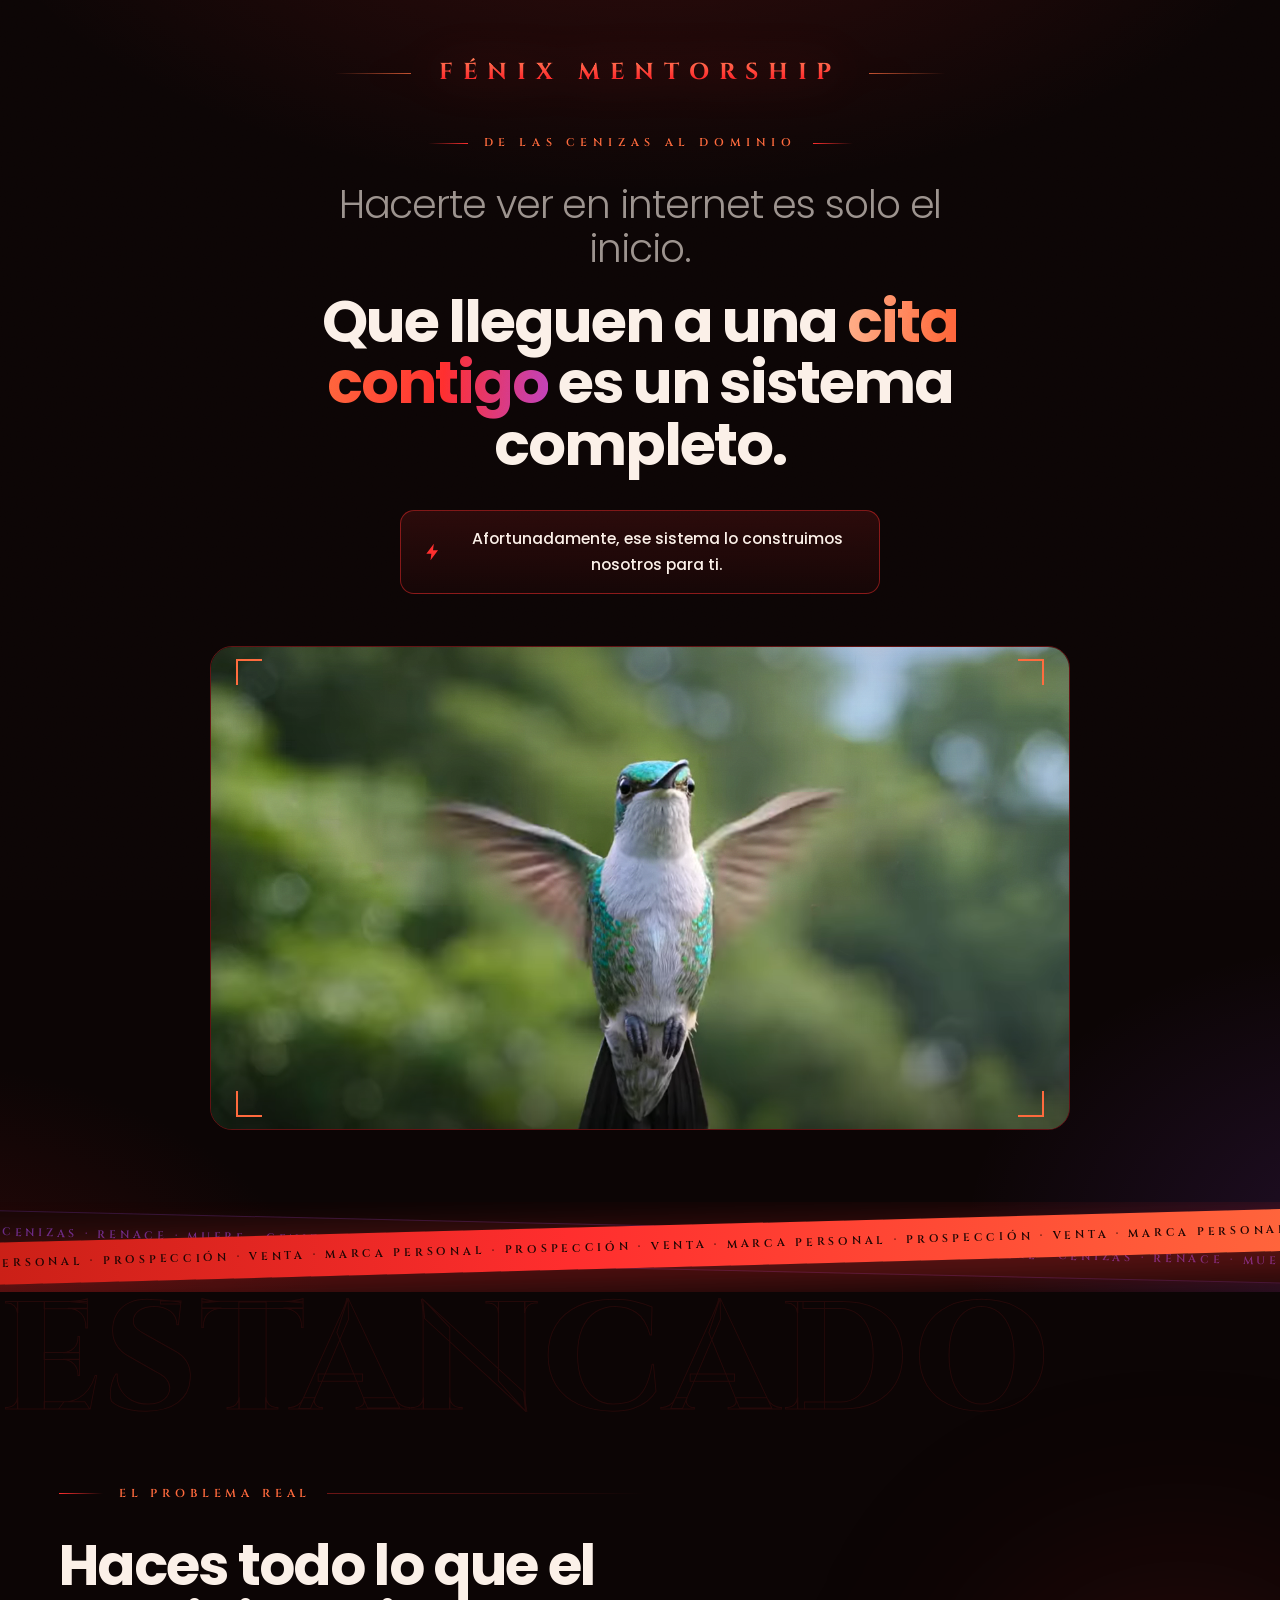
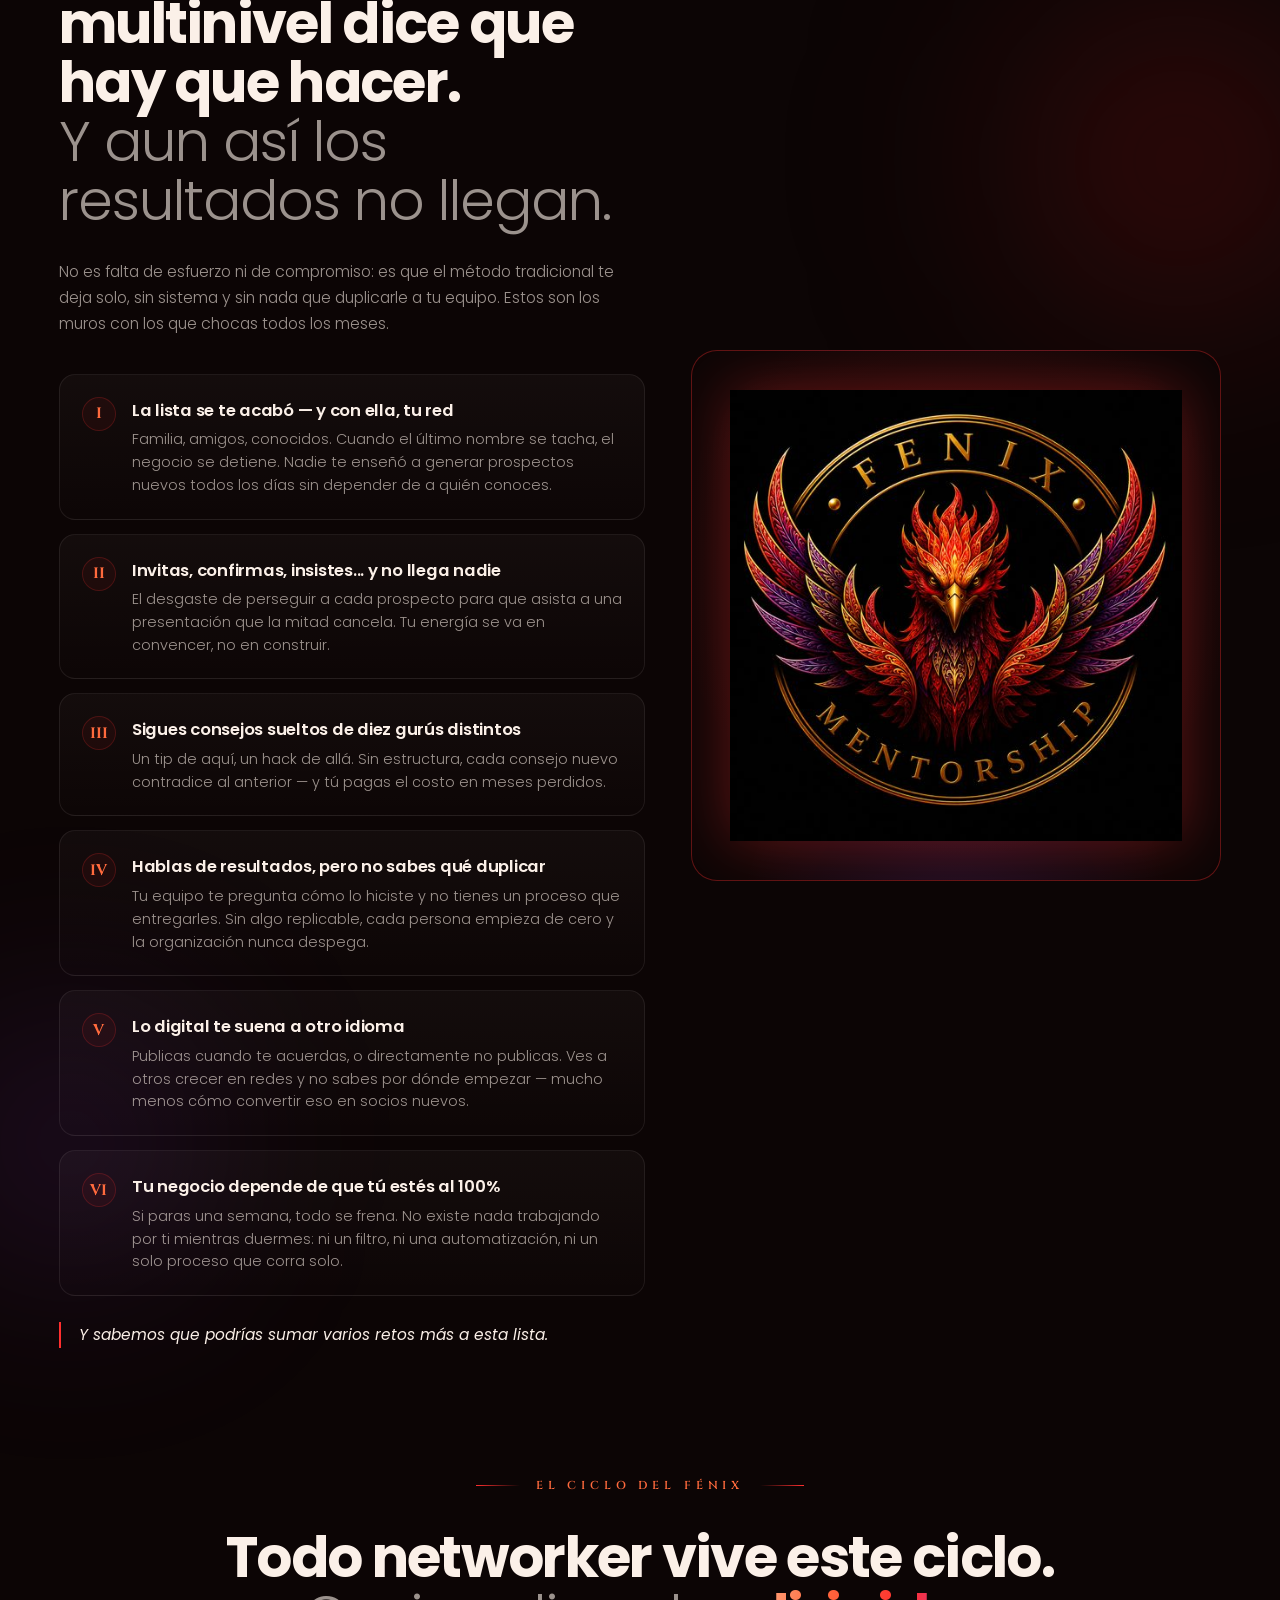
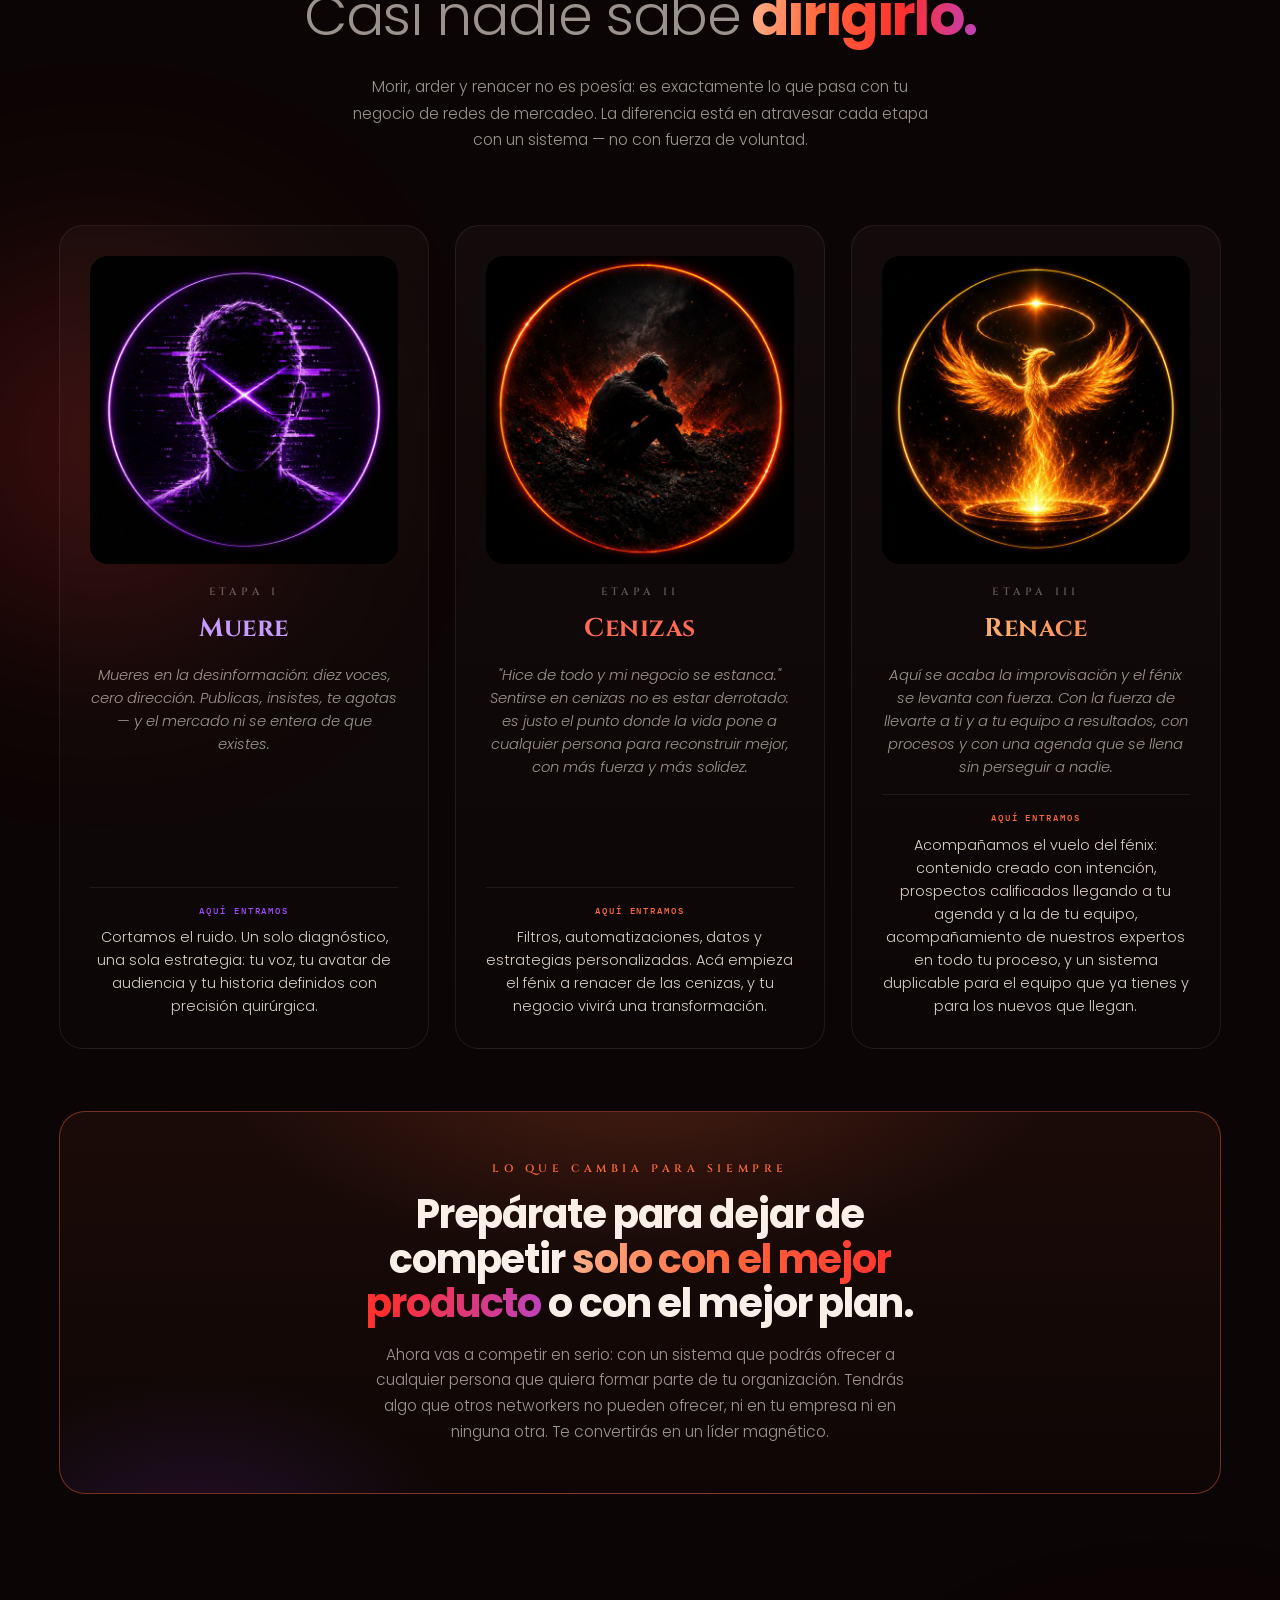
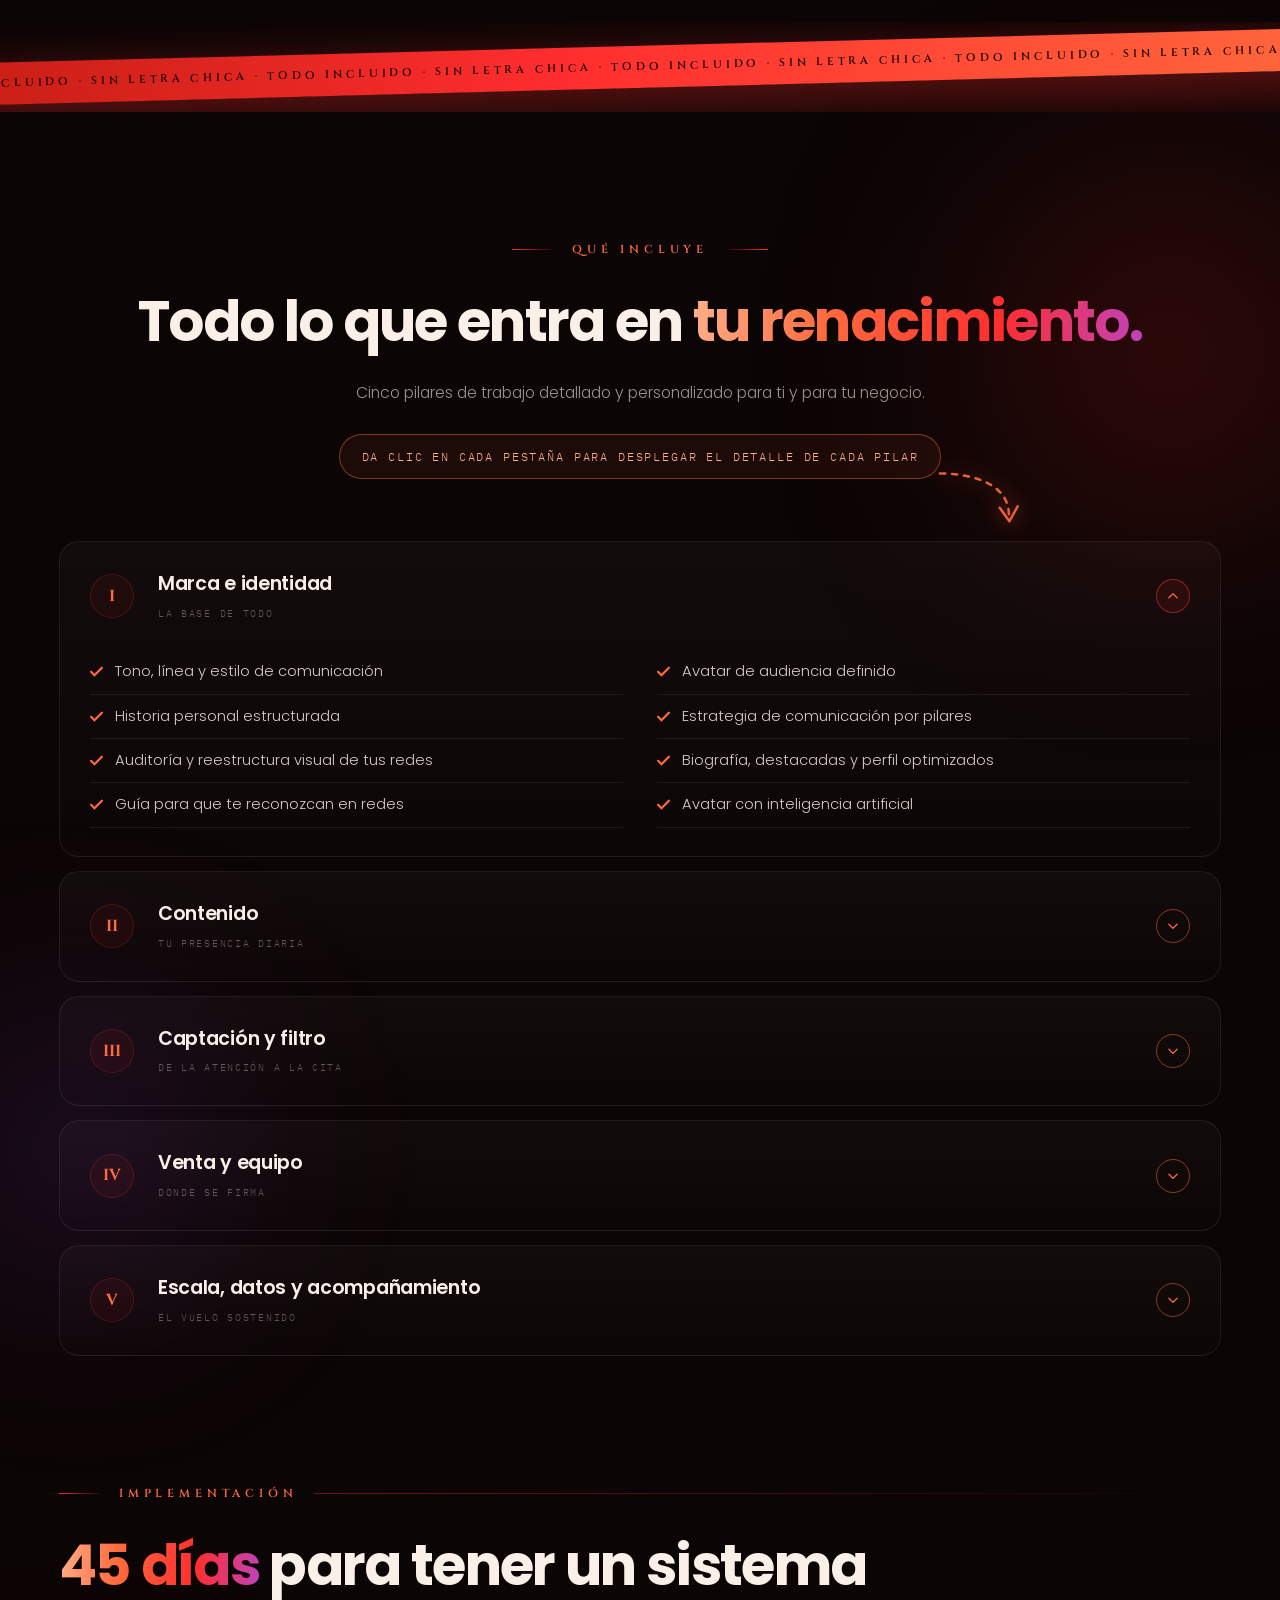
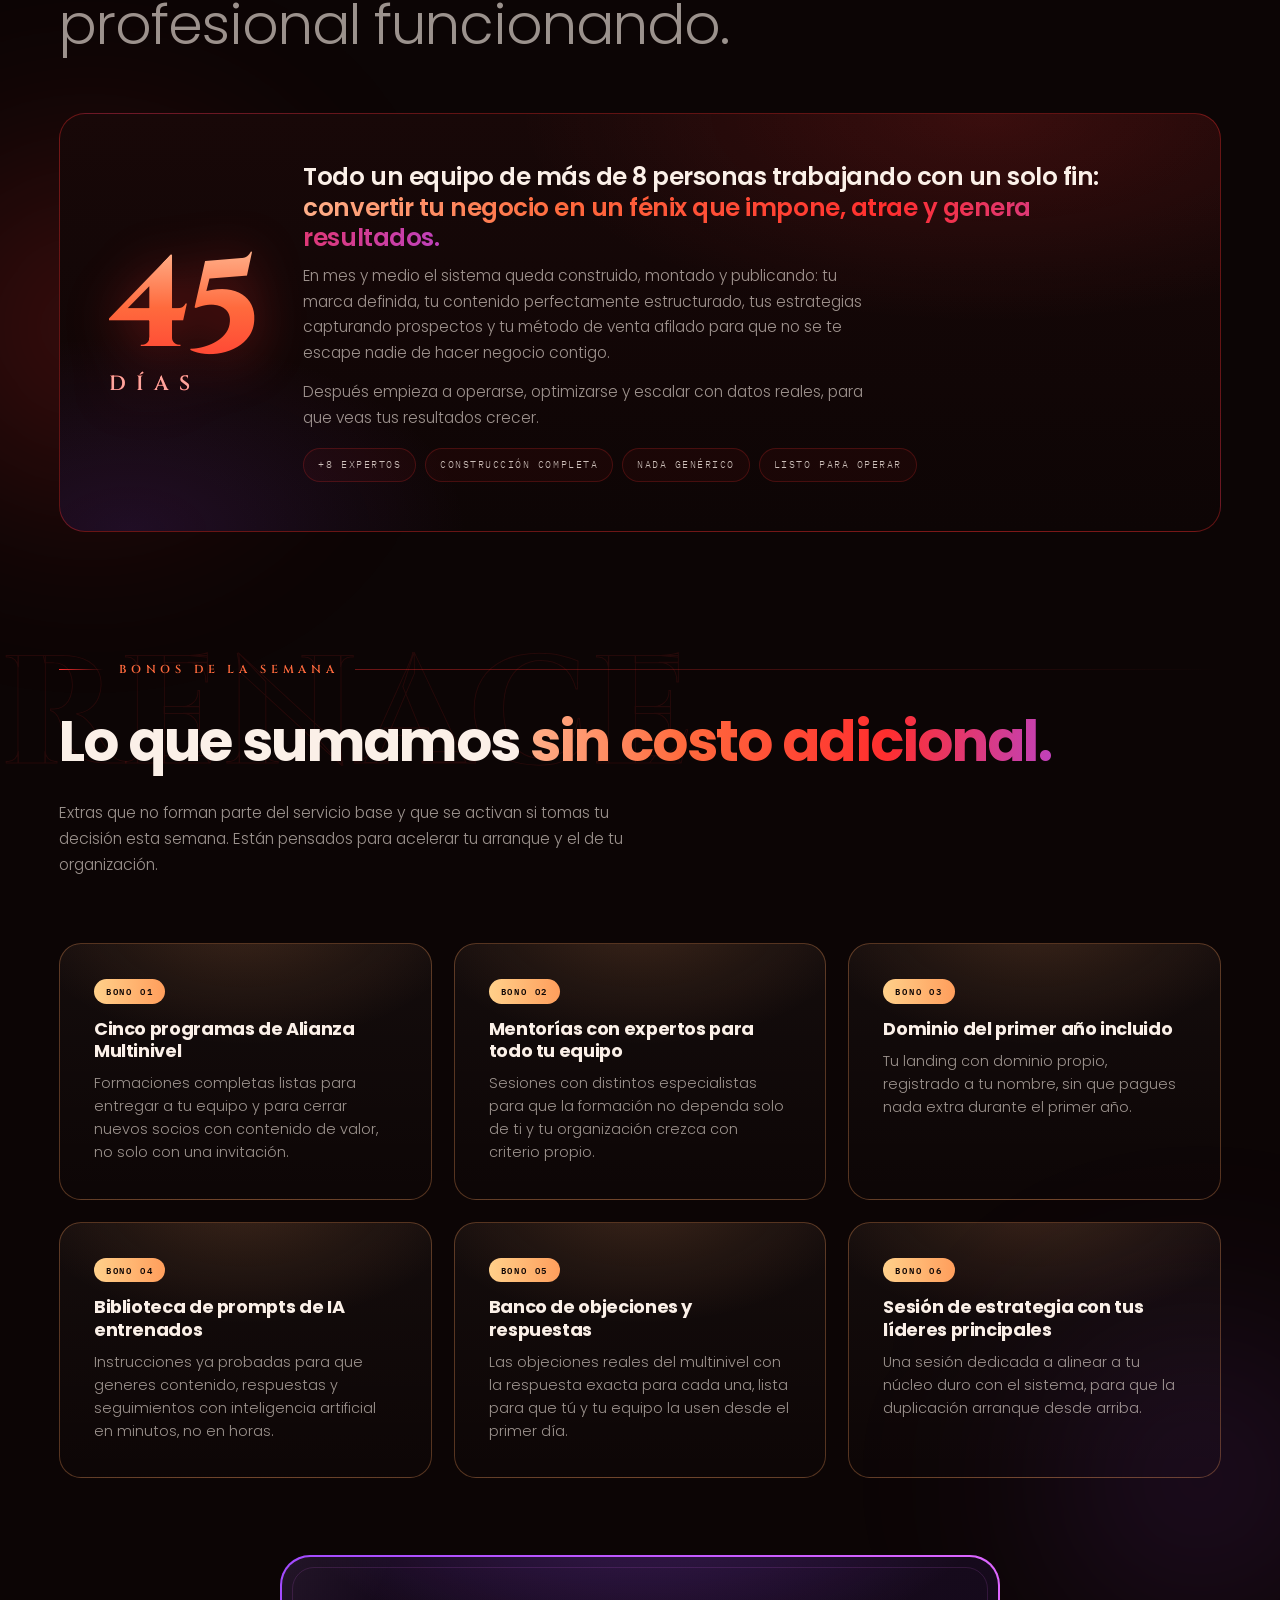
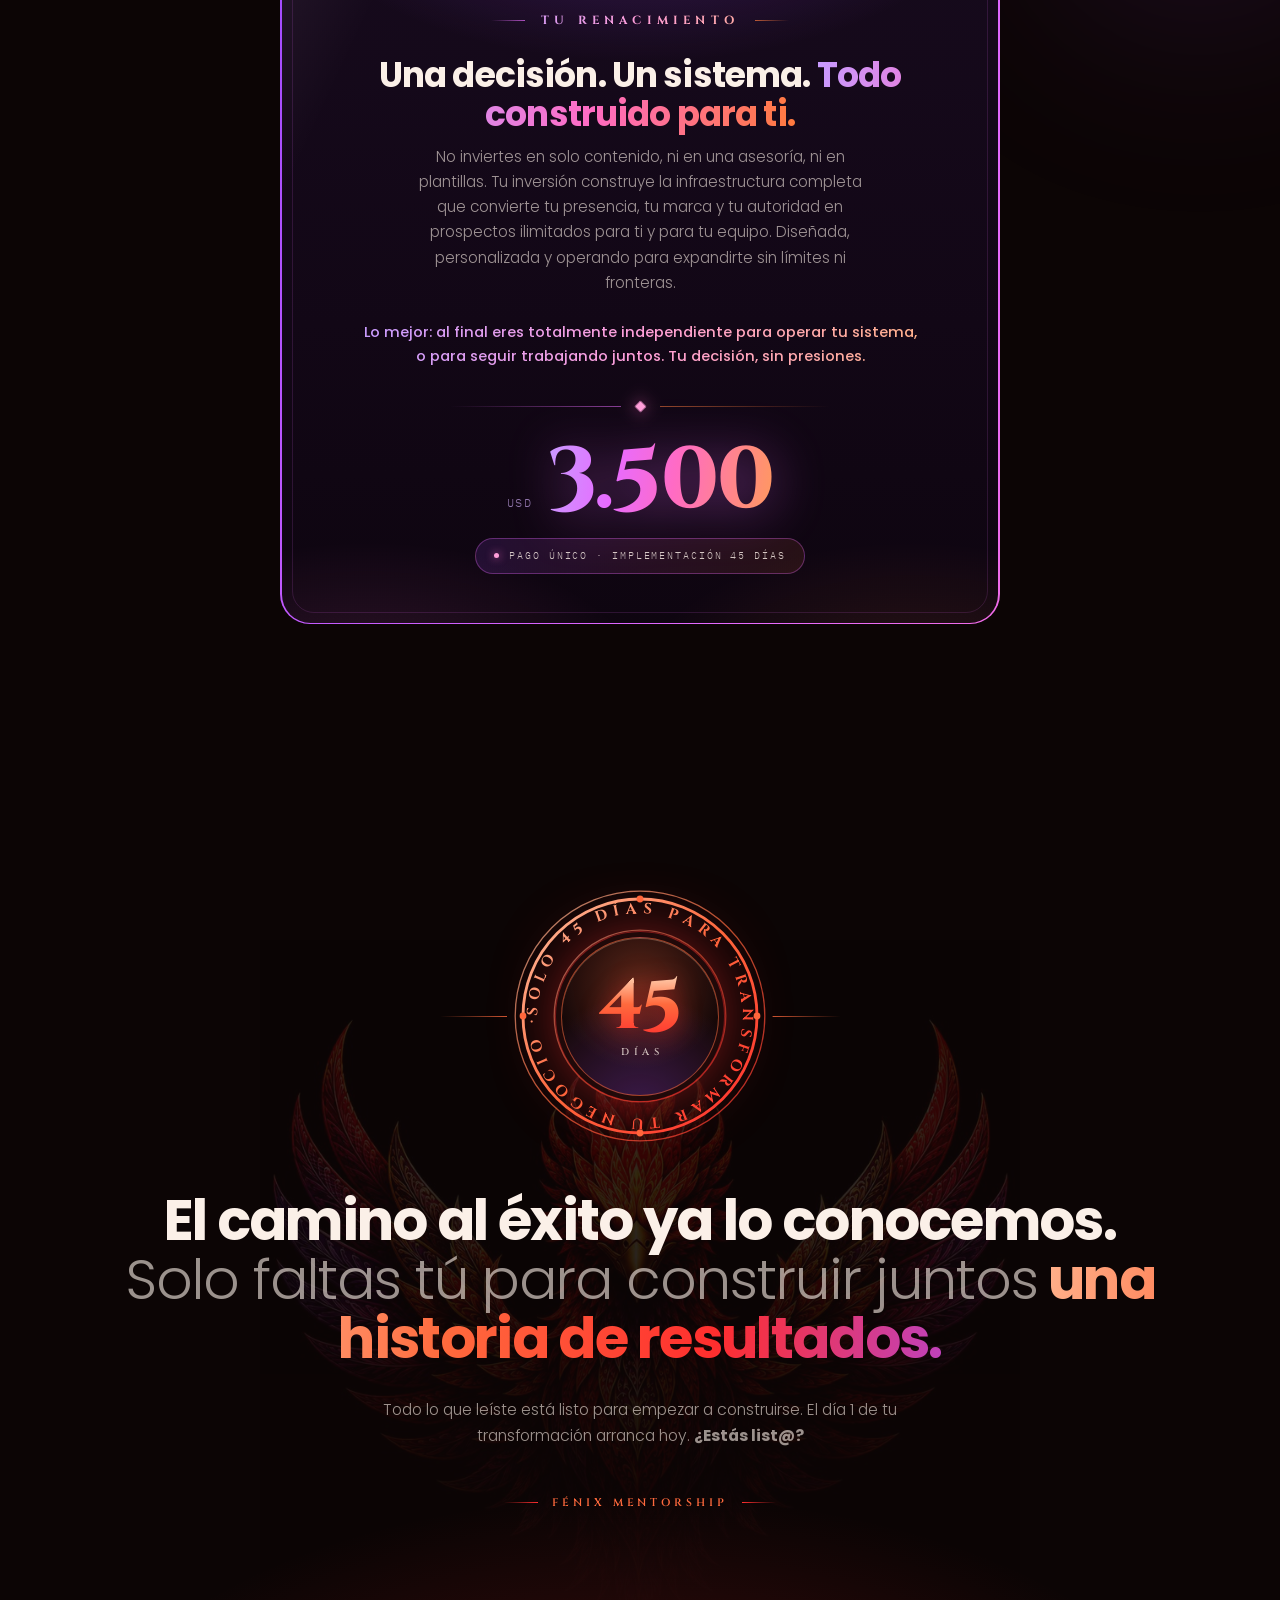
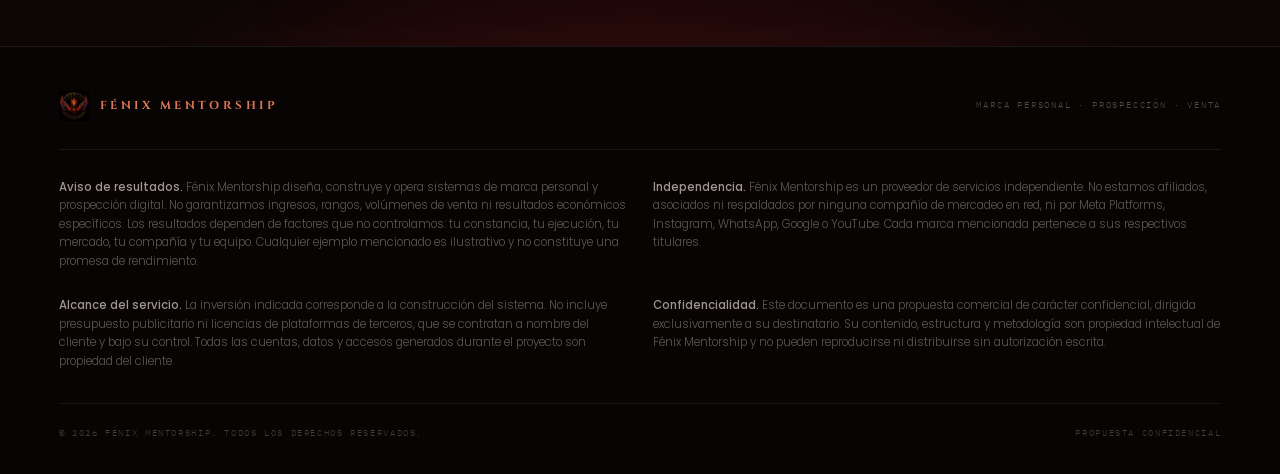
<file: index.html>
<!DOCTYPE html>
<html lang="es">
<head>
<meta charset="utf-8">
<meta name="viewport" content="width=device-width, initial-scale=1">
<title>Fénix Mentorship · El sistema que te hace renacer</title>
<link rel="preconnect" href="https://fonts.googleapis.com">
<link rel="preconnect" href="https://fonts.gstatic.com" crossorigin>
<link href="https://fonts.googleapis.com/css2?family=Cinzel:wght@500;600;700;800&family=Poppins:wght@200;300;400;500;600;700;800&family=IBM+Plex+Mono:wght@400;500&display=swap" rel="stylesheet">
<style>
:root{
  --bg:#0C0505;
  --bg-1:#150707;
  --bg-2:#1D0908;
  --fire:#FF2E2E;
  --fire-2:#FF6A3D;
  --ember:#C41E14;
  --ember-d:#701010;
  --violet:#A24BFF;
  --violet-d:#5E2B8F;
  --gold:#E8B34B;
  --gold-2:#F6D488;
  --cream:#FBF0E8;
  --dim:rgba(251,240,232,.6);
  --dim-2:rgba(251,240,232,.34);
  --hair:rgba(255,46,46,.2);
  --hair-2:rgba(251,240,232,.08);
  --mono:'IBM Plex Mono',ui-monospace,monospace;
  --disp:'Cinzel',serif;
  --pad:clamp(20px,4.6vw,64px);
  --gap:clamp(88px,10vw,160px);
}
*{box-sizing:border-box}
html{overflow-x:clip;-webkit-text-size-adjust:100%}
body{
  margin:0;background:var(--bg);color:var(--cream);
  font-family:'Poppins',system-ui,sans-serif;font-weight:300;
  font-size:clamp(15px,1.02vw,16.5px);line-height:1.66;
  -webkit-font-smoothing:antialiased;overflow-x:clip;
}
img,video{display:block;max-width:100%}
button{font:inherit;color:inherit;background:none;border:0;cursor:pointer;text-align:left;padding:0}
::selection{background:var(--fire);color:#fff}
:focus-visible{outline:2px solid var(--fire);outline-offset:4px}

.grain{
  position:fixed;inset:0;z-index:90;pointer-events:none;opacity:.07;mix-blend-mode:overlay;
  background-image:url("data:image/svg+xml,%3Csvg xmlns='http://www.w3.org/2000/svg' width='160' height='160'%3E%3Cfilter id='n'%3E%3CfeTurbulence type='fractalNoise' baseFrequency='.8' numOctaves='3'/%3E%3C/filter%3E%3Crect width='160' height='160' filter='url(%23n)'/%3E%3C/svg%3E");
}
.prog{position:fixed;top:0;left:0;height:2px;background:linear-gradient(90deg,var(--violet),var(--fire),var(--fire-2));z-index:95;width:0;box-shadow:0 0 14px rgba(255,46,46,.85)}

.sec{padding:var(--gap) var(--pad);position:relative}
.wrap{max-width:1180px;margin:0 auto;width:100%;position:relative;z-index:2}

.glow{position:absolute;border-radius:50%;filter:blur(100px);pointer-events:none;z-index:0}
.g-fire{background:radial-gradient(circle,rgba(255,46,46,.32),transparent 65%)}
.g-ember{background:radial-gradient(circle,rgba(112,16,16,.55),transparent 65%)}
.g-violet{background:radial-gradient(circle,rgba(162,75,255,.2),transparent 65%)}

/* eyebrow */
.eb{
  display:flex;align-items:center;gap:16px;margin:0 0 clamp(22px,2.8vw,34px);
  font-family:var(--disp);font-weight:600;font-size:clamp(.72rem,.9vw,.82rem);
  letter-spacing:.42em;text-transform:uppercase;color:var(--fire-2);
}
.eb::before{content:"";width:44px;height:1px;background:linear-gradient(90deg,var(--fire),transparent);flex:none}
.eb::after{content:"";flex:1;height:1px;background:linear-gradient(90deg,rgba(255,46,46,.4),transparent)}
.center .eb{justify-content:center}
.center .eb::after{flex:none;width:44px;background:linear-gradient(270deg,var(--fire),transparent)}

h2{
  margin:0 0 .5em;font-weight:700;letter-spacing:-.03em;line-height:1.05;
  font-size:clamp(2rem,4.5vw,3.5rem);
}
h2 .lt{font-weight:300;color:var(--dim);letter-spacing:-.018em}
.fireg{
  background:linear-gradient(95deg,#FFB08A 0%,var(--fire-2) 30%,var(--fire) 68%,var(--violet) 115%);
  -webkit-background-clip:text;background-clip:text;color:transparent;
}
.lead{max-width:58ch;font-size:clamp(.98rem,1.2vw,1.1rem);line-height:1.68;margin:0;color:var(--dim)}
.center{text-align:center}
.center .lead{margin:0 auto}

/* neón constante */
@keyframes neonR{
  0%,100%{border-color:rgba(255,46,46,.4);box-shadow:0 0 16px -4px rgba(255,46,46,.5),inset 0 1px 0 rgba(251,240,232,.07)}
  50%{border-color:rgba(255,46,46,.8);box-shadow:0 0 34px -4px rgba(255,46,46,.85),inset 0 1px 0 rgba(251,240,232,.1)}
}
@keyframes neonV{
  0%,100%{border-color:rgba(162,75,255,.4);box-shadow:0 0 16px -4px rgba(162,75,255,.5),inset 0 1px 0 rgba(251,240,232,.07)}
  50%{border-color:rgba(162,75,255,.85);box-shadow:0 0 34px -4px rgba(162,75,255,.9),inset 0 1px 0 rgba(251,240,232,.1)}
}
@keyframes neonO{
  0%,100%{border-color:rgba(255,106,61,.45);box-shadow:0 0 18px -4px rgba(255,106,61,.55),inset 0 1px 0 rgba(251,240,232,.08)}
  50%{border-color:rgba(255,106,61,.9);box-shadow:0 0 40px -4px rgba(255,106,61,.95),inset 0 1px 0 rgba(251,240,232,.12)}
}

/* cintas */
.rib-zone{position:relative;height:clamp(64px,7vw,96px);overflow:clip}
.rib{
  position:absolute;left:-6%;right:-6%;top:50%;padding:12px 0;overflow:hidden;white-space:nowrap;
  font-family:var(--disp);font-weight:600;font-size:11px;letter-spacing:.34em;text-transform:uppercase;
}
.rib-a{
  background:linear-gradient(90deg,var(--ember),var(--fire) 45%,var(--fire-2));color:#1E0503;
  transform:translateY(-50%) rotate(-1.5deg);box-shadow:0 14px 50px rgba(255,46,46,.42);z-index:2;
}
.rib-b{
  background:#180808;color:rgba(162,75,255,.55);transform:translateY(-50%) rotate(1.3deg);z-index:1;
  border-top:1px solid rgba(162,75,255,.2);border-bottom:1px solid rgba(162,75,255,.2);
}
.rib span{display:inline-block;animation:rslide 32s linear infinite}
.rib-b span{animation-duration:40s;animation-direction:reverse}
@keyframes rslide{to{transform:translateX(-50%)}}

/* ============ HERO ============ */
.hero{
  position:relative;min-height:100svh;display:flex;flex-direction:column;overflow:clip;
  background:
    radial-gradient(1100px 560px at 50% -12%, rgba(255,46,46,.17), transparent 62%),
    radial-gradient(760px 560px at -8% 108%, rgba(112,16,16,.42), transparent 60%),
    radial-gradient(700px 500px at 108% 96%, rgba(162,75,255,.14), transparent 60%),
    var(--bg);
}
.hero .embers{position:absolute;inset:0;pointer-events:none;z-index:1}
.hero .embers i{
  position:absolute;bottom:-8px;width:4px;height:4px;border-radius:50%;
  background:radial-gradient(circle,#FFD9A0,var(--fire) 60%,transparent);
  opacity:0;animation:rise linear infinite;
}
.hero .embers i.v{background:radial-gradient(circle,#E3C8FF,var(--violet) 60%,transparent)}
@keyframes rise{
  0%{transform:translateY(0) scale(1);opacity:0}
  8%{opacity:.9}
  100%{transform:translateY(-108vh) translateX(var(--dx,20px)) scale(.2);opacity:0}
}
.hmain{
  position:relative;z-index:3;flex:1;max-width:1180px;margin:0 auto;width:100%;
  padding:clamp(34px,4.6vw,54px) var(--pad) clamp(46px,6vw,72px);
  display:flex;flex-direction:column;align-items:center;text-align:center;justify-content:center;
}
.hbrand-txt{
  display:flex;align-items:center;gap:clamp(16px,2.4vw,28px);margin:0 0 clamp(26px,3.4vw,42px);
  font-family:var(--disp);font-weight:700;font-size:clamp(1rem,1.8vw,1.5rem);
  letter-spacing:.42em;text-transform:uppercase;white-space:nowrap;
  background:linear-gradient(180deg,#FF8A5C 0%,var(--fire) 60%,var(--ember) 110%);
  -webkit-background-clip:text;background-clip:text;color:transparent;
  filter:drop-shadow(0 0 22px rgba(255,46,46,.4));
}
.hbrand-txt span{flex:none;width:clamp(40px,6vw,86px);height:1px;background:linear-gradient(90deg,transparent,rgba(255,106,61,.75));display:block}
.hbrand-txt span:last-child{background:linear-gradient(270deg,transparent,rgba(255,106,61,.75))}
.h-eyebrow{
  font-family:var(--disp);font-weight:600;font-size:clamp(.7rem,.85vw,.8rem);letter-spacing:.5em;
  text-transform:uppercase;color:var(--fire-2);margin:0 0 clamp(20px,2.4vw,30px);
  display:flex;align-items:center;gap:16px;
}
.h-eyebrow::before,.h-eyebrow::after{content:"";width:40px;height:1px;background:linear-gradient(90deg,transparent,var(--fire));}
.h-eyebrow::after{background:linear-gradient(270deg,transparent,var(--fire))}
h1{
  margin:0;font-weight:300;letter-spacing:-.028em;line-height:1.12;
  font-size:clamp(1.55rem,3.1vw,2.45rem);color:var(--dim);max-width:26ch;
}
h1 .big{
  display:block;margin-top:.34em;font-weight:700;color:var(--cream);letter-spacing:-.034em;line-height:1.05;
  font-size:clamp(2rem,4.6vw,3.7rem);
}
.h-note{
  margin:clamp(24px,2.8vw,34px) auto 0;display:inline-flex;align-items:center;gap:14px;
  padding:15px 22px;border:1px solid rgba(255,46,46,.45);border-radius:14px;
  background:linear-gradient(180deg,rgba(255,46,46,.13),rgba(255,46,46,.04));
  animation:neonR 3.2s ease-in-out infinite;
  font-size:clamp(.98rem,1.2vw,1.08rem);font-weight:500;color:var(--cream);max-width:48ch;
}
.h-note svg{flex:none;width:20px;height:20px;color:var(--fire)}
.hvideo{
  position:relative;margin:clamp(32px,4.2vw,52px) auto 0;width:min(100%,860px);
  border-radius:22px;overflow:hidden;aspect-ratio:16/9;
  border:1px solid rgba(255,46,46,.35);
  animation:neonR 4s ease-in-out infinite;
}
.hvideo::before{
  content:"";position:absolute;inset:-1px;z-index:2;pointer-events:none;border-radius:22px;
  background:linear-gradient(180deg,rgba(12,5,5,.12),transparent 25%,transparent 75%,rgba(12,5,5,.42));
  mix-blend-mode:multiply;
}
.hvideo video{width:100%;height:100%;object-fit:cover}
.hvideo .corner{position:absolute;z-index:4;width:26px;height:26px;pointer-events:none}
.hvideo .corner::before,.hvideo .corner::after{content:"";position:absolute;background:var(--fire-2)}
.hvideo .corner::before{width:100%;height:1.5px}
.hvideo .corner::after{width:1.5px;height:100%}
.hvideo .c1{top:12px;left:12px}
.hvideo .c2{top:12px;right:12px;transform:scaleX(-1)}
.hvideo .c3{bottom:12px;left:12px;transform:scaleY(-1)}
.hvideo .c4{bottom:12px;right:12px;transform:scale(-1)}

/* ============ PARTE 2 · PROBLEMA ============ */
.prob-grid{
  margin-top:clamp(44px,5vw,66px);display:grid;grid-template-columns:minmax(0,1.05fr) minmax(0,.95fr);
  gap:clamp(26px,3.6vw,56px);align-items:center;
}
.prob-fig{position:relative}
.prob-fig .frame{
  position:relative;border-radius:26px;overflow:hidden;aspect-ratio:1;display:grid;place-items:center;
  border:1px solid rgba(255,46,46,.35);
  background:
    radial-gradient(420px 420px at 50% 42%, rgba(255,46,46,.16), transparent 68%),
    radial-gradient(360px 360px at 50% 108%, rgba(162,75,255,.12), transparent 60%),
    #0D0505;
  animation:neonR 4.5s ease-in-out infinite;
  padding:clamp(20px,3vw,40px);
}
.prob-fig img{width:100%;height:100%;object-fit:contain;filter:drop-shadow(0 0 30px rgba(255,46,46,.35))}
.plist{margin:clamp(26px,3vw,36px) 0 0;padding:0;list-style:none;display:grid;gap:14px}
.plist li{
  display:flex;gap:16px;align-items:flex-start;padding:clamp(16px,1.9vw,22px);
  border:1px solid var(--hair-2);border-radius:16px;
  background:linear-gradient(180deg,rgba(251,240,232,.035),rgba(251,240,232,.008));
  transition:border-color .35s,transform .35s;
}
.plist li:hover{border-color:rgba(255,46,46,.5);transform:translateX(4px)}
.plist li b{
  flex:none;font-family:var(--disp);font-weight:700;font-size:.95rem;color:var(--fire-2);
  width:34px;height:34px;border-radius:50%;display:grid;place-items:center;
  border:1px solid var(--hair);background:rgba(255,46,46,.06);
}
.plist li div h3{margin:0 0 4px;font-size:clamp(.98rem,1.3vw,1.12rem);font-weight:600;letter-spacing:-.015em}
.plist li div p{margin:0;font-size:.9rem;color:var(--dim);line-height:1.58}

/* ============ PARTE 3 · CICLO ============ */
.cycle{margin-top:clamp(48px,5.6vw,76px);display:grid;grid-template-columns:repeat(3,1fr);gap:clamp(16px,2vw,26px);position:relative}
.stage{
  position:relative;z-index:1;border-radius:24px;overflow:hidden;
  padding:clamp(22px,2.4vw,30px);
  border:1px solid var(--hair-2);
  background:linear-gradient(180deg,rgba(251,240,232,.03),rgba(251,240,232,.006));
  transition:transform .45s cubic-bezier(.2,.7,.3,1);
  display:flex;flex-direction:column;
}
.stage:hover{transform:translateY(-6px)}
.s1{animation:neonV 3.8s ease-in-out infinite}
.s2{animation:neonR 3.8s ease-in-out infinite;animation-delay:.6s}
.s3{animation:neonO 3.8s ease-in-out infinite;animation-delay:1.2s}
.stage .art{
  border-radius:18px;overflow:hidden;aspect-ratio:1;margin:0 0 20px;position:relative;
}
.stage .art img{width:100%;height:100%;object-fit:cover;transition:transform .7s}
.stage:hover .art img{transform:scale(1.05)}
.stage .ph{font-family:var(--disp);font-weight:600;font-size:.66rem;letter-spacing:.4em;text-transform:uppercase;color:var(--dim-2);display:block;margin-bottom:6px}
.stage h3{margin:0 0 4px;font-family:var(--disp);font-weight:700;font-size:clamp(1.35rem,2vw,1.8rem);letter-spacing:.02em}
.s1 h3{color:#C79BFF}
.s2 h3{color:#FF6A55}
.s3 h3{background:linear-gradient(90deg,var(--gold-2),var(--fire-2));-webkit-background-clip:text;background-clip:text;color:transparent}
.stage .quote{margin:10px 0 16px;font-size:.92rem;color:var(--dim);font-style:italic;line-height:1.55}
.stage .us{
  margin:auto 0 0;padding:16px 0 0;border-top:1px solid var(--hair-2);
  font-size:.9rem;line-height:1.6;color:rgba(251,240,232,.86);
}
.stage .us b{display:block;font-family:var(--mono);font-style:normal;font-size:9px;letter-spacing:.22em;text-transform:uppercase;color:var(--fire-2);margin-bottom:8px;font-weight:500}
.s1 .us b{color:var(--violet)}

/* ============ PARTE 4 · LISTA INTERACTIVA ============ */
.acc{margin-top:clamp(42px,4.8vw,62px);display:grid;gap:14px}
.mod{
  border-radius:20px;overflow:hidden;border:1px solid var(--hair-2);
  background:linear-gradient(180deg,rgba(251,240,232,.032),rgba(251,240,232,.006));
  transition:border-color .4s;
}
.mod[data-open="true"]{animation:neonR 3.6s ease-in-out infinite}
.mod-h{
  width:100%;display:flex;align-items:center;gap:clamp(14px,2vw,24px);
  padding:clamp(18px,2.2vw,26px) clamp(18px,2.4vw,30px);
}
.mod-h .rn{
  flex:none;font-family:var(--disp);font-weight:700;font-size:1rem;color:var(--fire-2);
  width:44px;height:44px;border-radius:50%;display:grid;place-items:center;
  border:1px solid var(--hair);background:rgba(255,46,46,.06);
}
.mod-h .tt{flex:1}
.mod-h .tt h3{margin:0;font-size:clamp(1.05rem,1.5vw,1.3rem);font-weight:600;letter-spacing:-.015em}
.mod-h .tt span{font-family:var(--mono);font-size:9.5px;letter-spacing:.18em;text-transform:uppercase;color:var(--dim-2)}
.mod-h .chev{
  flex:none;width:34px;height:34px;border-radius:50%;display:grid;place-items:center;
  border:1px solid rgba(255,106,61,.5);transition:transform .45s,border-color .35s,background .35s;
  animation:chevGlow 1.9s ease-in-out infinite;
}
@keyframes chevGlow{
  0%,100%{box-shadow:0 0 12px -3px rgba(255,106,61,.65);background:rgba(255,106,61,.06)}
  50%{box-shadow:0 0 26px -2px rgba(255,106,61,1);background:rgba(255,106,61,.18)}
}
.mod-h .chev svg{width:14px;height:14px;color:var(--fire-2)}
.mod[data-open="true"] .chev{transform:rotate(180deg);border-color:rgba(255,46,46,.5);background:rgba(255,46,46,.08)}
.mod-b{max-height:0;opacity:0;overflow:hidden;transition:max-height .6s cubic-bezier(.3,.8,.3,1),opacity .4s}
.mod[data-open="true"] .mod-b{max-height:640px;opacity:1}
.mod-b ul{
  margin:0;padding:0 clamp(18px,2.4vw,30px) clamp(20px,2.4vw,28px);list-style:none;
  display:grid;grid-template-columns:1fr 1fr;gap:0 clamp(20px,2.6vw,40px);
}
.mod-b li{
  display:flex;gap:12px;align-items:flex-start;padding:11px 0;
  border-bottom:1px solid var(--hair-2);font-size:.92rem;line-height:1.45;color:rgba(251,240,232,.84);
}
.mod-b li svg{flex:none;width:13px;height:13px;margin-top:4px;color:var(--fire-2)}

/* ============ PARTE 5 · 45 DÍAS ============ */
.d30{
  margin-top:clamp(40px,4.6vw,58px);border-radius:26px;position:relative;overflow:hidden;
  border:1px solid rgba(255,46,46,.35);
  background:
    radial-gradient(720px 320px at 80% 0%, rgba(255,46,46,.15), transparent 65%),
    radial-gradient(520px 300px at 6% 100%, rgba(162,75,255,.13), transparent 65%),
    linear-gradient(180deg,#180808,#0D0505);
  animation:neonR 4.6s ease-in-out infinite;
  padding:clamp(30px,3.8vw,54px);
  display:grid;grid-template-columns:auto 1fr;gap:clamp(22px,3.4vw,48px);align-items:center;
}
.d30 .big{
  font-family:var(--disp);font-weight:800;line-height:.9;letter-spacing:-.01em;
  font-size:clamp(4.4rem,10vw,8rem);
  background:linear-gradient(180deg,#FFB08A 0%,var(--fire-2) 40%,var(--fire) 100%);
  -webkit-background-clip:text;background-clip:text;color:transparent;
  filter:drop-shadow(0 6px 26px rgba(255,46,46,.4));
}
.d30 .big small{display:block;font-size:.16em;letter-spacing:.5em;text-transform:uppercase;color:var(--dim);-webkit-text-fill-color:var(--dim);filter:none;margin-top:10px;font-weight:600}
.d30 .tx h3{margin:0 0 10px;font-size:clamp(1.2rem,1.9vw,1.6rem);font-weight:600;letter-spacing:-.02em;line-height:1.25}
.d30 .tx p{margin:0;color:var(--dim);font-size:.96rem;line-height:1.66;max-width:64ch}
.d30 .chips{display:flex;flex-wrap:wrap;gap:9px;margin-top:18px}
.d30 .chips span{
  font-family:var(--mono);font-size:9.5px;letter-spacing:.16em;text-transform:uppercase;color:rgba(251,240,232,.8);
  border:1px solid var(--hair);border-radius:100px;padding:8px 14px;background:rgba(255,46,46,.05);
}

/* ============ PARTE 2 · cierre del problema ============ */
.prob-close{
  margin:clamp(18px,2.2vw,26px) 0 0;padding-left:18px;border-left:2px solid var(--fire);
  font-size:clamp(.96rem,1.2vw,1.06rem);color:var(--cream);font-weight:400;font-style:italic;
}

/* ============ PARTE 3 · bloque competir ============ */
.compete{
  margin-top:clamp(40px,4.8vw,66px);border-radius:26px;position:relative;overflow:hidden;
  padding:clamp(30px,3.8vw,54px) clamp(24px,3.4vw,52px);
  border:1px solid rgba(255,106,61,.4);
  background:
    radial-gradient(620px 300px at 50% -14%, rgba(255,106,61,.2), transparent 68%),
    radial-gradient(420px 260px at 12% 112%, rgba(162,75,255,.14), transparent 62%),
    linear-gradient(180deg,#1B0B08,#0E0605);
  animation:neonO 4.2s ease-in-out infinite;
}
.ct-eb{
  margin:0 0 14px;font-family:var(--disp);font-weight:600;font-size:.68rem;
  letter-spacing:.42em;text-transform:uppercase;color:var(--fire-2);
}
.ct-h{
  margin:0 auto 16px;font-weight:700;letter-spacing:-.028em;line-height:1.12;
  font-size:clamp(1.5rem,3.1vw,2.5rem);max-width:22ch;
}
.ct-p{margin:0 auto;color:var(--dim);font-size:clamp(.96rem,1.2vw,1.08rem);line-height:1.68;max-width:62ch}

/* ============ PARTE 4 · pista del acordeón ============ */
.acc-cue{
  position:relative;display:inline-block;margin:clamp(20px,2.4vw,28px) auto 0;
  font-family:var(--mono);font-size:clamp(10px,1.05vw,11.5px);letter-spacing:.16em;text-transform:uppercase;
  color:#FFB08A;padding:12px 22px;border-radius:100px;
  border:1px solid rgba(255,106,61,.45);background:rgba(255,106,61,.07);
  animation:cueGlow 2.2s ease-in-out infinite;
}
@keyframes cueGlow{
  0%,100%{box-shadow:0 0 14px -4px rgba(255,106,61,.6);border-color:rgba(255,106,61,.4);color:#FFB08A}
  50%{box-shadow:0 0 34px -2px rgba(255,106,61,.95);border-color:rgba(255,158,110,.95);color:#FFD9C4}
}
.cue-arrow{
  position:absolute;left:calc(100% - 6px);top:78%;width:clamp(62px,7vw,92px);height:auto;
  color:var(--fire-2);opacity:.9;
  animation:cueMove 2.2s ease-in-out infinite;
  filter:drop-shadow(0 0 10px rgba(255,106,61,.75));
}
@keyframes cueMove{0%,100%{transform:translateY(0)}50%{transform:translateY(9px)}}
.cond{font-style:normal;color:var(--dim-2);font-size:.86em}
.bono{
  display:inline-block;font-family:var(--mono);font-size:8.5px;letter-spacing:.16em;text-transform:uppercase;
  color:#0E0605;background:linear-gradient(90deg,#FFD08A,#FF9E5C);
  border-radius:100px;padding:3px 9px;margin-right:8px;font-weight:600;vertical-align:1.5px;
  box-shadow:0 0 14px -3px rgba(255,158,92,.9);
}

/* ============ PARTE 6 · BONOS ============ */
.bonos{margin-top:clamp(44px,5vw,66px);display:grid;grid-template-columns:repeat(3,1fr);gap:clamp(14px,1.8vw,22px)}
.bono-card{
  position:relative;border-radius:22px;overflow:hidden;padding:clamp(24px,2.8vw,34px);
  border:1px solid rgba(255,158,92,.3);
  background:
    radial-gradient(320px 180px at 50% -10%, rgba(255,158,92,.16), transparent 70%),
    linear-gradient(180deg,rgba(251,240,232,.035),rgba(251,240,232,.008));
  transition:transform .45s cubic-bezier(.2,.7,.3,1),border-color .45s,box-shadow .45s;
}
.bono-card:hover{transform:translateY(-6px);border-color:rgba(255,158,92,.75);box-shadow:0 28px 70px -22px rgba(255,122,61,.55)}
.bono-card .bn{
  display:inline-block;margin-bottom:14px;font-family:var(--mono);font-size:9px;letter-spacing:.2em;text-transform:uppercase;
  color:#0E0605;background:linear-gradient(90deg,#FFD08A,#FF9E5C);border-radius:100px;padding:5px 12px;font-weight:600;
}
.bono-card h3{margin:0 0 10px;font-size:clamp(1.02rem,1.4vw,1.2rem);font-weight:700;letter-spacing:-.02em;line-height:1.25}
.bono-card p{margin:0;font-size:.9rem;color:var(--dim);line-height:1.6}

/* ============ TICKET ============ */
.tk-zone{margin-top:clamp(52px,6vw,84px);display:flex;justify-content:center}
@keyframes gradShift{0%{background-position:0% 50%}50%{background-position:100% 50%}100%{background-position:0% 50%}}
@keyframes tkGlow{
  0%,100%{box-shadow:0 24px 80px -24px rgba(162,75,255,.55),0 0 34px -8px rgba(232,107,255,.4)}
  50%{box-shadow:0 24px 90px -22px rgba(255,122,61,.5),0 0 48px -8px rgba(255,107,196,.65)}
}
.tk-frame{
  width:min(100%,720px);border-radius:30px;padding:1.6px;
  background:linear-gradient(120deg,var(--violet),#E86BFF 30%,#FF6BC4 52%,#FF7A3D 74%,var(--violet) 100%);
  background-size:260% 260%;
  animation:gradShift 9s ease-in-out infinite, tkGlow 4.5s ease-in-out infinite;
}
.ticket{
  position:relative;border-radius:28.5px;overflow:hidden;text-align:center;
  padding:clamp(34px,4.2vw,58px) clamp(24px,4vw,56px) clamp(30px,3.8vw,50px);
  background:
    radial-gradient(560px 300px at 50% -14%, rgba(162,75,255,.3), transparent 66%),
    radial-gradient(460px 260px at 12% 112%, rgba(255,107,196,.16), transparent 62%),
    radial-gradient(460px 260px at 88% 112%, rgba(255,122,61,.14), transparent 62%),
    linear-gradient(180deg,#160A1C 0%,#120716 55%,#0E0510 100%);
}
.ticket::before{
  content:"";position:absolute;inset:0;pointer-events:none;
  background:linear-gradient(115deg,transparent 32%,rgba(255,214,245,.07) 46%,transparent 60%);
  transform:translateX(-70%);animation:sheen 6.5s ease-in-out infinite;
}
@keyframes sheen{0%,55%{transform:translateX(-80%)}85%,100%{transform:translateX(80%)}}
.ticket::after{
  content:"";position:absolute;inset:10px;border-radius:22px;pointer-events:none;
  border:1px solid rgba(232,107,255,.14);
}
.tk-top{display:flex;flex-direction:column;align-items:center;gap:14px;margin-bottom:clamp(18px,2.2vw,26px)}
.tk-top .lbl{
  display:flex;align-items:center;gap:16px;margin:0;
  font-family:var(--disp);font-weight:700;font-size:.74rem;letter-spacing:.44em;text-transform:uppercase;
  background:linear-gradient(90deg,#C79BFF,#FF9ED9,#FFB08A);
  -webkit-background-clip:text;background-clip:text;color:transparent;
}
.tk-top .lbl::before,.tk-top .lbl::after{content:"";width:34px;height:1px;background:linear-gradient(90deg,transparent,rgba(232,107,255,.7))}
.tk-top .lbl::after{background:linear-gradient(270deg,transparent,rgba(255,122,61,.7))}
.tk-head{margin:0 auto 10px;font-weight:700;letter-spacing:-.025em;line-height:1.12;font-size:clamp(1.5rem,2.7vw,2.25rem);max-width:22ch}
.tk-head .fireg{
  background:linear-gradient(95deg,#C79BFF 0%,#FF6BC4 48%,#FF7A3D 100%);
  -webkit-background-clip:text;background-clip:text;color:transparent;
}
.tk-sub{margin:0 auto;color:var(--dim);font-size:.95rem;max-width:52ch;line-height:1.66}
.tk-div{
  display:flex;align-items:center;justify-content:center;gap:14px;
  margin:clamp(22px,2.8vw,32px) auto clamp(18px,2.4vw,26px);width:min(78%,380px);
}
.tk-div i{flex:1;height:1px;background:linear-gradient(90deg,transparent,rgba(232,107,255,.55));display:block}
.tk-div i:last-child{background:linear-gradient(270deg,transparent,rgba(255,122,61,.55))}
.tk-div svg{flex:none;width:11px;height:11px;transform:rotate(45deg);color:#FF9ED9;filter:drop-shadow(0 0 8px rgba(255,107,196,.8))}
.tk-free{
  margin:clamp(18px,2.2vw,26px) auto 0;max-width:56ch;
  font-size:clamp(.92rem,1.12vw,1rem);line-height:1.62;font-weight:500;
  background:linear-gradient(95deg,#C79BFF 0%,#FF9ED9 50%,#FFB08A 100%);
  -webkit-background-clip:text;background-clip:text;color:transparent;
}
.tk-price{display:flex;align-items:baseline;justify-content:center;gap:14px;margin:0}
.tk-price sup{font-family:var(--mono);font-size:12px;letter-spacing:.14em;color:rgba(215,180,255,.65)}
.tk-price b{
  font-family:var(--disp);font-weight:800;font-size:clamp(3.4rem,7.4vw,5.4rem);letter-spacing:-.02em;line-height:1;
  background:linear-gradient(100deg,#C79BFF 0%,#E86BFF 30%,#FF6BC4 56%,#FF9A5C 100%);
  -webkit-background-clip:text;background-clip:text;color:transparent;
  filter:drop-shadow(0 6px 26px rgba(232,107,255,.45));
}
.tk-per{
  margin:14px auto 0;display:inline-flex;align-items:center;gap:10px;
  font-family:var(--mono);font-size:9.5px;letter-spacing:.2em;text-transform:uppercase;color:rgba(251,240,232,.82);
  border:1px solid rgba(232,107,255,.32);border-radius:100px;padding:9px 18px;
  background:linear-gradient(90deg,rgba(162,75,255,.14),rgba(255,107,196,.1),rgba(255,122,61,.1));
}
.tk-per b{width:5px;height:5px;border-radius:50%;background:#FF9ED9;box-shadow:0 0 9px #FF6BC4}

/* ============ CIERRE ============ */
.close{
  position:relative;padding:calc(var(--gap)*1.05) var(--pad);text-align:center;overflow:clip;
  background:
    radial-gradient(900px 480px at 50% 118%, rgba(255,46,46,.24), transparent 65%),
    radial-gradient(700px 420px at 50% 130%, rgba(162,75,255,.14), transparent 60%),
    var(--bg);
}
.close .fenixbg{
  position:absolute;left:50%;bottom:-6%;transform:translateX(-50%);width:min(72vw,760px);opacity:.15;
  pointer-events:none;z-index:0;
  mask-image:linear-gradient(180deg,#000 30%,transparent 92%);
  filter:saturate(1.2);
}
.close .lead{margin:0 auto}
.seal{position:relative;width:clamp(200px,25vw,260px);height:clamp(200px,25vw,260px);margin:0 auto clamp(30px,3.6vw,46px);z-index:2}
.seal .ring{position:absolute;inset:0;animation:rot 30s linear infinite}
@keyframes rot{to{transform:rotate(360deg)}}
.seal .core{
  position:absolute;inset:19.5%;border-radius:50%;display:flex;flex-direction:column;align-items:center;justify-content:center;gap:2px;
  background:
    radial-gradient(circle at 50% 30%, rgba(255,106,61,.3), transparent 62%),
    radial-gradient(circle at 50% 112%, rgba(162,75,255,.28), transparent 62%),
    #160808;
  border:1px solid rgba(255,106,61,.55);
  box-shadow:
    0 0 0 5px rgba(22,8,8,.9),
    0 0 0 6px rgba(255,46,46,.35),
    0 0 74px -10px rgba(255,46,46,.8),
    inset 0 1px 0 rgba(255,201,168,.3);
}
.seal .core .n{
  font-family:var(--disp);font-weight:800;font-size:clamp(3.2rem,6.4vw,4.4rem);line-height:1;letter-spacing:-.01em;
  background:linear-gradient(180deg,#FFC9A8 8%,var(--fire-2) 46%,var(--fire) 100%);
  -webkit-background-clip:text;background-clip:text;color:transparent;
  filter:drop-shadow(0 3px 12px rgba(255,46,46,.45));
}
.seal .core .l{font-family:var(--disp);font-weight:600;font-size:.62rem;letter-spacing:.44em;text-transform:uppercase;color:rgba(251,240,232,.75);margin-left:.44em}
.seal .wingL,.seal .wingR{position:absolute;top:50%;width:26%;height:1px;background:linear-gradient(90deg,transparent,var(--fire-2));opacity:.8}
.seal .wingL{right:101%}
.seal .wingR{left:101%;transform:scaleX(-1)}
.close .stamp{
  margin-top:clamp(30px,3.6vw,44px);display:inline-flex;align-items:center;gap:14px;
  font-family:var(--disp);font-weight:600;font-size:.68rem;letter-spacing:.36em;text-transform:uppercase;color:var(--fire-2);
}
.close .stamp::before,.close .stamp::after{content:"";width:34px;height:1px;background:linear-gradient(90deg,transparent,var(--fire))}
.close .stamp::after{background:linear-gradient(270deg,transparent,var(--fire))}
footer{
  padding:clamp(30px,3.4vw,46px) var(--pad) clamp(24px,2.6vw,34px);
  border-top:1px solid var(--hair-2);position:relative;z-index:2;background:#080404;
}
footer .f-top{
  max-width:1180px;margin:0 auto;width:100%;
  display:flex;justify-content:space-between;flex-wrap:wrap;gap:14px;align-items:center;
  padding-bottom:clamp(20px,2.4vw,28px);border-bottom:1px solid var(--hair-2);
}
footer .fb{display:flex;align-items:center;gap:11px}
footer .fb img{width:30px;height:30px;object-fit:contain;opacity:.9}
footer .fb span{
  font-family:var(--disp);font-weight:700;font-size:.72rem;letter-spacing:.3em;text-transform:uppercase;
  color:rgba(255,140,100,.85);
}
footer .f-tag{font-family:var(--mono);font-size:9px;letter-spacing:.2em;text-transform:uppercase;color:rgba(251,240,232,.3)}
footer .f-legal{
  max-width:1180px;margin:clamp(20px,2.4vw,28px) auto 0;width:100%;
  display:grid;grid-template-columns:1fr 1fr;gap:clamp(14px,2vw,30px);
}
footer .f-legal p{
  margin:0;font-size:11.5px;line-height:1.62;color:rgba(251,240,232,.36);font-weight:300;
}
footer .f-legal strong{color:rgba(251,240,232,.62);font-weight:500}
footer .f-bottom{
  max-width:1180px;margin:clamp(22px,2.6vw,32px) auto 0;width:100%;
  padding-top:clamp(16px,2vw,22px);border-top:1px solid var(--hair-2);
  display:flex;justify-content:space-between;flex-wrap:wrap;gap:10px;
  font-family:var(--mono);font-size:9px;letter-spacing:.18em;text-transform:uppercase;color:rgba(251,240,232,.24);
}

.ghost{
  position:absolute;left:0;right:0;overflow:clip;pointer-events:none;z-index:0;
  font-family:var(--disp);font-weight:800;text-transform:uppercase;white-space:nowrap;line-height:.85;
  font-size:clamp(4rem,12vw,10rem);letter-spacing:.02em;
  color:transparent;-webkit-text-stroke:1px rgba(255,46,46,.1);
}

.rv{opacity:0;transform:translateY(24px);transition:opacity .85s cubic-bezier(.2,.7,.3,1),transform .85s cubic-bezier(.2,.7,.3,1)}
.rv.in{opacity:1;transform:none}

@media(max-width:1100px){
  .bonos{grid-template-columns:1fr 1fr}
}
@media(max-width:1000px){
  .prob-grid{grid-template-columns:1fr}
  .prob-fig{max-width:420px;margin:0 auto}
  .cycle{grid-template-columns:1fr}
  .bonos{grid-template-columns:1fr}
  .d30{grid-template-columns:1fr;text-align:center}
  .d30 .tx p{margin:0 auto}
  .d30 .chips{justify-content:center}
  .mod-b ul{grid-template-columns:1fr}
}
@media(max-width:900px){
  footer .f-legal{grid-template-columns:1fr}
  .cue-arrow{display:none}
}
@media(max-width:640px){
  h1 .big{font-size:clamp(1.8rem,7.8vw,2.4rem)}
}
@media(prefers-reduced-motion:reduce){
  *,*::before,*::after{animation-duration:.001ms !important;transition-duration:.001ms !important}
  .rv{opacity:1;transform:none}
  .hero .embers{display:none}
}
</style>
</head>
<body>
<div class="grain"></div>
<div class="prog" id="prog"></div>

<svg width="0" height="0" style="position:absolute" aria-hidden="true">
  <symbol id="ck" viewBox="0 0 12 12"><path d="M1 6.3l3.1 3.1L11 2.5" fill="none" stroke="currentColor" stroke-width="2" stroke-linecap="round"/></symbol>
  <symbol id="bolt" viewBox="0 0 24 24"><path d="M13 2 4 14h6l-1 8 9-12h-6l1-8z" fill="currentColor"/></symbol>
  <symbol id="chev" viewBox="0 0 24 24"><path d="M5 9l7 7 7-7" fill="none" stroke="currentColor" stroke-width="2.2" stroke-linecap="round" stroke-linejoin="round"/></symbol>
</svg>

<!-- ================= PARTE 1 · HERO ================= -->
<header class="hero">
  <div class="embers" id="embers"></div>

  <div class="hmain">
    <p class="hbrand-txt rv"><span></span>Fénix Mentorship<span></span></p>
    <p class="h-eyebrow rv">De las cenizas al dominio</p>
    <h1 class="rv">
      Hacerte ver en internet es solo el inicio.
      <span class="big">Que lleguen a una <span class="fireg">cita contigo</span> es un sistema completo.</span>
    </h1>
    <p class="h-note rv"><svg><use href="#bolt"/></svg>Afortunadamente, ese sistema lo construimos nosotros para ti.</p>

    <div class="hvideo rv">
      <span class="corner c1"></span><span class="corner c2"></span><span class="corner c3"></span><span class="corner c4"></span>
      <video autoplay muted loop playsinline poster="assets/fenix-poster.jpg">
        <source src="assets/fenix-video.webm" type="video/webm">
        <source src="assets/fenix-video.mp4" type="video/mp4">
      </video>
    </div>
  </div>

  <div class="rib-zone" aria-hidden="true">
    <div class="rib rib-b"><span>MUERE · CENIZAS · RENACE · MUERE · CENIZAS · RENACE · MUERE · CENIZAS · RENACE · MUERE · CENIZAS · RENACE · MUERE · CENIZAS · RENACE · MUERE · CENIZAS · RENACE · MUERE · CENIZAS · RENACE · </span></div>
    <div class="rib rib-a"><span>MARCA PERSONAL · PROSPECCIÓN · VENTA · MARCA PERSONAL · PROSPECCIÓN · VENTA · MARCA PERSONAL · PROSPECCIÓN · VENTA · MARCA PERSONAL · PROSPECCIÓN · VENTA · MARCA PERSONAL · PROSPECCIÓN · VENTA · </span></div>
  </div>
</header>

<!-- ================= PARTE 2 · PROBLEMA ================= -->
<section class="sec">
  <div class="ghost" style="top:6px">Estancado</div>
  <div class="glow g-ember" style="width:560px;height:440px;right:-180px;top:14%"></div>
  <div class="glow g-violet" style="width:420px;height:380px;left:-140px;bottom:8%"></div>
  <div class="wrap">
    <div class="prob-grid">
      <div>
        <p class="eb rv">El problema real</p>
        <h2 class="rv">Haces todo lo que el multinivel dice que hay que hacer.<br><span class="lt">Y aun así los resultados no llegan.</span></h2>
        <p class="lead rv">No es falta de esfuerzo ni de compromiso: es que el método tradicional te deja solo, sin sistema y sin nada que duplicarle a tu equipo. Estos son los muros con los que chocas todos los meses.</p>

        <ul class="plist">
          <li class="rv"><b>I</b><div><h3>La lista se te acabó — y con ella, tu red</h3><p>Familia, amigos, conocidos. Cuando el último nombre se tacha, el negocio se detiene. Nadie te enseñó a generar prospectos nuevos todos los días sin depender de a quién conoces.</p></div></li>
          <li class="rv"><b>II</b><div><h3>Invitas, confirmas, insistes... y no llega nadie</h3><p>El desgaste de perseguir a cada prospecto para que asista a una presentación que la mitad cancela. Tu energía se va en convencer, no en construir.</p></div></li>
          <li class="rv"><b>III</b><div><h3>Sigues consejos sueltos de diez gurús distintos</h3><p>Un tip de aquí, un hack de allá. Sin estructura, cada consejo nuevo contradice al anterior — y tú pagas el costo en meses perdidos.</p></div></li>
          <li class="rv"><b>IV</b><div><h3>Hablas de resultados, pero no sabes qué duplicar</h3><p>Tu equipo te pregunta cómo lo hiciste y no tienes un proceso que entregarles. Sin algo replicable, cada persona empieza de cero y la organización nunca despega.</p></div></li>
          <li class="rv"><b>V</b><div><h3>Lo digital te suena a otro idioma</h3><p>Publicas cuando te acuerdas, o directamente no publicas. Ves a otros crecer en redes y no sabes por dónde empezar — mucho menos cómo convertir eso en socios nuevos.</p></div></li>
          <li class="rv"><b>VI</b><div><h3>Tu negocio depende de que tú estés al 100%</h3><p>Si paras una semana, todo se frena. No existe nada trabajando por ti mientras duermes: ni un filtro, ni una automatización, ni un solo proceso que corra solo.</p></div></li>
        </ul>
        <p class="prob-close rv">Y sabemos que podrías sumar varios retos más a esta lista.</p>
      </div>

      <div class="prob-fig rv">
        <div class="frame">
          <img src="assets/logo-fenix.jpg" alt="Fénix Mentorship">
        </div>
      </div>
    </div>
  </div>
</section>

<!-- ================= PARTE 3 · CICLO ================= -->
<section class="sec" style="padding-top:0">
  <div class="glow g-fire" style="width:600px;height:440px;left:-200px;top:20%"></div>
  <div class="wrap center">
    <p class="eb rv">El ciclo del fénix</p>
    <h2 class="rv">Todo networker vive este ciclo.<br><span class="lt">Casi nadie sabe</span> <span class="fireg">dirigirlo.</span></h2>
    <p class="lead rv">Morir, arder y renacer no es poesía: es exactamente lo que pasa con tu negocio de redes de mercadeo. La diferencia está en atravesar cada etapa con un sistema — no con fuerza de voluntad.</p>

    <div class="cycle">
      <article class="stage s1 rv">
        <div class="art"><img src="assets/etapa-muere.jpg" alt="Etapa I — Muere"></div>
        <span class="ph">Etapa I</span>
        <h3>Muere</h3>
        <p class="quote">Mueres en la desinformación: diez voces, cero dirección. Publicas, insistes, te agotas — y el mercado ni se entera de que existes.</p>
        <p class="us"><b>Aquí entramos</b>Cortamos el ruido. Un solo diagnóstico, una sola estrategia: tu voz, tu avatar de audiencia y tu historia definidos con precisión quirúrgica.</p>
      </article>

      <article class="stage s2 rv">
        <div class="art"><img src="assets/etapa-cenizas.jpg" alt="Etapa II — Cenizas"></div>
        <span class="ph">Etapa II</span>
        <h3>Cenizas</h3>
        <p class="quote">"Hice de todo y mi negocio se estanca." Sentirse en cenizas no es estar derrotado: es justo el punto donde la vida pone a cualquier persona para reconstruir mejor, con más fuerza y más solidez.</p>
        <p class="us"><b>Aquí entramos</b>Filtros, automatizaciones, datos y estrategias personalizadas. Acá empieza el fénix a renacer de las cenizas, y tu negocio vivirá una transformación.</p>
      </article>

      <article class="stage s3 rv">
        <div class="art"><img src="assets/etapa-renace.jpg" alt="Etapa III — Renace"></div>
        <span class="ph">Etapa III</span>
        <h3>Renace</h3>
        <p class="quote">Aquí se acaba la improvisación y el fénix se levanta con fuerza. Con la fuerza de llevarte a ti y a tu equipo a resultados, con procesos y con una agenda que se llena sin perseguir a nadie.</p>
        <p class="us"><b>Aquí entramos</b>Acompañamos el vuelo del fénix: contenido creado con intención, prospectos calificados llegando a tu agenda y a la de tu equipo, acompañamiento de nuestros expertos en todo tu proceso, y un sistema duplicable para el equipo que ya tienes y para los nuevos que llegan.</p>
      </article>
    </div>

    <div class="compete rv">
      <p class="ct-eb">Lo que cambia para siempre</p>
      <h3 class="ct-h">Prepárate para dejar de competir <span class="fireg">solo con el mejor producto</span> o con el mejor plan.</h3>
      <p class="ct-p">Ahora vas a competir en serio: con un sistema que podrás ofrecer a cualquier persona que quiera formar parte de tu organización. Tendrás algo que otros networkers no pueden ofrecer, ni en tu empresa ni en ninguna otra. Te convertirás en un líder magnético.</p>
    </div>
  </div>
</section>

<div class="rib-zone" aria-hidden="true">
  <div class="rib rib-a"><span>TODO INCLUIDO · SIN LETRA CHICA · TODO INCLUIDO · SIN LETRA CHICA · TODO INCLUIDO · SIN LETRA CHICA · TODO INCLUIDO · SIN LETRA CHICA · TODO INCLUIDO · SIN LETRA CHICA · TODO INCLUIDO · SIN LETRA CHICA · </span></div>
</div>

<!-- ================= PARTE 4 · QUÉ INCLUYE ================= -->
<section class="sec">
  <div class="glow g-ember" style="width:620px;height:480px;right:-200px;top:0"></div>
  <div class="glow g-violet" style="width:460px;height:400px;left:-150px;bottom:10%"></div>
  <div class="wrap">
    <div class="center">
      <p class="eb rv">Qué incluye</p>
      <h2 class="rv">Todo lo que entra en <span class="fireg">tu renacimiento.</span></h2>
      <p class="lead rv">Cinco pilares de trabajo detallado y personalizado para ti y para tu negocio.</p>
      <p class="acc-cue rv">Da clic en cada pestaña para desplegar el detalle de cada pilar
        <svg class="cue-arrow" viewBox="0 0 120 90" fill="none" aria-hidden="true">
          <path d="M8 6 C 62 6, 104 26, 100 66" stroke="currentColor" stroke-width="3.4" stroke-linecap="round" stroke-dasharray="7 9"/>
          <path d="M88 52 L101 70 L112 50" stroke="currentColor" stroke-width="3.4" stroke-linecap="round" stroke-linejoin="round"/>
        </svg>
      </p>
    </div>

    <div class="acc" id="acc">
      <div class="mod rv" data-open="true">
        <button class="mod-h" aria-expanded="true">
          <span class="rn">I</span>
          <span class="tt"><h3>Marca e identidad</h3><span>La base de todo</span></span>
          <span class="chev"><svg><use href="#chev"/></svg></span>
        </button>
        <div class="mod-b"><ul>
          <li><svg><use href="#ck"/></svg>Tono, línea y estilo de comunicación</li>
          <li><svg><use href="#ck"/></svg>Avatar de audiencia definido</li>
          <li><svg><use href="#ck"/></svg>Historia personal estructurada</li>
          <li><svg><use href="#ck"/></svg>Estrategia de comunicación por pilares</li>
          <li><svg><use href="#ck"/></svg>Auditoría y reestructura visual de tus redes</li>
          <li><svg><use href="#ck"/></svg>Biografía, destacadas y perfil optimizados</li>
          <li><svg><use href="#ck"/></svg>Guía para que te reconozcan en redes</li>
          <li><svg><use href="#ck"/></svg>Avatar con inteligencia artificial</li>
        </ul></div>
      </div>

      <div class="mod rv" data-open="false">
        <button class="mod-h" aria-expanded="false">
          <span class="rn">II</span>
          <span class="tt"><h3>Contenido</h3><span>Tu presencia diaria</span></span>
          <span class="chev"><svg><use href="#chev"/></svg></span>
        </button>
        <div class="mod-b"><ul>
          <li><svg><use href="#ck"/></svg>Parrilla de contenido de 45 días</li>
          <li><svg><use href="#ck"/></svg>Sesión creativa contigo</li>
          <li><svg><use href="#ck"/></svg>Estrategia de historias diarias</li>
          <li><svg><use href="#ck"/></svg>Calendario de publicaciones</li>
          <li><svg><use href="#ck"/></svg>Estrategia de lives y colaboraciones</li>
          <li><svg><use href="#ck"/></svg>Copys de todas las publicaciones</li>
          <li><svg><use href="#ck"/></svg>Edición de reels, carruseles e historias</li>
          <li><svg><use href="#ck"/></svg>Administración y publicación diaria</li>
          <li><svg><use href="#ck"/></svg>Planificación de contenido para YouTube <em class="cond">(si estás en la etapa correcta)</em></li>
        </ul></div>
      </div>

      <div class="mod rv" data-open="false">
        <button class="mod-h" aria-expanded="false">
          <span class="rn">III</span>
          <span class="tt"><h3>Captación y filtro</h3><span>De la atención a la cita</span></span>
          <span class="chev"><svg><use href="#chev"/></svg></span>
        </button>
        <div class="mod-b"><ul>
          <li><svg><use href="#ck"/></svg>Estrategia de lead magnet para captación</li>
          <li><svg><use href="#ck"/></svg>Landing de filtro con copy y diseño propio</li>
          <li><svg><use href="#ck"/></svg><span class="bono">Bono</span> Dominio del primer año incluido</li>
          <li><svg><use href="#ck"/></svg>Preguntas de calificación de prospectos</li>
          <li><svg><use href="#ck"/></svg>Automatizaciones en Instagram y Facebook</li>
          <li><svg><use href="#ck"/></svg>Automatizaciones en WhatsApp</li>
          <li><svg><use href="#ck"/></svg>Estrategia de mensajes que realmente se transforman en ventas</li>
          <li><svg><use href="#ck"/></svg>Agenda conectada al embudo</li>
          <li><svg><use href="#ck"/></svg>Configuración de CRM, según evaluación</li>
        </ul></div>
      </div>

      <div class="mod rv" data-open="false">
        <button class="mod-h" aria-expanded="false">
          <span class="rn">IV</span>
          <span class="tt"><h3>Venta y equipo</h3><span>Donde se firma</span></span>
          <span class="chev"><svg><use href="#chev"/></svg></span>
        </button>
        <div class="mod-b"><ul>
          <li><svg><use href="#ck"/></svg>Auditoría de presentación de negocio y flujo de prospección</li>
          <li><svg><use href="#ck"/></svg>Método de presentación del proyecto</li>
          <li><svg><use href="#ck"/></svg>Seguimiento estructurado del prospecto</li>
          <li><svg><use href="#ck"/></svg>Estrategias de cierre y negociación</li>
          <li><svg><use href="#ck"/></svg>Manejo de objeciones</li>
          <li><svg><use href="#ck"/></svg><span class="bono">Bono</span> Cinco programas de Alianza Multinivel</li>
          <li><svg><use href="#ck"/></svg><span class="bono">Bono</span> Mentorías con diferentes expertos para todo tu equipo</li>
          <li><svg><use href="#ck"/></svg>Estrategia para que tu equipo tenga leads en automático</li>
          <li><svg><use href="#ck"/></svg>Estrategia de clonación de contenido para que tu equipo despegue</li>
        </ul></div>
      </div>

      <div class="mod rv" data-open="false">
        <button class="mod-h" aria-expanded="false">
          <span class="rn">V</span>
          <span class="tt"><h3>Escala, datos y acompañamiento</h3><span>El vuelo sostenido</span></span>
          <span class="chev"><svg><use href="#chev"/></svg></span>
        </button>
        <div class="mod-b"><ul>
          <li><svg><use href="#ck"/></svg>Gestión de campañas en Meta Ads</li>
          <li><svg><use href="#ck"/></svg>Copys para anuncios</li>
          <li><svg><use href="#ck"/></svg>Dashboard de seguimiento</li>
          <li><svg><use href="#ck"/></svg>Informe de métricas cada 15 días</li>
          <li><svg><use href="#ck"/></svg>Asesoría de venta cada 15 días</li>
          <li><svg><use href="#ck"/></svg>Herramientas de IA entrenadas para ti</li>
          <li><svg><use href="#ck"/></svg>Onboarding y acompañamiento inicial</li>
          <li><svg><use href="#ck"/></svg>Canal directo con el equipo</li>
        </ul></div>
      </div>
    </div>
  </div>
</section>

<!-- ================= PARTE 5 · 45 DÍAS ================= -->
<section class="sec" style="padding-top:0">
  <div class="glow g-fire" style="width:540px;height:420px;left:-180px;top:30%"></div>
  <div class="wrap">
    <p class="eb rv">Implementación</p>
    <h2 class="rv"><span class="fireg">45 días</span> para tener un sistema<br><span class="lt">profesional funcionando.</span></h2>

    <div class="d30 rv">
      <div class="big">45<small>Días</small></div>
      <div class="tx">
        <h3>Todo un equipo de más de 8 personas trabajando con un solo fin: <span class="fireg">convertir tu negocio en un fénix que impone, atrae y genera resultados.</span></h3>
        <p>En mes y medio el sistema queda construido, montado y publicando: tu marca definida, tu contenido perfectamente estructurado, tus estrategias capturando prospectos y tu método de venta afilado para que no se te escape nadie de hacer negocio contigo.</p>
        <p style="margin-top:14px">Después empieza a operarse, optimizarse y escalar con datos reales, para que veas tus resultados crecer.</p>
        <div class="chips">
          <span>+8 expertos</span>
          <span>Construcción completa</span>
          <span>Nada genérico</span>
          <span>Listo para operar</span>
        </div>
      </div>
    </div>
  </div>
</section>

<!-- ================= PARTE 6 · COMPARATIVA + TICKET ================= -->
<section class="sec" style="padding-top:0">
  <div class="ghost" style="top:-8px">Renace</div>
  <div class="glow g-violet" style="width:460px;height:420px;right:-150px;top:36%"></div>
  <div class="wrap">
    <p class="eb rv">Bonos de la semana</p>
    <h2 class="rv">Lo que sumamos <span class="fireg">sin costo adicional.</span></h2>
    <p class="lead rv">Extras que no forman parte del servicio base y que se activan si tomas tu decisión esta semana. Están pensados para acelerar tu arranque y el de tu organización.</p>

    <div class="bonos">
      <article class="bono-card rv">
        <span class="bn">Bono 01</span>
        <h3>Cinco programas de Alianza Multinivel</h3>
        <p>Formaciones completas listas para entregar a tu equipo y para cerrar nuevos socios con contenido de valor, no solo con una invitación.</p>
      </article>
      <article class="bono-card rv">
        <span class="bn">Bono 02</span>
        <h3>Mentorías con expertos para todo tu equipo</h3>
        <p>Sesiones con distintos especialistas para que la formación no dependa solo de ti y tu organización crezca con criterio propio.</p>
      </article>
      <article class="bono-card rv">
        <span class="bn">Bono 03</span>
        <h3>Dominio del primer año incluido</h3>
        <p>Tu landing con dominio propio, registrado a tu nombre, sin que pagues nada extra durante el primer año.</p>
      </article>
      <article class="bono-card rv">
        <span class="bn">Bono 04</span>
        <h3>Biblioteca de prompts de IA entrenados</h3>
        <p>Instrucciones ya probadas para que generes contenido, respuestas y seguimientos con inteligencia artificial en minutos, no en horas.</p>
      </article>
      <article class="bono-card rv">
        <span class="bn">Bono 05</span>
        <h3>Banco de objeciones y respuestas</h3>
        <p>Las objeciones reales del multinivel con la respuesta exacta para cada una, lista para que tú y tu equipo la usen desde el primer día.</p>
      </article>
      <article class="bono-card rv">
        <span class="bn">Bono 06</span>
        <h3>Sesión de estrategia con tus líderes principales</h3>
        <p>Una sesión dedicada a alinear a tu núcleo duro con el sistema, para que la duplicación arranque desde arriba.</p>
      </article>
    </div>

    <!-- TICKET -->
    <div class="tk-zone">
      <div class="tk-frame rv">
        <div class="ticket">
          <div class="tk-top">
            <p class="lbl">Tu renacimiento</p>
          </div>
          <h3 class="tk-head">Una decisión. Un sistema. <span class="fireg">Todo construido para ti.</span></h3>
          <p class="tk-sub">No inviertes en solo contenido, ni en una asesoría, ni en plantillas. Tu inversión construye la infraestructura completa que convierte tu presencia, tu marca y tu autoridad en prospectos ilimitados para ti y para tu equipo. Diseñada, personalizada y operando para expandirte sin límites ni fronteras.</p>
          <p class="tk-free">Lo mejor: al final eres totalmente independiente para operar tu sistema, o para seguir trabajando juntos. Tu decisión, sin presiones.</p>

          <div class="tk-div" aria-hidden="true">
            <i></i>
            <svg viewBox="0 0 12 12" fill="currentColor"><rect x="1.5" y="1.5" width="9" height="9" rx="1"/></svg>
            <i></i>
          </div>

          <p class="tk-price"><sup>USD</sup><b>3.500</b></p>
          <span class="tk-per"><b></b>Pago único · Implementación 45 días</span>
        </div>
      </div>
    </div>
  </div>
</section>

<!-- ================= CIERRE ================= -->
<section class="close">
  <img class="fenixbg" src="assets/fenix-ave.jpg" alt="" aria-hidden="true">
  <div class="wrap">
    <div class="seal rv" aria-hidden="true">
      <span class="wingL"></span><span class="wingR"></span>
      <svg class="ring" viewBox="0 0 200 200">
        <defs>
          <path id="circT" d="M100,100 m-79,0 a79,79 0 1,1 158,0 a79,79 0 1,1 -158,0"/>
          <linearGradient id="fireg2" x1="0" y1="0" x2="1" y2="1">
            <stop offset="0" stop-color="#FFC9A8"/><stop offset=".5" stop-color="#FF6A3D"/><stop offset="1" stop-color="#FF2E2E"/>
          </linearGradient>
        </defs>
        <circle cx="100" cy="100" r="96" fill="none" stroke="url(#fireg2)" stroke-width="1" opacity=".7"/>
        <circle cx="100" cy="100" r="90" fill="none" stroke="url(#fireg2)" stroke-width="2.2"/>
        <circle cx="100" cy="100" r="66" fill="none" stroke="url(#fireg2)" stroke-width="1" opacity=".55"/>
        <g fill="#FF6A3D">
          <circle cx="100" cy="10" r="2.6"/><circle cx="100" cy="190" r="2.6"/>
          <circle cx="10" cy="100" r="2.6"/><circle cx="190" cy="100" r="2.6"/>
        </g>
        <text font-family="Cinzel,serif" font-size="11.5" font-weight="700" letter-spacing="4.6" fill="url(#fireg2)">
          <textPath href="#circT" startOffset="0">SOLO 45 DÍAS PARA TRANSFORMAR TU NEGOCIO ·</textPath>
        </text>
      </svg>
      <span class="core"><span class="n">45</span><span class="l">Días</span></span>
    </div>

    <h2 class="rv">El camino al éxito ya lo conocemos.<br><span class="lt">Solo faltas tú para construir juntos</span> <span class="fireg">una historia de resultados.</span></h2>
    <p class="lead rv">Todo lo que leíste está listo para empezar a construirse. El día 1 de tu transformación arranca hoy. <strong>¿Estás list@?</strong></p>
    <span class="stamp rv">Fénix Mentorship</span>
  </div>
</section>

<footer>
  <div class="f-top">
    <div class="fb"><img src="assets/logo-fenix.jpg" alt=""><span>Fénix Mentorship</span></div>
    <span class="f-tag">Marca personal · Prospección · Venta</span>
  </div>

  <div class="f-legal">
    <p><strong>Aviso de resultados.</strong> Fénix Mentorship diseña, construye y opera sistemas de marca personal y prospección digital. No garantizamos ingresos, rangos, volúmenes de venta ni resultados económicos específicos. Los resultados dependen de factores que no controlamos: tu constancia, tu ejecución, tu mercado, tu compañía y tu equipo. Cualquier ejemplo mencionado es ilustrativo y no constituye una promesa de rendimiento.</p>
    <p><strong>Independencia.</strong> Fénix Mentorship es un proveedor de servicios independiente. No estamos afiliados, asociados ni respaldados por ninguna compañía de mercadeo en red, ni por Meta Platforms, Instagram, WhatsApp, Google o YouTube. Cada marca mencionada pertenece a sus respectivos titulares.</p>
    <p><strong>Alcance del servicio.</strong> La inversión indicada corresponde a la construcción del sistema. No incluye presupuesto publicitario ni licencias de plataformas de terceros, que se contratan a nombre del cliente y bajo su control. Todas las cuentas, datos y accesos generados durante el proyecto son propiedad del cliente.</p>
    <p><strong>Confidencialidad.</strong> Este documento es una propuesta comercial de carácter confidencial, dirigida exclusivamente a su destinatario. Su contenido, estructura y metodología son propiedad intelectual de Fénix Mentorship y no pueden reproducirse ni distribuirse sin autorización escrita.</p>
  </div>

  <div class="f-bottom">
    <span>© <span id="yr">2026</span> Fénix Mentorship. Todos los derechos reservados.</span>
    <span>Propuesta confidencial</span>
  </div>
</footer>

<script>
(function(){
  var reduce = matchMedia('(prefers-reduced-motion: reduce)').matches;

  var prog = document.getElementById('prog');
  function onScroll(){
    var h = document.documentElement.scrollHeight - innerHeight;
    prog.style.width = (h > 0 ? (scrollY / h) * 100 : 0) + '%';
  }
  addEventListener('scroll', onScroll, {passive:true}); onScroll();

  if (!reduce){
    var em = document.getElementById('embers');
    for (var i = 0; i < 26; i++){
      var s = document.createElement('i');
      var d = 7 + Math.random()*9;
      if (Math.random() < .25) s.className = 'v';
      s.style.left = (Math.random()*100) + '%';
      s.style.animationDuration = d + 's';
      s.style.animationDelay = (Math.random()*-d) + 's';
      s.style.setProperty('--dx', (Math.random()*90-45) + 'px');
      s.style.width = s.style.height = (2 + Math.random()*3.5) + 'px';
      em.appendChild(s);
    }
  }

  /* acordeón */
  [].slice.call(document.querySelectorAll('.mod')).forEach(function(m){
    var h = m.querySelector('.mod-h');
    h.addEventListener('click', function(){
      var open = m.getAttribute('data-open') === 'true';
      m.setAttribute('data-open', open ? 'false' : 'true');
      h.setAttribute('aria-expanded', open ? 'false' : 'true');
    });
  });

  var rv = [].slice.call(document.querySelectorAll('.rv'));
  function showAll(){ rv.forEach(function(e){ e.classList.add('in'); }); }
  if (reduce || !('IntersectionObserver' in window)){ showAll(); return; }

  var io = new IntersectionObserver(function(es){
    es.forEach(function(en){
      if (!en.isIntersecting) return;
      var el = en.target;
      var sibs = [].slice.call(el.parentNode.children).filter(function(n){ return n.classList.contains('rv'); });
      var i = Math.max(0, sibs.indexOf(el));
      setTimeout(function(){ el.classList.add('in'); }, Math.min(i,6) * 80);
      io.unobserve(el);
    });
  }, {threshold:.1, rootMargin:'0px 0px -6% 0px'});
  rv.forEach(function(e){ io.observe(e); });

  var queued = false;
  function sweep(){
    queued = false;
    for (var i = rv.length - 1; i >= 0; i--){
      var el = rv[i];
      if (el.classList.contains('in')) { rv.splice(i,1); continue; }
      if (el.getBoundingClientRect().top < innerHeight * 0.94){
        el.classList.add('in'); io.unobserve(el); rv.splice(i,1);
      }
    }
  }
  addEventListener('scroll', function(){ if (!queued){ queued = true; requestAnimationFrame(sweep); } }, {passive:true});
  addEventListener('resize', sweep, {passive:true});
  sweep();
  setTimeout(showAll, 12000);
})();
document.getElementById('yr').textContent = new Date().getFullYear();
</script>
</body>
</html>
</file>
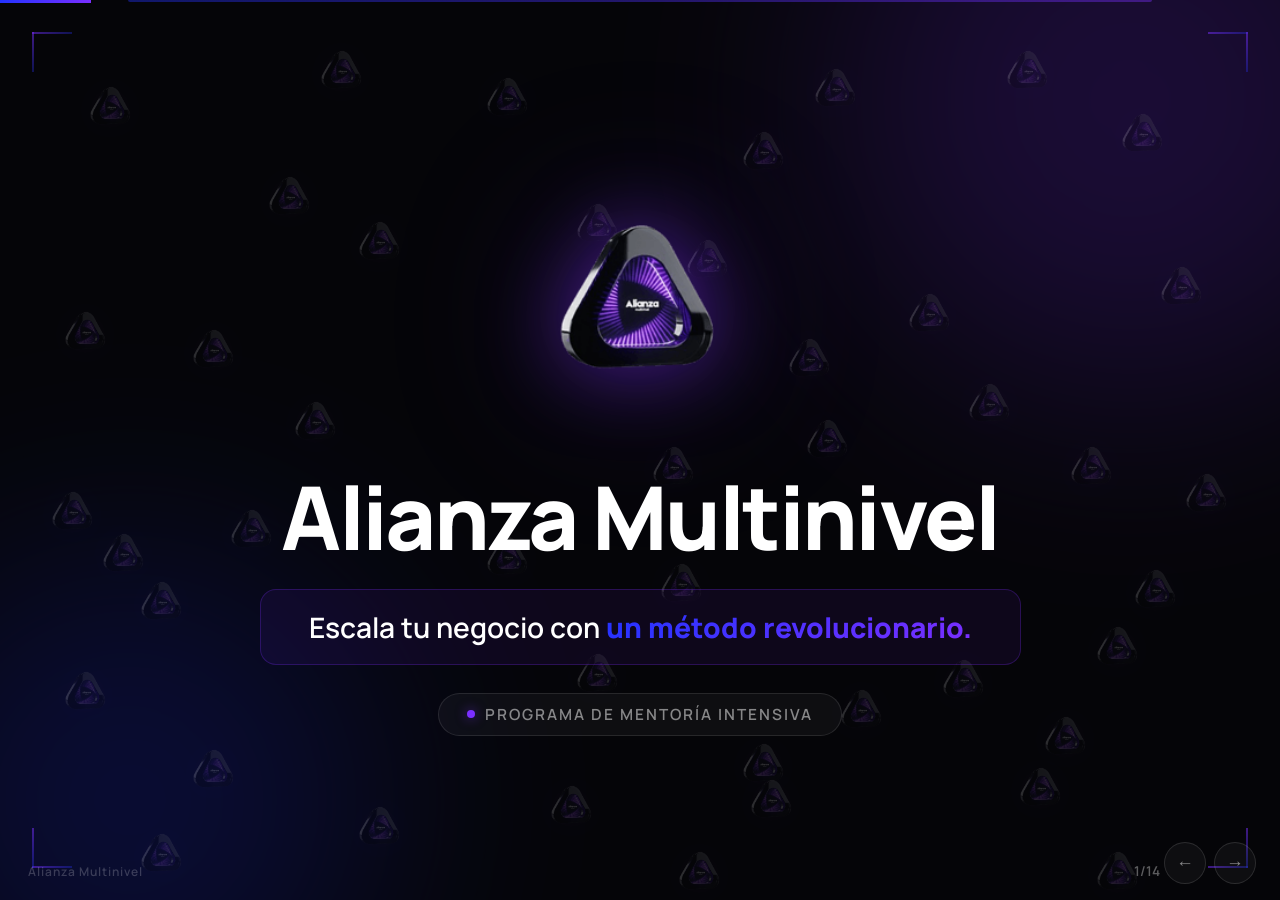
<file: presentacion.html>
<!DOCTYPE html>
<html lang="es">
<head>
<meta charset="UTF-8">
<meta name="viewport" content="width=device-width, initial-scale=1.0">
<title>Alianza Multinivel — Presentaci&oacute;n</title>
<link rel="preconnect" href="https://fonts.googleapis.com">
<link rel="preconnect" href="https://fonts.gstatic.com" crossorigin>
<link href="https://fonts.googleapis.com/css2?family=Inter:wght@300;400;500;600&family=Manrope:wght@400;600;700;800&display=swap" rel="stylesheet">
<style>
*, *::before, *::after { margin: 0; padding: 0; box-sizing: border-box; }

:root {
  --black: #050508;
  --violet: #7B2FFF;
  --blue: #2233FF;
  --white: #FFFFFF;
  --gray: #a0a0b0;
  --gradient: linear-gradient(135deg, #2233FF, #7B2FFF);
}

html, body {
  width: 100%; height: 100%;
  overflow: hidden;
  background: var(--black);
  color: var(--white);
  font-family: 'Inter', sans-serif;
  font-weight: 400;
  -webkit-font-smoothing: antialiased;
  -moz-osx-font-smoothing: grayscale;
}

/* ── Progress Bar ── */
#progress-bar {
  position: fixed; top: 0; left: 0; height: 3px; z-index: 1000;
  background: var(--gradient);
  transition: width .5s cubic-bezier(.4,0,.2,1);
}

/* ── Slide Container ── */
#deck {
  position: relative; width: 100%; height: 100%;
}

.slide {
  position: absolute; inset: 0;
  display: flex; flex-direction: column; align-items: center; justify-content: center;
  padding: 40px 60px;
  opacity: 0;
  visibility: hidden;
  transition: opacity .55s cubic-bezier(.4,0,.2,1), transform .55s cubic-bezier(.4,0,.2,1);
  transform: translateX(40px);
  overflow-y: auto;
}
.slide.active {
  opacity: 1; visibility: visible; transform: translateX(0);
}
.slide.exit-left {
  opacity: 0; visibility: hidden; transform: translateX(-40px);
}

/* ── Global Typography ── */
h1, h2, h3 { font-family: 'Manrope', sans-serif; font-weight: 800; line-height: 1.1; }
h1 { font-size: clamp(2.8rem, 6vw, 5rem); letter-spacing: -0.03em; }
h2 { font-size: clamp(2.2rem, 5vw, 4rem); margin-bottom: 36px; letter-spacing: -0.03em; }
h3 { font-size: clamp(1.3rem, 2.2vw, 1.8rem); font-weight: 700; }
p, li { font-size: clamp(1rem, 1.5vw, 1.35rem); line-height: 1.7; color: var(--gray); }

.gradient-text {
  background: var(--gradient);
  -webkit-background-clip: text;
  -webkit-text-fill-color: transparent;
  background-clip: text;
}

.subtitle {
  font-size: clamp(1.2rem, 1.8vw, 1.6rem);
  color: var(--gray);
  max-width: 850px;
  text-align: center;
  margin-top: 20px;
  line-height: 1.65;
}

.tagline {
  font-size: clamp(.9rem, 1.3vw, 1.1rem);
  color: #666;
  letter-spacing: 3px;
  text-transform: uppercase;
  margin-top: 24px;
}

/* ── Decorative Orbs ── */
.orb {
  position: absolute;
  border-radius: 50%;
  filter: blur(120px);
  opacity: .18;
  pointer-events: none;
}
.orb-violet { background: var(--violet); }
.orb-blue { background: var(--blue); }

/* ── Bullet Lists ── */
.bullet-list { list-style: none; text-align: left; max-width: 900px; width: 100%; }
.bullet-list li {
  padding: 14px 0;
  border-bottom: 1px solid rgba(255,255,255,.06);
  font-size: clamp(1rem, 1.5vw, 1.2rem);
  color: var(--gray);
  opacity: 0;
  transform: translateY(16px);
  transition: opacity .45s ease, transform .45s ease;
}
.bullet-list li::before {
  content: '';
  display: inline-block;
  width: 8px; height: 8px;
  border-radius: 50%;
  background: var(--gradient);
  margin-right: 14px;
  vertical-align: middle;
}
.slide.active .bullet-list li { opacity: 1; transform: translateY(0); }
.slide.active .bullet-list li:nth-child(1) { transition-delay: .15s; }
.slide.active .bullet-list li:nth-child(2) { transition-delay: .25s; }
.slide.active .bullet-list li:nth-child(3) { transition-delay: .3s; }
.slide.active .bullet-list li:nth-child(4) { transition-delay: .4s; }
.slide.active .bullet-list li:nth-child(5) { transition-delay: .5s; }

/* ── Stat Cards ── */
.stat-row { display: flex; gap: 32px; flex-wrap: wrap; justify-content: center; margin-top: 32px; }
.stat-card {
  background: rgba(255,255,255,.03);
  border: 1px solid rgba(255,255,255,.07);
  border-radius: 20px;
  padding: 44px 40px;
  text-align: center;
  flex: 1 1 280px;
  max-width: 380px;
  opacity: 0; transform: translateY(20px);
  transition: opacity .5s ease, transform .5s ease;
}
.slide.active .stat-card { opacity: 1; transform: translateY(0); }
.slide.active .stat-card:nth-child(1) { transition-delay: .15s; }
.slide.active .stat-card:nth-child(2) { transition-delay: .3s; }
.slide.active .stat-card:nth-child(3) { transition-delay: .45s; }
.stat-card .big-num {
  font-family: 'Manrope', sans-serif;
  font-weight: 800;
  font-size: clamp(1.8rem, 3.5vw, 2.8rem);
  background: var(--gradient);
  -webkit-background-clip: text;
  -webkit-text-fill-color: transparent;
  background-clip: text;
}
.stat-card p { font-size: .95rem; margin-top: 8px; }

/* ── 2x2 Grid ── */
.grid-2x2 {
  display: grid;
  grid-template-columns: repeat(2, 1fr);
  gap: 24px;
  max-width: 960px;
  width: 100%;
  margin-top: 32px;
}
.grid-card {
  background: rgba(255,255,255,.03);
  border: 1px solid rgba(255,255,255,.07);
  border-radius: 18px;
  padding: 36px 32px;
  opacity: 0; transform: scale(.95);
  transition: opacity .45s ease, transform .45s ease;
}
.grid-card h3 { margin-bottom: 6px; font-size: 1.05rem; }
.grid-card p { font-size: .9rem; }
.slide.active .grid-card { opacity: 1; transform: scale(1); }
.slide.active .grid-card:nth-child(1) { transition-delay: .1s; }
.slide.active .grid-card:nth-child(2) { transition-delay: .2s; }
.slide.active .grid-card:nth-child(3) { transition-delay: .3s; }
.slide.active .grid-card:nth-child(4) { transition-delay: .4s; }

/* ── Pillar Slide ── */
.pillar-content { text-align: left; max-width: 900px; width: 100%; }
.pillar-content li {
  list-style: none;
  padding: 12px 0 12px 24px;
  position: relative;
  color: var(--gray);
  font-size: clamp(.95rem, 1.4vw, 1.15rem);
  opacity: 0; transform: translateX(-12px);
  transition: opacity .4s ease, transform .4s ease;
}
.pillar-content li::before {
  content: ''; position: absolute; left: 0; top: 50%; transform: translateY(-50%);
  width: 4px; height: 24px; border-radius: 2px;
  background: var(--gradient);
}
.slide.active .pillar-content li { opacity: 1; transform: translateX(0); }
.slide.active .pillar-content li:nth-child(1) { transition-delay: .15s; }
.slide.active .pillar-content li:nth-child(2) { transition-delay: .25s; }
.slide.active .pillar-content li:nth-child(3) { transition-delay: .35s; }
.slide.active .pillar-content li:nth-child(4) { transition-delay: .45s; }

.accent-bar {
  width: 80px; height: 4px; border-radius: 2px;
  background: var(--gradient);
  margin-top: 32px;
}

/* ── Check List ── */
.check-list { list-style: none; text-align: left; max-width: 900px; width: 100%; columns: 2; column-gap: 40px; }
.check-list li {
  padding: 12px 0;
  color: var(--gray);
  font-size: clamp(.95rem, 1.4vw, 1.1rem);
  opacity: 0; transform: translateY(10px);
  transition: opacity .4s ease, transform .4s ease;
}
.check-list li::before {
  content: '\2713';
  display: inline-block;
  width: 26px; height: 26px;
  line-height: 26px;
  text-align: center;
  border-radius: 50%;
  background: var(--gradient);
  color: #fff;
  font-size: .75rem;
  margin-right: 14px;
  vertical-align: middle;
}
.slide.active .check-list li { opacity: 1; transform: translateY(0); }
.slide.active .check-list li:nth-child(1) { transition-delay: .1s; }
.slide.active .check-list li:nth-child(2) { transition-delay: .17s; }
.slide.active .check-list li:nth-child(3) { transition-delay: .24s; }
.slide.active .check-list li:nth-child(4) { transition-delay: .31s; }
.slide.active .check-list li:nth-child(5) { transition-delay: .38s; }
.slide.active .check-list li:nth-child(6) { transition-delay: .45s; }
.slide.active .check-list li:nth-child(7) { transition-delay: .52s; }

/* ── Bonus List ── */
.bonus-list { list-style: none; text-align: left; max-width: 900px; width: 100%; }
.bonus-list li {
  display: flex; justify-content: space-between; align-items: center;
  padding: 12px 0;
  border-bottom: 1px solid rgba(255,255,255,.06);
  color: var(--gray);
  font-size: clamp(.9rem, 1.3vw, 1.05rem);
  opacity: 0; transform: translateX(-10px);
  transition: opacity .35s ease, transform .35s ease;
}
.bonus-list li .val { color: var(--violet); font-weight: 600; font-family: 'Manrope', sans-serif; }
.slide.active .bonus-list li { opacity: 1; transform: translateX(0); }
.slide.active .bonus-list li:nth-child(1) { transition-delay: .1s; }
.slide.active .bonus-list li:nth-child(2) { transition-delay: .17s; }
.slide.active .bonus-list li:nth-child(3) { transition-delay: .24s; }
.slide.active .bonus-list li:nth-child(4) { transition-delay: .31s; }
.slide.active .bonus-list li:nth-child(5) { transition-delay: .38s; }
.slide.active .bonus-list li:nth-child(6) { transition-delay: .45s; }

.bonus-total {
  margin-top: 24px;
  font-family: 'Manrope', sans-serif;
  font-weight: 700;
  font-size: clamp(1rem, 1.6vw, 1.25rem);
  text-align: center;
}

/* ── Testimonial Cards ── */
.testimonial-row { display: flex; gap: 20px; flex-wrap: wrap; justify-content: center; margin-top: 20px; }
.testimonial-card {
  background: rgba(255,255,255,.03);
  border: 1px solid rgba(255,255,255,.07);
  border-radius: 14px;
  padding: 28px 24px;
  flex: 1 1 220px;
  max-width: 280px;
  text-align: left;
  opacity: 0; transform: translateY(16px);
  transition: opacity .45s ease, transform .45s ease;
}
.testimonial-card .quote { font-style: italic; font-size: .95rem; color: var(--white); margin-bottom: 12px; line-height: 1.55; }
.testimonial-card .author { font-size: .85rem; color: var(--violet); font-weight: 600; font-family: 'Manrope', sans-serif; }
.slide.active .testimonial-card { opacity: 1; transform: translateY(0); }
.slide.active .testimonial-card:nth-child(1) { transition-delay: .15s; }
.slide.active .testimonial-card:nth-child(2) { transition-delay: .25s; }
.slide.active .testimonial-card:nth-child(3) { transition-delay: .35s; }
.slide.active .testimonial-card:nth-child(4) { transition-delay: .45s; }

/* ── Event Slide ── */
.slide-bg-image {
  position: absolute; inset: 0;
  background-size: cover; background-position: center;
  z-index: 0;
}
.slide-bg-image::after {
  content: ''; position: absolute; inset: 0;
  background: linear-gradient(180deg, rgba(5,5,8,.7) 0%, rgba(5,5,8,.85) 100%);
}
.slide .z-content { position: relative; z-index: 1; text-align: center; }

/* ── Shield Icon ── */
.shield-icon {
  width: 80px; height: 90px;
  margin: 0 auto 24px;
  position: relative;
}
.shield-icon svg { width: 100%; height: 100%; }

/* ── Pricing ── */
.price-old {
  font-family: 'Manrope', sans-serif;
  font-size: clamp(1.3rem, 2.5vw, 2rem);
  color: #555;
  text-decoration: line-through;
  margin-bottom: 8px;
}
.price-new {
  font-family: 'Manrope', sans-serif;
  font-weight: 800;
  font-size: clamp(2.5rem, 6vw, 4.5rem);
  background: var(--gradient);
  -webkit-background-clip: text;
  -webkit-text-fill-color: transparent;
  background-clip: text;
}
.price-sub {
  font-size: clamp(.9rem, 1.3vw, 1.1rem);
  color: var(--gray);
  margin-top: 8px;
}

/* ── CTA Button ── */
.cta-btn {
  display: inline-block;
  margin-top: 32px;
  padding: 18px 48px;
  background: var(--gradient);
  color: #fff;
  font-family: 'Manrope', sans-serif;
  font-weight: 700;
  font-size: clamp(1rem, 1.5vw, 1.2rem);
  border: none;
  border-radius: 60px;
  text-decoration: none;
  cursor: pointer;
  transition: transform .2s ease, box-shadow .2s ease;
  box-shadow: 0 4px 30px rgba(123,47,255,.3);
}
.cta-btn:hover {
  transform: translateY(-2px);
  box-shadow: 0 8px 40px rgba(123,47,255,.45);
}

/* ── Logo ── */
.logo-img { height: 64px; margin-bottom: 20px; }
.logo-img-lg { height: 140px; margin-bottom: 32px;
  filter: drop-shadow(0 0 40px rgba(123,47,255,0.5)) drop-shadow(0 0 80px rgba(123,47,255,0.25));
}

/* ── Corner Decorations ── */
.corner-deco {
  position: absolute; width: 60px; height: 60px;
  pointer-events: none; z-index: 1;
}
.corner-deco::before, .corner-deco::after {
  content: ''; position: absolute;
  background: linear-gradient(135deg, rgba(123,47,255,0.5), rgba(34,51,255,0.3));
}
.corner-tl { top: 32px; left: 32px; }
.corner-tl::before { top: 0; left: 0; width: 40px; height: 2px; }
.corner-tl::after { top: 0; left: 0; width: 2px; height: 40px; }
.corner-tr { top: 32px; right: 32px; }
.corner-tr::before { top: 0; right: 0; width: 40px; height: 2px; }
.corner-tr::after { top: 0; right: 0; width: 2px; height: 40px; }
.corner-bl { bottom: 32px; left: 32px; }
.corner-bl::before { bottom: 0; left: 0; width: 40px; height: 2px; }
.corner-bl::after { bottom: 0; left: 0; width: 2px; height: 40px; }
.corner-br { bottom: 32px; right: 32px; }
.corner-br::before { bottom: 0; right: 0; width: 40px; height: 2px; }
.corner-br::after { bottom: 0; right: 0; width: 2px; height: 40px; }

/* ── Cover Band ── */
.cover-band {
  margin-top: 24px;
  padding: 18px 48px;
  background: rgba(123,47,255,0.08);
  border: 1px solid rgba(123,47,255,0.25);
  border-radius: 16px;
  font-family: 'Manrope', sans-serif;
  font-size: clamp(1.3rem, 2.2vw, 1.9rem);
  font-weight: 600;
  color: var(--white);
  text-align: center;
}
.cover-band strong { font-weight: 800; }

.cover-tag {
  display: inline-flex; align-items: center; gap: 10px;
  margin-top: 28px;
  padding: 10px 28px;
  background: rgba(255,255,255,0.04);
  border: 1px solid rgba(255,255,255,0.1);
  border-radius: 100px;
  font-family: 'Manrope', sans-serif;
  font-size: clamp(0.85rem, 1.2vw, 1.05rem);
  font-weight: 600;
  letter-spacing: 2px;
  text-transform: uppercase;
  color: rgba(255,255,255,0.5);
}
.cover-dot {
  width: 8px; height: 8px; border-radius: 50%;
  background: var(--violet);
  box-shadow: 0 0 12px rgba(123,47,255,0.6);
}

.slide-line-top {
  position: absolute; top: 0; left: 10%; right: 10%; height: 2px;
  background: var(--gradient); opacity: 0.4;
  border-radius: 0 0 2px 2px;
}

/* ── Problem Pills (Slide 2) ── */
.problem-cols {
  display: grid; grid-template-columns: 1fr 1fr;
  gap: 12px 28px; max-width: 1100px; width: 100%;
}
.problem-col { display: flex; flex-direction: column; gap: 8px; }
.problem-pill {
  display: flex; align-items: center; gap: 16px;
  background: rgba(123,47,255,0.04);
  border: 1.5px solid rgba(123,47,255,0.45);
  border-radius: 60px;
  padding: 12px 24px 12px 16px;
  transform-origin: center center;
  transition: transform .3s cubic-bezier(.22,1,.36,1), border-color .3s, background .3s, box-shadow .3s, z-index 0s;
  position: relative;
  z-index: 1;
  cursor: pointer;
  transition: border-color .3s, background .3s, box-shadow .3s, opacity .5s, transform .5s;
  box-shadow: 0 0 12px rgba(123,47,255,0.15), inset 0 0 8px rgba(123,47,255,0.05);
}
.problem-pill:hover {
  transform: scale(1.12);
  border-color: rgba(123,47,255,0.9);
  background: rgba(123,47,255,0.12);
  box-shadow: 0 0 30px rgba(123,47,255,0.4), inset 0 0 16px rgba(123,47,255,0.1), 0 8px 32px rgba(0,0,0,0.3);
  z-index: 10;
}
.problem-pill:hover .pill-num {
  transform: scale(1.15);
  text-shadow: 0 0 12px rgba(123,47,255,0.6);
}
.problem-pill:hover .pill-txt {
  color: #fff;
}
.pill-num {
  flex-shrink: 0;
  width: 36px; height: 36px;
  border-radius: 50%;
  background: var(--gradient);
  display: flex; align-items: center; justify-content: center;
  font-family: 'Manrope', sans-serif;
  font-weight: 800; font-size: 13px; color: #fff;
  transition: transform .3s cubic-bezier(.22,1,.36,1), text-shadow .3s;
}
.pill-txt {
  font-size: clamp(0.85rem, 1.1vw, 1rem);
  color: rgba(255,255,255,0.7);
  line-height: 1.4;
  transition: color .3s;
}
.problem-pill.pill-selected {
  transform: scale(1.12) !important;
  border-color: #a855f7 !important;
  background: rgba(168,85,247,0.15) !important;
  box-shadow: 0 0 30px rgba(168,85,247,0.5), inset 0 0 16px rgba(168,85,247,0.1), 0 8px 32px rgba(0,0,0,0.3) !important;
  z-index: 10;
}
.problem-pill.pill-selected .pill-num {
  transform: scale(1.15);
  text-shadow: 0 0 12px rgba(168,85,247,0.6);
}
.problem-pill.pill-selected .pill-txt {
  color: #fff;
}
.slide.active .problem-pill.fade-in { opacity: 1; transform: translateY(0) scale(1); }
.slide.active .problem-pill.fade-in:hover { transform: translateY(0) scale(1.12); }
.slide.active .problem-pill.fade-in.pill-selected { transform: translateY(0) scale(1.12); }
.slide.active .problem-col:first-child .problem-pill:nth-child(1) { transition-delay: .05s; }
.slide.active .problem-col:first-child .problem-pill:nth-child(2) { transition-delay: .08s; }
.slide.active .problem-col:first-child .problem-pill:nth-child(3) { transition-delay: .11s; }
.slide.active .problem-col:first-child .problem-pill:nth-child(4) { transition-delay: .14s; }
.slide.active .problem-col:first-child .problem-pill:nth-child(5) { transition-delay: .17s; }
.slide.active .problem-col:first-child .problem-pill:nth-child(6) { transition-delay: .20s; }
.slide.active .problem-col:first-child .problem-pill:nth-child(7) { transition-delay: .23s; }
.slide.active .problem-col:first-child .problem-pill:nth-child(8) { transition-delay: .26s; }
.slide.active .problem-col:first-child .problem-pill:nth-child(9) { transition-delay: .29s; }
.slide.active .problem-col:first-child .problem-pill:nth-child(10) { transition-delay: .32s; }
.slide.active .problem-col:last-child .problem-pill:nth-child(1) { transition-delay: .07s; }
.slide.active .problem-col:last-child .problem-pill:nth-child(2) { transition-delay: .10s; }
.slide.active .problem-col:last-child .problem-pill:nth-child(3) { transition-delay: .13s; }
.slide.active .problem-col:last-child .problem-pill:nth-child(4) { transition-delay: .16s; }
.slide.active .problem-col:last-child .problem-pill:nth-child(5) { transition-delay: .19s; }
.slide.active .problem-col:last-child .problem-pill:nth-child(6) { transition-delay: .22s; }
.slide.active .problem-col:last-child .problem-pill:nth-child(7) { transition-delay: .25s; }
.slide.active .problem-col:last-child .problem-pill:nth-child(8) { transition-delay: .28s; }
.slide.active .problem-col:last-child .problem-pill:nth-child(9) { transition-delay: .31s; }

/* ── Slide 2 Pain Cards ── */
.pain-grid-slide {
  display: grid;
  grid-template-columns: repeat(5, 1fr);
  gap: 12px;
  max-width: 1300px; width: 100%;
}
.pain-card-s {
  background: linear-gradient(160deg, #0D0D16 0%, #111125 100%);
  border: 1px solid rgba(123,47,255,0.2);
  border-radius: 14px;
  overflow: hidden;
  display: flex; flex-direction: column;
  transition: transform .3s, box-shadow .3s, border-color .3s;
}
.pain-card-s:hover {
  transform: translateY(-4px);
  box-shadow: 0 12px 40px rgba(123,47,255,0.15);
  border-color: rgba(123,47,255,0.4);
}
.pain-card-s:nth-child(-n+3) { grid-column: span 1; }
.pain-card-wide { grid-column: span 1; }
/* Row layout: 3 + 2 + 3 + 2 = 10 cards in 5-col grid */
.pain-card-s:nth-child(1) { grid-column: 1 / 3; }
.pain-card-s:nth-child(2) { grid-column: 3 / 4; }
.pain-card-s:nth-child(3) { grid-column: 4 / 6; }
.pain-card-s:nth-child(4) { grid-column: 1 / 3; }
.pain-card-s:nth-child(5) { grid-column: 3 / 6; }
.pain-card-s:nth-child(6) { grid-column: 1 / 3; }
.pain-card-s:nth-child(7) { grid-column: 3 / 4; }
.pain-card-s:nth-child(8) { grid-column: 4 / 6; }
.pain-card-s:nth-child(9) { grid-column: 1 / 3; }
.pain-card-s:nth-child(10) { grid-column: 3 / 6; }

.pain-card-s-text { padding: 16px 18px 8px; }
.pain-card-s-text h4 {
  font-family: 'Manrope', sans-serif; font-weight: 800;
  font-size: 14px; color: #fff; margin-bottom: 4px;
}
.pain-card-s-text p {
  font-size: 11px; color: rgba(255,255,255,0.45); line-height: 1.5;
}
.pain-v-s {
  flex: 1; min-height: 80px; margin: 0 8px 8px;
  border-radius: 10px; position: relative; overflow: hidden;
}
/* Chart visual */
.pain-v-chart-s {
  background: linear-gradient(180deg, rgba(123,47,255,0.06), transparent);
  padding: 10px 14px; display: flex; flex-direction: column;
}
.pv-stat {
  font-family: 'Manrope', sans-serif; font-weight: 900;
  font-size: 22px; color: #ff4d4d; align-self: flex-end;
}
.pv-stat-label {
  font-size: 9px; color: rgba(255,255,255,0.25); align-self: flex-end;
  margin-bottom: 6px;
}
.pv-bars {
  display: flex; gap: 6px; align-items: flex-end;
  height: 50px; margin-top: auto;
}
.pv-bar {
  flex: 1; border-radius: 4px 4px 0 0;
  background: linear-gradient(180deg, var(--violet), var(--blue));
}
/* Logos visual */
.pain-v-logos-s {
  background: linear-gradient(135deg, rgba(123,47,255,0.04), rgba(34,51,255,0.04));
  display: flex; flex-wrap: wrap; align-items: center;
  gap: 8px; padding: 14px;
}
.pv-ghost {
  padding: 6px 14px; border-radius: 8px;
  background: rgba(255,255,255,0.04);
  border: 1px solid rgba(255,255,255,0.08);
  font-family: 'Manrope', sans-serif; font-weight: 600;
  font-size: 11px; color: rgba(255,255,255,0.25);
}
.pv-arrow { color: rgba(255,255,255,0.12); font-size: 14px; }
/* Chat visual */
.pain-v-chat-s {
  background: linear-gradient(180deg, rgba(123,47,255,0.04), transparent);
  padding: 10px; display: flex; flex-direction: column; gap: 6px;
}
.pv-bubble {
  padding: 8px 12px; border-radius: 10px 10px 10px 3px;
  background: rgba(255,255,255,0.05);
  border: 1px solid rgba(255,255,255,0.06);
  font-size: 11px; color: rgba(255,255,255,0.3);
  max-width: 85%; font-style: italic;
}
.pv-reply {
  border-radius: 10px 10px 3px 10px;
  align-self: flex-end; color: rgba(255,255,255,0.15);
  background: rgba(123,47,255,0.06);
  border-color: rgba(123,47,255,0.12);
}
.pv-typing { width: 40px; text-align: center; }
/* Users visual */
.pain-v-users-s {
  background: linear-gradient(180deg, rgba(123,47,255,0.04), transparent);
  display: flex; align-items: center; gap: 10px;
  padding: 14px; flex-wrap: wrap;
}
.pv-user {
  width: 36px; height: 36px; border-radius: 50%;
  background: var(--gradient);
  display: flex; align-items: center; justify-content: center;
  font-family: 'Manrope', sans-serif; font-weight: 800;
  font-size: 14px; color: #fff;
}
.pv-abandon {
  font-size: 10px; color: rgba(255,77,77,0.5);
  font-family: 'Manrope', sans-serif; font-weight: 600;
  margin-left: auto;
}
/* Money visual */
.pain-v-money-s {
  background: linear-gradient(180deg, rgba(123,47,255,0.04), transparent);
  padding: 10px 14px; display: flex; flex-direction: column; gap: 4px;
}
.pv-money-row {
  display: flex; justify-content: space-between; align-items: center;
  font-size: 11px; color: rgba(255,255,255,0.3);
  font-family: 'Manrope', sans-serif;
}
.pv-loss {
  font-weight: 800; color: rgba(255,77,77,0.7);
}
.pv-roi {
  margin-top: 6px; padding: 5px 14px; border-radius: 6px;
  background: rgba(255,77,77,0.1); border: 1px solid rgba(255,77,77,0.25);
  font-family: 'Manrope', sans-serif; font-weight: 900;
  font-size: 16px; color: rgba(255,77,77,0.8);
  text-align: center;
}

/* ── Hourglass Animation ── */
.hourglass-wrap {
  flex: 0 0 380px; display: flex; flex-direction: column;
  align-items: center; justify-content: center; position: relative;
}
.hourglass {
  width: 220px; height: 420px; position: relative;
}
/* Top bulb */
.hg-top {
  position: absolute; top: 0; left: 50%; transform: translateX(-50%);
  width: 180px; height: 180px;
  border: 2px solid rgba(123,47,255,0.5);
  border-radius: 50% 50% 8px 8px / 60% 60% 20% 20%;
  background: rgba(123,47,255,0.03);
  overflow: hidden;
  box-shadow: 0 0 30px rgba(123,47,255,0.15), inset 0 0 20px rgba(123,47,255,0.05);
}
.hg-sand-top {
  position: absolute; bottom: 0; left: 0; right: 0;
  height: 60%;
  background: linear-gradient(180deg, rgba(123,47,255,0.15), rgba(123,47,255,0.35));
  animation: sandDrain 6s ease-in-out infinite;
  border-radius: 0 0 6px 6px;
}
@keyframes sandDrain {
  0%, 100% { height: 60%; }
  50% { height: 15%; }
}
/* Neck */
.hg-neck {
  position: absolute; top: 170px; left: 50%; transform: translateX(-50%);
  width: 20px; height: 80px;
  background: rgba(123,47,255,0.08);
  border-left: 2px solid rgba(123,47,255,0.4);
  border-right: 2px solid rgba(123,47,255,0.4);
}
.hg-stream {
  position: absolute; left: 50%; transform: translateX(-50%);
  width: 4px; height: 100%;
  background: linear-gradient(180deg, rgba(123,47,255,0.6), rgba(123,47,255,0.2));
  border-radius: 2px;
  animation: streamPulse 2s ease-in-out infinite;
}
@keyframes streamPulse {
  0%, 100% { opacity: 0.8; width: 4px; }
  50% { opacity: 1; width: 6px; }
}
/* Bottom bulb */
.hg-bottom {
  position: absolute; bottom: 0; left: 50%; transform: translateX(-50%);
  width: 180px; height: 180px;
  border: 2px solid rgba(123,47,255,0.5);
  border-radius: 8px 8px 50% 50% / 20% 20% 60% 60%;
  background: rgba(123,47,255,0.03);
  overflow: hidden;
  box-shadow: 0 0 30px rgba(123,47,255,0.15), inset 0 0 20px rgba(123,47,255,0.05);
}
.hg-sand-bottom {
  position: absolute; bottom: 0; left: 0; right: 0;
  height: 20%;
  background: linear-gradient(180deg, rgba(123,47,255,0.25), rgba(123,47,255,0.5));
  animation: sandFill 6s ease-in-out infinite;
  border-radius: 0 0 50% 50%;
}
@keyframes sandFill {
  0%, 100% { height: 20%; }
  50% { height: 65%; }
}
/* Person silhouette */
.hg-person {
  position: absolute; bottom: 50px; left: 50%; transform: translateX(-50%);
  width: 36px; height: 72px;
  z-index: 2;
  opacity: 0.85;
  animation: personSink 6s ease-in-out infinite;
}
@keyframes personSink {
  0%, 100% { transform: translateX(-50%) translateY(0); }
  50% { transform: translateX(-50%) translateY(12px); }
}
/* Falling particles */
.hg-particles {
  position: absolute; top: 170px; left: 0; right: 0; height: 180px;
  pointer-events: none; z-index: 1;
}
.hg-particle {
  position: absolute;
  left: var(--px, 50%);
  width: 3px; height: 3px; border-radius: 50%;
  background: rgba(123,47,255,0.7);
  box-shadow: 0 0 6px rgba(123,47,255,0.5);
  animation: particleFall var(--dur, 2.5s) linear infinite;
  animation-delay: var(--delay, 0s);
}
@keyframes particleFall {
  0% { top: 0; opacity: 1; }
  80% { opacity: 0.6; }
  100% { top: 100%; opacity: 0; }
}
/* Floor glow */
.hg-floor-glow {
  width: 250px; height: 40px; margin-top: -10px;
  background: radial-gradient(ellipse, rgba(123,47,255,0.25) 0%, transparent 70%);
  filter: blur(8px);
}

/* ── Promise Slide ── */
.promise-title {
  text-align: center;
  margin-bottom: 40px;
  position: relative;
}
/* Letter glow animation for PROMESA */
.promesa-letter {
  display: inline-block;
  position: relative;
  color: #fff;
  -webkit-text-stroke: 0;
}
.promesa-letter.glow-active {
  animation: letterGlow 0.85s ease-out forwards;
}
@keyframes letterGlow {
  0% {
    text-shadow: none;
    color: #fff;
  }
  35% {
    text-shadow: 0 0 8px #a855f7, 0 0 20px #a855f7, 0 0 40px rgba(168,85,247,0.6), 0 0 80px rgba(168,85,247,0.3);
    color: #d8b4fe;
  }
  100% {
    text-shadow: none;
    color: #fff;
  }
}

/* Underline slide animation — moves side to side under PROMESA */
.promise-underline-active {
  animation: underlineSlide 2.4s ease-in-out infinite, underlineGlowPulse 1.8s ease-in-out infinite alternate;
}
@keyframes underlineSlide {
  0%   { transform: skewX(-8deg) translateX(-30px); }
  50%  { transform: skewX(-8deg) translateX(30px); }
  100% { transform: skewX(-8deg) translateX(-30px); }
}
@keyframes underlineGlowPulse {
  0%   { box-shadow: 0 0 8px rgba(168,85,247,0.3), 0 0 16px rgba(168,85,247,0.15); }
  100% { box-shadow: 0 0 16px rgba(168,85,247,0.6), 0 0 35px rgba(168,85,247,0.3), 0 0 50px rgba(168,85,247,0.15); }
}

.promise-underline {
  width: 280px; height: 8px;
  background: var(--gradient);
  border-radius: 4px;
  margin: -8px auto 0;
  transform: skewX(-8deg);
}
.promise-quote {
  max-width: 900px;
  text-align: center;
}
.promise-quote p {
  font-size: clamp(1.3rem, 2.2vw, 1.8rem);
  color: rgba(255,255,255,0.85);
  line-height: 1.65;
  font-weight: 400;
}
.promise-quote strong {
  color: #fff;
  font-weight: 700;
}

/* ── Slide 3 Collage ── */
.slide3-collage {
  flex: 0 0 55%;
  height: 92vh;
  max-height: 800px;
}
.collage-grid {
  display: grid;
  grid-template-columns: 1.2fr 1fr 1fr;
  grid-template-rows: 1fr 1fr;
  gap: 10px;
  height: 100%;
}
.collage-img {
  border-radius: 14px;
  background-size: cover;
  background-position: center;
  border: 1px solid rgba(123,47,255,0.25);
  box-shadow: 0 0 20px rgba(123,47,255,0.1);
}
.collage-img-tall {
  grid-row: 1 / 3;
}

/* ── Floating Company Logos ── */
.floating-logos {
  position: absolute; inset: 0; pointer-events: none; z-index: 0; overflow: hidden;
}
.float-logo {
  position: absolute;
  font-family: 'Manrope', sans-serif;
  font-weight: 800;
  font-size: 16px;
  color: rgba(255,255,255,0.06);
  padding: 10px 22px;
  border: 1px solid rgba(255,255,255,0.04);
  border-radius: 40px;
  background: rgba(255,255,255,0.02);
  white-space: nowrap;
  animation: floatDrift var(--dur, 18s) ease-in-out infinite alternate;
  animation-delay: var(--del, 0s);
}
.float-logo-img {
  position: absolute;
  width: 120px; height: 120px;
  object-fit: contain;
  opacity: 0.18;
  pointer-events: none;
  animation: floatDrift var(--dur, 18s) ease-in-out infinite alternate;
  animation-delay: var(--del, 0s);
  filter: drop-shadow(0 0 15px rgba(123,47,255,0.15));
}
@keyframes floatDrift {
  0% { transform: translate(0, 0) rotate(0deg); }
  25% { transform: translate(var(--dx1, 20px), var(--dy1, -15px)) rotate(2deg); }
  50% { transform: translate(var(--dx2, -10px), var(--dy2, 25px)) rotate(-1deg); }
  75% { transform: translate(var(--dx3, 15px), var(--dy3, -20px)) rotate(1.5deg); }
  100% { transform: translate(var(--dx4, -15px), var(--dy4, 10px)) rotate(-2deg); }
}

/* ── Watermark / Footer ── */
#footer-brand {
  position: fixed; bottom: 20px; left: 28px; z-index: 900;
  font-family: 'Manrope', sans-serif;
  font-weight: 600;
  font-size: .75rem;
  color: rgba(255,255,255,.2);
  letter-spacing: 1px;
}

/* ── Slide Counter ── */
#slide-counter {
  position: fixed; bottom: 20px; right: 120px; z-index: 900;
  font-family: 'Manrope', sans-serif;
  font-weight: 600;
  font-size: .85rem;
  color: rgba(255,255,255,.35);
}

/* ── Nav Arrows ── */
#nav-arrows {
  position: fixed; bottom: 16px; right: 24px; z-index: 900;
  display: flex; gap: 8px;
}
#nav-arrows button {
  width: 42px; height: 42px;
  border-radius: 50%;
  border: 1px solid rgba(255,255,255,.12);
  background: rgba(255,255,255,.04);
  color: rgba(255,255,255,.5);
  font-size: 1.1rem;
  cursor: pointer;
  transition: background .2s, color .2s;
  display: flex; align-items: center; justify-content: center;
}
#nav-arrows button:hover {
  background: rgba(123,47,255,.2);
  color: #fff;
  border-color: rgba(123,47,255,.4);
}

/* ── Overview Grid ── */
#overview {
  position: fixed; inset: 0; z-index: 2000;
  background: rgba(5,5,8,.95);
  backdrop-filter: blur(20px);
  display: none;
  padding: 40px;
  overflow-y: auto;
}
#overview.open { display: block; }
#overview-grid {
  display: grid;
  grid-template-columns: repeat(auto-fill, minmax(220px, 1fr));
  gap: 16px;
  max-width: 1200px;
  margin: 0 auto;
}
.overview-thumb {
  aspect-ratio: 16/9;
  background: rgba(255,255,255,.04);
  border: 1px solid rgba(255,255,255,.08);
  border-radius: 10px;
  cursor: pointer;
  display: flex; flex-direction: column; align-items: center; justify-content: center;
  padding: 16px;
  transition: border-color .2s, background .2s;
  text-align: center;
}
.overview-thumb:hover {
  border-color: var(--violet);
  background: rgba(123,47,255,.08);
}
.overview-thumb.current { border-color: var(--violet); background: rgba(123,47,255,.1); }
.overview-thumb .thumb-num {
  font-family: 'Manrope', sans-serif;
  font-weight: 700;
  font-size: 1.4rem;
  background: var(--gradient);
  -webkit-background-clip: text;
  -webkit-text-fill-color: transparent;
  background-clip: text;
  margin-bottom: 6px;
}
.overview-thumb .thumb-title {
  font-size: .75rem;
  color: var(--gray);
  line-height: 1.3;
}
#overview-close {
  position: fixed; top: 20px; right: 28px; z-index: 2001;
  font-size: 1.5rem; color: var(--gray); background: none; border: none; cursor: pointer;
}

/* ── Fade-in helper ── */
.fade-in {
  opacity: 0; transform: translateY(16px);
  transition: opacity .5s ease, transform .5s ease;
}
.slide.active .fade-in { opacity: 1; transform: translateY(0); }
.slide.active .fade-in.d1 { transition-delay: .15s; }
.slide.active .fade-in.d2 { transition-delay: .3s; }
.slide.active .fade-in.d3 { transition-delay: .45s; }
.slide.active .fade-in.d4 { transition-delay: .6s; }

/* ── Social Proof Marquee ── */
@keyframes goldShimmer {
  0% { background-position: 0% 50%; }
  50% { background-position: 100% 50%; }
  100% { background-position: 0% 50%; }
}
@keyframes greenShimmer {
  0% { background-position: 0% 50%; }
  50% { background-position: 100% 50%; }
  100% { background-position: 0% 50%; }
}
@keyframes confettiFall {
  0% { opacity: 1; transform: translate(0, 0) rotate(0deg) scale(1); }
  20% { opacity: 1; }
  100% { opacity: 0; left: var(--confX); top: var(--confY); transform: rotate(var(--confR)) scale(0.5); }
}
#coupon-real {
  transition: all .6s ease, transform .5s cubic-bezier(0.34, 1.56, 0.64, 1) !important;
}
@keyframes popupBounce {
  0% { transform: scale(0.5); opacity: 0; }
  70% { transform: scale(1.05); }
  100% { transform: scale(1); opacity: 1; }
}
.coupon-fake:hover, #coupon-real:hover {
  transform: scale(1.03);
  box-shadow: 0 0 60px rgba(212,160,23,0.5),inset 0 1px 0 rgba(255,255,255,0.3);
}
.coupon-popup.show {
  display: flex !important;
}

@keyframes gradientShift {
  0% { background-position: 0% 50%; }
  50% { background-position: 100% 50%; }
  100% { background-position: 0% 50%; }
}

@keyframes neonPulse {
  0%, 100% {
    color: #5570dd;
    text-shadow: 0 0 6px rgba(107,139,255,0.4), 0 0 18px rgba(60,100,255,0.25);
    filter: brightness(0.8);
  }
  50% {
    color: #a8bcff;
    text-shadow: 0 0 16px #b8c8ff, 0 0 40px rgba(130,160,255,0.95), 0 0 85px rgba(90,120,255,0.7), 0 0 150px rgba(50,80,255,0.5), 0 0 230px rgba(34,51,255,0.3);
    filter: brightness(1.4);
  }
}

@keyframes marqueeScroll {
  0% { transform: translateX(0); }
  100% { transform: translateX(-50%); }
}
@keyframes marqueeScrollReverse {
  0% { transform: translateX(-50%); }
  100% { transform: translateX(0); }
}
.marquee-track.reverse {
  animation-name: marqueeScrollReverse;
}

.marquee-strip {
  overflow: hidden;
  width: 100%;
  position: relative;
  z-index: 2;
  -webkit-mask-image: linear-gradient(to right, transparent 0%, #000 5%, #000 95%, transparent 100%);
  mask-image: linear-gradient(to right, transparent 0%, #000 5%, #000 95%, transparent 100%);
}
.marquee-track {
  display: flex;
  gap: 16px;
  width: max-content;
  animation: marqueeScroll var(--speed, 60s) linear infinite;
}
.marquee-strip:hover .marquee-track {
  animation-play-state: paused;
}

/* Testimonial card (top strip) */
.sp-testi {
  flex-shrink: 0;
  width: 300px;
  background: linear-gradient(160deg, #0e0e1a 0%, #151528 100%);
  border: 1px solid rgba(123,47,255,0.2);
  border-radius: 16px;
  padding: 22px 20px 18px;
  display: flex;
  flex-direction: column;
  gap: 10px;
  transition: border-color .3s, box-shadow .3s;
}
.sp-testi:hover {
  border-color: rgba(123,47,255,0.5);
  box-shadow: 0 8px 32px rgba(123,47,255,0.15);
}
.sp-stars {
  color: #fbbf24;
  font-size: 14px;
  letter-spacing: 2px;
}
.sp-quote {
  font-size: 13px !important;
  color: rgba(255,255,255,0.75) !important;
  line-height: 1.55 !important;
  font-style: italic;
  flex: 1;
}
.sp-result {
  font-family: 'Manrope', sans-serif;
  font-weight: 700;
  font-size: 12px;
  padding: 8px 14px;
  background: rgba(123,47,255,0.08);
  border: 1px solid rgba(123,47,255,0.25);
  border-radius: 10px;
  color: rgba(255,255,255,0.85);
}
.sp-author {
  display: flex;
  align-items: center;
  gap: 10px;
  margin-top: 4px;
}
.sp-av {
  width: 36px; height: 36px;
  border-radius: 50%;
  background: var(--gradient);
  display: flex; align-items: center; justify-content: center;
  font-family: 'Manrope', sans-serif;
  font-weight: 800;
  font-size: 14px;
  color: #fff;
  flex-shrink: 0;
}
.sp-author b {
  font-family: 'Manrope', sans-serif;
  font-size: 13px;
  color: #fff;
}
.sp-author span {
  font-size: 11px;
  color: rgba(255,255,255,0.35);
}

/* WhatsApp card (bottom strip) */
.sp-wa {
  flex-shrink: 0;
  width: 310px;
  background: linear-gradient(160deg, #0a1a0a 0%, #0f1f14 100%);
  border: 1px solid rgba(37,211,102,0.2);
  border-radius: 16px;
  overflow: hidden;
  transition: border-color .3s, box-shadow .3s;
}
.sp-wa:hover {
  border-color: rgba(37,211,102,0.45);
  box-shadow: 0 8px 32px rgba(37,211,102,0.12);
}
.sp-wa-head {
  display: flex;
  align-items: center;
  gap: 10px;
  padding: 12px 16px;
  background: rgba(37,211,102,0.06);
  border-bottom: 1px solid rgba(37,211,102,0.1);
}
.sp-wa-head b {
  font-family: 'Manrope', sans-serif;
  font-size: 13px;
  color: #fff;
  display: block;
}
.sp-wa-head span {
  font-size: 10px;
  color: rgba(37,211,102,0.6);
}
.sp-wa-body {
  padding: 12px 16px;
  display: flex;
  flex-direction: column;
  gap: 6px;
}
.sp-wa-in {
  background: rgba(37,211,102,0.08);
  border: 1px solid rgba(37,211,102,0.15);
  border-radius: 12px 12px 12px 4px;
  padding: 8px 12px;
  font-size: 12px;
  color: rgba(255,255,255,0.7);
  line-height: 1.45;
  max-width: 88%;
}
.sp-wa-out {
  background: rgba(123,47,255,0.06);
  border: 1px solid rgba(123,47,255,0.12);
  border-radius: 12px 12px 4px 12px;
  padding: 8px 12px;
  font-size: 12px;
  color: rgba(255,255,255,0.5);
  line-height: 1.45;
  max-width: 88%;
  align-self: flex-end;
}
.sp-wa-res {
  padding: 8px 16px 12px;
  font-family: 'Manrope', sans-serif;
  font-weight: 700;
  font-size: 12px;
  color: rgba(37,211,102,0.8);
}

/* Slide 5 Pillar & Stat card hover */
.pillar-card, .stat-hover {
  transition: transform .35s cubic-bezier(.22,1,.36,1), border-color .35s, box-shadow .35s, background .35s;
  cursor: default;
}
.pillar-card:hover {
  transform: scale(1.07);
  border-color: #a855f7 !important;
  box-shadow: 0 0 25px rgba(168,85,247,0.5), 0 0 60px rgba(168,85,247,0.2), inset 0 0 20px rgba(168,85,247,0.06);
  z-index: 5;
}
.roadmap-phase {
  transform-origin: left center;
}
.roadmap-phase:hover {
  transform: scale(1.12) !important;
  z-index: 20;
}
.stat-hover:hover {
  transform: scale(1.08);
  border-color: #a855f7 !important;
  box-shadow: 0 0 20px rgba(168,85,247,0.45), 0 0 50px rgba(168,85,247,0.15);
  z-index: 5;
}

/* YouTube thumbnail card (third strip) */
.sp-yt {
  flex-shrink: 0;
  width: 280px;
  border-radius: 12px;
  overflow: hidden;
  position: relative;
  background: #0a0a14;
  border: 1px solid rgba(255,255,255,0.08);
  transition: border-color .3s, box-shadow .3s;
  cursor: pointer;
}
.sp-yt:hover {
  border-color: rgba(255,0,0,0.4);
  box-shadow: 0 8px 32px rgba(255,0,0,0.1);
}
.sp-yt-thumb {
  position: relative;
  width: 100%;
  aspect-ratio: 16/9;
  overflow: hidden;
}
.sp-yt-thumb-bg {
  width: 100%; height: 100%;
  object-fit: cover;
  display: block;
}
.sp-yt-gradient {
  position: absolute; inset: 0;
  background: linear-gradient(160deg, var(--yt-c1, rgba(123,47,255,0.5)) 0%, var(--yt-c2, rgba(5,5,8,0.85)) 60%, rgba(5,5,8,0.95) 100%);
}
.sp-yt-avatar {
  position: absolute; bottom: 12px; left: 12px;
  width: 40px; height: 40px;
  border-radius: 50%;
  background: var(--gradient);
  display: flex; align-items: center; justify-content: center;
  font-family: 'Manrope', sans-serif;
  font-weight: 800; font-size: 16px; color: #fff;
  border: 2px solid rgba(255,255,255,0.2);
  z-index: 2;
}
.sp-yt-play {
  position: absolute;
  top: 50%; left: 50%;
  transform: translate(-50%, -50%);
  width: 48px; height: 48px;
  background: rgba(255,0,0,0.9);
  border-radius: 12px;
  display: flex; align-items: center; justify-content: center;
  z-index: 2;
  box-shadow: 0 4px 20px rgba(0,0,0,0.5);
}
.sp-yt-play::after {
  content: '';
  display: block;
  width: 0; height: 0;
  border-style: solid;
  border-width: 9px 0 9px 16px;
  border-color: transparent transparent transparent #fff;
  margin-left: 3px;
}
.sp-yt-duration {
  position: absolute; bottom: 8px; right: 8px;
  background: rgba(0,0,0,0.8);
  color: #fff;
  font-family: 'Manrope', sans-serif;
  font-weight: 600;
  font-size: 11px;
  padding: 2px 6px;
  border-radius: 4px;
  z-index: 2;
}
.sp-yt-info {
  padding: 10px 12px;
  display: flex;
  gap: 10px;
}
.sp-yt-info-av {
  width: 32px; height: 32px;
  border-radius: 50%;
  background: var(--gradient);
  display: flex; align-items: center; justify-content: center;
  font-family: 'Manrope', sans-serif;
  font-weight: 800; font-size: 12px; color: #fff;
  flex-shrink: 0;
}
.sp-yt-text h4 {
  font-family: 'Manrope', sans-serif;
  font-weight: 700;
  font-size: 12px;
  color: #fff;
  line-height: 1.35;
  margin-bottom: 3px;
  display: -webkit-box;
  -webkit-line-clamp: 2;
  -webkit-box-orient: vertical;
  overflow: hidden;
}
.sp-yt-text span {
  font-size: 10px;
  color: rgba(255,255,255,0.35);
}

/* Animated glowing border - guarantee card */
@keyframes borderGlow {
  0% { background-position: 0% 50%; }
  50% { background-position: 100% 50%; }
  100% { background-position: 0% 50%; }
}
.glow-border-wrap {
  position: relative;
  border-radius: 28px;
  padding: 3px;
  background: linear-gradient(270deg, #7B2FFF, #2233FF, #9B6BFF, #5566FF, #7B2FFF);
  background-size: 400% 400%;
  animation: borderGlow 4s ease-in-out infinite;
  box-shadow: 0 0 30px rgba(123,47,255,0.5), 0 0 60px rgba(123,47,255,0.25), 0 0 90px rgba(123,47,255,0.1);
}
.glow-border-wrap::before {
  content: '';
  position: absolute;
  inset: 0;
  border-radius: 28px;
  background: linear-gradient(270deg, #7B2FFF, #2233FF, #9B6BFF, #5566FF, #7B2FFF);
  background-size: 400% 400%;
  animation: borderGlow 4s ease-in-out infinite;
  filter: blur(18px);
  opacity: 0.7;
  z-index: -1;
}

/* Checklist items - slide 10 */
.check-item {
  user-select: none;
}
.check-item:hover {
  background: rgba(255,255,255,0.07) !important;
  transform: scale(1.03);
}
.check-item.checked {
  transform: scale(1.06);
  border-color: rgba(57,255,20,0.6) !important;
  box-shadow: 0 0 12px rgba(57,255,20,0.25), 0 0 30px rgba(57,255,20,0.1);
  background: rgba(57,255,20,0.06) !important;
}
.check-item.checked .check-icon {
  background: rgba(57,255,20,0.2);
  border-color: rgba(57,255,20,0.8);
  color: #39FF14;
}
.check-item.checked .check-icon::after {
  content: '\2714';
}
.check-item.checked span:last-child {
  color: rgba(255,255,255,0.9);
}

/* ── Responsive ── */
@media (max-width: 768px) {
  .slide { padding: 40px 28px; }
  .grid-2x2 { grid-template-columns: 1fr; }
  .stat-row { flex-direction: column; align-items: center; }
  .testimonial-row { flex-direction: column; align-items: center; }
  .testimonial-card { max-width: 100%; }
  #nav-arrows { bottom: 12px; right: 12px; }
  #slide-counter { right: 100px; }
  #footer-brand { left: 16px; }
}
</style>
</head>
<body>

<!-- Progress Bar -->
<div id="progress-bar"></div>

<!-- Footer Brand -->
<div id="footer-brand">Alianza Multinivel</div>

<!-- Slide Counter -->
<div id="slide-counter">1/16</div>

<!-- Nav Arrows -->
<div id="nav-arrows">
  <button onclick="prevSlide()" aria-label="Anterior">&#8592;</button>
  <button onclick="nextSlide()" aria-label="Siguiente">&#8594;</button>
</div>

<!-- Overview -->
<div id="overview">
  <button id="overview-close" onclick="closeOverview()">&times;</button>
  <div id="overview-grid"></div>
</div>

<!-- DECK -->
<div id="deck">

  <!-- Slide 1: Cover -->
  <div class="slide active" data-title="Portada">
    <div class="orb orb-violet" style="width:600px;height:600px;top:-200px;right:-150px;"></div>
    <div class="orb orb-blue" style="width:500px;height:500px;bottom:-150px;left:-120px;"></div>
    <!-- Floating Alianza logos -->
    <div class="floating-logos">
      <img class="float-logo-img" src="logo-clean.png" alt="" style="top:5%;left:4%;--dur:20s;--del:0s;--dx1:25px;--dy1:-18px;--dx2:-15px;--dy2:22px;--dx3:20px;--dy3:-12px;--dx4:-18px;--dy4:15px;">
      <img class="float-logo-img" src="logo-clean.png" alt="" style="top:8%;right:6%;--dur:22s;--del:1s;--dx1:-20px;--dy1:15px;--dx2:18px;--dy2:-20px;--dx3:-12px;--dy3:18px;--dx4:22px;--dy4:-14px;">
      <img class="float-logo-img" src="logo-clean.png" alt="" style="top:30%;left:2%;--dur:19s;--del:2s;--dx1:18px;--dy1:22px;--dx2:-22px;--dy2:-15px;--dx3:15px;--dy3:20px;--dx4:-20px;--dy4:-18px;">
      <img class="float-logo-img" src="logo-clean.png" alt="" style="top:25%;right:3%;--dur:24s;--del:0.5s;--dx1:-15px;--dy1:-20px;--dx2:20px;--dy2:18px;--dx3:-18px;--dy3:-14px;--dx4:14px;--dy4:22px;">
      <img class="float-logo-img" src="logo-clean.png" alt="" style="bottom:32%;left:5%;--dur:21s;--del:3s;--dx1:22px;--dy1:-14px;--dx2:-18px;--dy2:20px;--dx3:12px;--dy3:-22px;--dx4:-15px;--dy4:18px;">
      <img class="float-logo-img" src="logo-clean.png" alt="" style="bottom:28%;right:5%;--dur:18s;--del:1.5s;--dx1:-18px;--dy1:20px;--dx2:15px;--dy2:-18px;--dx3:-22px;--dy3:14px;--dx4:20px;--dy4:-20px;">
      <img class="float-logo-img" src="logo-clean.png" alt="" style="bottom:8%;left:12%;--dur:23s;--del:2.5s;--dx1:14px;--dy1:-22px;--dx2:-20px;--dy2:15px;--dx3:18px;--dy3:-18px;--dx4:-12px;--dy4:20px;">
      <img class="float-logo-img" src="logo-clean.png" alt="" style="bottom:6%;right:14%;--dur:20s;--del:0.8s;--dx1:-22px;--dy1:14px;--dx2:15px;--dy2:-20px;--dx3:-14px;--dy3:22px;--dx4:18px;--dy4:-15px;">
      <img class="float-logo-img" src="logo-clean.png" alt="" style="top:4%;left:35%;--dur:25s;--del:3.5s;--dx1:12px;--dy1:18px;--dx2:-18px;--dy2:-12px;--dx3:20px;--dy3:15px;--dx4:-14px;--dy4:-20px;">
      <img class="float-logo-img" src="logo-clean.png" alt="" style="bottom:4%;left:40%;--dur:22s;--del:1.2s;--dx1:-14px;--dy1:-18px;--dx2:20px;--dy2:14px;--dx3:-15px;--dy3:-22px;--dx4:18px;--dy4:12px;">
      <img class="float-logo-img" src="logo-clean.png" alt="" style="top:50%;left:1%;--dur:17s;--del:0.3s;--dx1:20px;--dy1:12px;--dx2:-14px;--dy2:-20px;--dx3:18px;--dy3:14px;--dx4:-22px;--dy4:-12px;">
      <img class="float-logo-img" src="logo-clean.png" alt="" style="top:48%;right:1%;--dur:26s;--del:2.2s;--dx1:-12px;--dy1:22px;--dx2:18px;--dy2:-14px;--dx3:-20px;--dy3:18px;--dx4:14px;--dy4:-20px;">
      <img class="float-logo-img" src="logo-clean.png" alt="" style="top:15%;left:18%;--dur:21s;--del:4s;--dx1:15px;--dy1:-12px;--dx2:-20px;--dy2:18px;--dx3:14px;--dy3:-22px;--dx4:-18px;--dy4:14px;">
      <img class="float-logo-img" src="logo-clean.png" alt="" style="bottom:18%;right:20%;--dur:19s;--del:1.8s;--dx1:-18px;--dy1:-14px;--dx2:14px;--dy2:20px;--dx3:-22px;--dy3:-18px;--dx4:20px;--dy4:12px;">
      <img class="float-logo-img" src="logo-clean.png" alt="" style="top:3%;right:30%;--dur:23s;--del:3.2s;--dx1:22px;--dy1:15px;--dx2:-15px;--dy2:-22px;--dx3:12px;--dy3:18px;--dx4:-20px;--dy4:-14px;">
      <img class="float-logo-img" src="logo-clean.png" alt="" style="top:20%;left:25%;--dur:18s;--del:0.7s;--dx1:-18px;--dy1:14px;--dx2:22px;--dy2:-18px;--dx3:-14px;--dy3:20px;--dx4:18px;--dy4:-12px;">
      <img class="float-logo-img" src="logo-clean.png" alt="" style="top:40%;left:20%;--dur:24s;--del:2.8s;--dx1:15px;--dy1:-20px;--dx2:-12px;--dy2:18px;--dx3:22px;--dy3:-14px;--dx4:-18px;--dy4:22px;">
      <img class="float-logo-img" src="logo-clean.png" alt="" style="top:60%;left:8%;--dur:20s;--del:1.3s;--dx1:-22px;--dy1:18px;--dx2:14px;--dy2:-22px;--dx3:-20px;--dy3:12px;--dx4:15px;--dy4:-18px;">
      <img class="float-logo-img" src="logo-clean.png" alt="" style="top:65%;right:8%;--dur:21s;--del:3.8s;--dx1:20px;--dy1:-12px;--dx2:-18px;--dy2:20px;--dx3:14px;--dy3:-18px;--dx4:-22px;--dy4:14px;">
      <img class="float-logo-img" src="logo-clean.png" alt="" style="top:38%;right:18%;--dur:19s;--del:0.2s;--dx1:-14px;--dy1:22px;--dx2:20px;--dy2:-14px;--dx3:-18px;--dy3:18px;--dx4:12px;--dy4:-20px;">
      <img class="float-logo-img" src="logo-clean.png" alt="" style="top:55%;left:35%;--dur:26s;--del:4.2s;--dx1:18px;--dy1:14px;--dx2:-22px;--dy2:-18px;--dx3:15px;--dy3:22px;--dx4:-14px;--dy4:-15px;">
      <img class="float-logo-img" src="logo-clean.png" alt="" style="top:72%;right:28%;--dur:17s;--del:1.6s;--dx1:-15px;--dy1:-14px;--dx2:18px;--dy2:22px;--dx3:-20px;--dy3:-12px;--dx4:22px;--dy4:18px;">
      <img class="float-logo-img" src="logo-clean.png" alt="" style="top:10%;left:55%;--dur:22s;--del:2.4s;--dx1:14px;--dy1:20px;--dx2:-20px;--dy2:-15px;--dx3:18px;--dy3:12px;--dx4:-12px;--dy4:-22px;">
      <img class="float-logo-img" src="logo-clean.png" alt="" style="top:78%;left:55%;--dur:20s;--del:0.6s;--dx1:-20px;--dy1:15px;--dx2:12px;--dy2:-22px;--dx3:-18px;--dy3:14px;--dx4:22px;--dy4:-18px;">
      <img class="float-logo-img" src="logo-clean.png" alt="" style="top:85%;left:25%;--dur:25s;--del:3.6s;--dx1:22px;--dy1:-18px;--dx2:-14px;--dy2:14px;--dx3:20px;--dy3:-20px;--dx4:-15px;--dy4:22px;">
      <img class="float-logo-img" src="logo-clean.png" alt="" style="top:82%;right:35%;--dur:18s;--del:1.9s;--dx1:-18px;--dy1:22px;--dx2:15px;--dy2:-14px;--dx3:-22px;--dy3:20px;--dx4:14px;--dy4:-12px;">
      <img class="float-logo-img" src="logo-clean.png" alt="" style="top:22%;right:40%;--dur:23s;--del:4.5s;--dx1:12px;--dy1:-15px;--dx2:-18px;--dy2:22px;--dx3:20px;--dy3:-18px;--dx4:-14px;--dy4:14px;">
      <img class="float-logo-img" src="logo-clean.png" alt="" style="top:45%;left:48%;--dur:21s;--del:2.1s;--dx1:-22px;--dy1:-12px;--dx2:14px;--dy2:18px;--dx3:-15px;--dy3:-22px;--dx4:20px;--dy4:15px;">
      <img class="float-logo-img" src="logo-clean.png" alt="" style="top:58%;right:42%;--dur:19s;--del:3.4s;--dx1:18px;--dy1:20px;--dx2:-12px;--dy2:-14px;--dx3:22px;--dy3:18px;--dx4:-20px;--dy4:-22px;">
      <!-- 15 more to fill gaps -->
      <img class="float-logo-img" src="logo-clean.png" alt="" style="top:1%;left:22%;--dur:21s;--del:0.4s;--dx1:14px;--dy1:18px;--dx2:-20px;--dy2:-12px;--dx3:18px;--dy3:15px;--dx4:-15px;--dy4:-18px;">
      <img class="float-logo-img" src="logo-clean.png" alt="" style="top:1%;right:15%;--dur:24s;--del:2.6s;--dx1:-18px;--dy1:12px;--dx2:15px;--dy2:-20px;--dx3:-22px;--dy3:18px;--dx4:20px;--dy4:-14px;">
      <img class="float-logo-img" src="logo-clean.png" alt="" style="top:18%;left:42%;--dur:18s;--del:1.4s;--dx1:20px;--dy1:-15px;--dx2:-14px;--dy2:22px;--dx3:12px;--dy3:-18px;--dx4:-22px;--dy4:14px;">
      <img class="float-logo-img" src="logo-clean.png" alt="" style="top:32%;left:12%;--dur:22s;--del:3.9s;--dx1:-15px;--dy1:20px;--dx2:22px;--dy2:-18px;--dx3:-12px;--dy3:14px;--dx4:18px;--dy4:-22px;">
      <img class="float-logo-img" src="logo-clean.png" alt="" style="top:33%;right:32%;--dur:20s;--del:0.9s;--dx1:22px;--dy1:12px;--dx2:-18px;--dy2:-20px;--dx3:14px;--dy3:22px;--dx4:-20px;--dy4:-15px;">
      <img class="float-logo-img" src="logo-clean.png" alt="" style="top:45%;right:10%;--dur:19s;--del:4.1s;--dx1:-12px;--dy1:-22px;--dx2:20px;--dy2:15px;--dx3:-18px;--dy3:-14px;--dx4:14px;--dy4:20px;">
      <img class="float-logo-img" src="logo-clean.png" alt="" style="top:52%;left:15%;--dur:23s;--del:2.3s;--dx1:18px;--dy1:22px;--dx2:-15px;--dy2:-14px;--dx3:20px;--dy3:18px;--dx4:-22px;--dy4:-12px;">
      <img class="float-logo-img" src="logo-clean.png" alt="" style="top:68%;left:42%;--dur:17s;--del:1.7s;--dx1:-20px;--dy1:14px;--dx2:12px;--dy2:-22px;--dx3:-14px;--dy3:20px;--dx4:22px;--dy4:-18px;">
      <img class="float-logo-img" src="logo-clean.png" alt="" style="top:70%;left:2%;--dur:25s;--del:3.1s;--dx1:15px;--dy1:-18px;--dx2:-22px;--dy2:14px;--dx3:18px;--dy3:-20px;--dx4:-14px;--dy4:22px;">
      <img class="float-logo-img" src="logo-clean.png" alt="" style="top:75%;right:12%;--dur:20s;--del:0.5s;--dx1:-14px;--dy1:20px;--dx2:18px;--dy2:-15px;--dx3:-20px;--dy3:22px;--dx4:12px;--dy4:-14px;">
      <img class="float-logo-img" src="logo-clean.png" alt="" style="top:88%;left:8%;--dur:22s;--del:4.4s;--dx1:22px;--dy1:-14px;--dx2:-12px;--dy2:18px;--dx3:20px;--dy3:-22px;--dx4:-18px;--dy4:15px;">
      <img class="float-logo-img" src="logo-clean.png" alt="" style="top:90%;left:50%;--dur:19s;--del:2.7s;--dx1:-18px;--dy1:15px;--dx2:14px;--dy2:-20px;--dx3:-22px;--dy3:12px;--dx4:20px;--dy4:-18px;">
      <img class="float-logo-img" src="logo-clean.png" alt="" style="top:90%;right:8%;--dur:24s;--del:1.1s;--dx1:12px;--dy1:-22px;--dx2:-20px;--dy2:18px;--dx3:15px;--dy3:-14px;--dx4:-14px;--dy4:20px;">
      <img class="float-logo-img" src="logo-clean.png" alt="" style="top:42%;left:60%;--dur:21s;--del:3.7s;--dx1:-22px;--dy1:18px;--dx2:15px;--dy2:-12px;--dx3:-14px;--dy3:20px;--dx4:18px;--dy4:-22px;">
      <img class="float-logo-img" src="logo-clean.png" alt="" style="top:28%;left:68%;--dur:18s;--del:0.3s;--dx1:14px;--dy1:15px;--dx2:-18px;--dy2:-22px;--dx3:22px;--dy3:12px;--dx4:-12px;--dy4:-18px;">
    </div>
    <!-- Corner decorations -->
    <div class="corner-deco corner-tl"></div>
    <div class="corner-deco corner-tr"></div>
    <div class="corner-deco corner-bl"></div>
    <div class="corner-deco corner-br"></div>
    <!-- Thin gradient line top -->
    <div class="slide-line-top"></div>
    <img src="logo-clean.png" alt="Alianza Multinivel" class="logo-img-lg fade-in" style="height:260px;">
    <h1 class="fade-in d1" style="font-size:clamp(3rem,7vw,5.5rem);margin-top:12px;">Alianza Multinivel</h1>
    <div class="cover-band fade-in d2">
      <span>Escala tu negocio con <strong class="gradient-text">un m&eacute;todo revolucionario.</strong></span>
    </div>
    <div class="cover-tag fade-in d3">
      <span class="cover-dot"></span>
      Programa de mentor&iacute;a intensiva
    </div>
  </div>

  <!-- Slide: Lo que ofrecemos -->
  <div class="slide" data-title="Lo que ofrecemos" style="padding:0;justify-content:center;align-items:center;overflow:hidden;">
    <style>
      .lo-wrap{position:relative;z-index:2;width:100%;height:100%;display:flex;flex-direction:column;align-items:center;justify-content:center;font-family:'Manrope',sans-serif;}
      .lo-title{position:absolute;top:clamp(14px,3.2vh,34px);left:50%;transform:translateX(-50%);text-align:center;z-index:6;}
      .lo-title h2{font-size:clamp(1.7rem,3.6vw,2.7rem);font-weight:900;letter-spacing:-0.02em;line-height:1;}
      .lo-title .lo-pre{display:inline-block;font-size:11px;font-weight:800;letter-spacing:.22em;text-transform:uppercase;color:#C39FFF;margin-bottom:10px;}
      .lo-stage{position:relative;width:min(1180px,94vw);height:min(74vh,760px);margin-top:1vh;}
      /* rays svg — plexus energy network */
      .lo-rays{position:absolute;inset:0;width:100%;height:100%;z-index:1;pointer-events:none;overflow:visible;}
      .lo-conn{opacity:0;transition:opacity .6s ease;}
      .lo-conn.lo-in{opacity:1;}
      .lo-path-glow{fill:none;stroke:rgba(123,47,255,.20);stroke-width:6;stroke-linecap:round;}
      .lo-path{fill:none;stroke:url(#loGrad);stroke-width:1.4;stroke-linecap:round;filter:drop-shadow(0 0 5px rgba(123,47,255,.85));}
      .lo-dash{fill:none;stroke:rgba(238,228,255,.9);stroke-width:1.1;stroke-linecap:round;stroke-dasharray:2.4 20.8;filter:drop-shadow(0 0 3px #b98cff);animation:loFlow var(--fd,2s) linear infinite;}
      @keyframes loFlow{to{stroke-dashoffset:-23.2;}}
      .lo-mesh{stroke:rgba(123,47,255,.09);stroke-width:1;}
      .lo-node{fill:#d8c6ff;filter:drop-shadow(0 0 4px #9b5cff);animation:loTwinkle var(--td,2.4s) ease-in-out infinite var(--tb,0s);}
      @keyframes loTwinkle{0%,100%{opacity:.12;}50%{opacity:.95;}}
      .lo-comet{fill:#fff;filter:drop-shadow(0 0 5px #cba4ff) drop-shadow(0 0 11px #7B2FFF);}
      .lo-comet-halo{fill:rgba(185,140,255,.30);}
      .lo-stage.lo-focusing .lo-conn{opacity:.14;}
      .lo-stage.lo-focusing #loMesh{opacity:.35;}
      .lo-stage.lo-focusing .lo-conn.lo-conn-on{opacity:1;}
      .lo-conn-on .lo-path{stroke:#ffd700;filter:drop-shadow(0 0 7px rgba(255,215,0,.95));}
      .lo-conn-on .lo-path-glow{stroke:rgba(255,215,0,.28);}
      .lo-conn-on .lo-dash{stroke:#fff3b0;filter:drop-shadow(0 0 4px #ffd700);animation-duration:.9s;}
      .lo-conn-on .lo-node{fill:#ffe89a;filter:drop-shadow(0 0 5px #ffd700);}
      .lo-conn-on .lo-comet{filter:drop-shadow(0 0 6px #ffe27a) drop-shadow(0 0 13px #ffd700);}
      /* center logo */
      .lo-core{position:absolute;left:50%;top:50%;transform:translate(-50%,-50%);z-index:5;width:clamp(120px,15vw,190px);height:clamp(120px,15vw,190px);display:grid;place-items:center;}
      .lo-core::before{content:"";position:absolute;inset:-30%;border-radius:50%;background:radial-gradient(circle,rgba(123,47,255,.55),transparent 65%);filter:blur(18px);animation:loBreathe 4s ease-in-out infinite;}
      .lo-core img{position:relative;width:100%;height:100%;object-fit:contain;filter:drop-shadow(0 0 18px rgba(123,47,255,.6));opacity:0;transform:scale(.6);}
      .slide.active .lo-core img{animation:loLogoIn .9s cubic-bezier(.34,1.56,.64,1) forwards 1s;}
      @keyframes loLogoIn{to{opacity:1;transform:scale(1);}}
      @keyframes loBreathe{0%,100%{opacity:.6;transform:scale(1);}50%{opacity:1;transform:scale(1.12);}}
      /* items */
      .lo-item{position:absolute;transform:translate(-50%,-50%) scale(.7);z-index:4;width:clamp(120px,12vw,158px);
        display:flex;flex-direction:column;align-items:center;gap:7px;text-align:center;padding:14px 12px;border-radius:16px;
        background:linear-gradient(160deg,rgba(20,18,40,.92),rgba(12,10,24,.92));border:1px solid rgba(123,47,255,.32);
        box-shadow:0 8px 26px rgba(0,0,0,.45),inset 0 1px 0 rgba(255,255,255,.05);cursor:default;opacity:0;
        transition:transform .35s cubic-bezier(.34,1.56,.64,1),border-color .35s,box-shadow .35s,background .35s;}
      .slide.active .lo-item{animation:loItemIn .6s cubic-bezier(.34,1.56,.64,1) forwards;}
      @keyframes loItemIn{to{opacity:1;transform:translate(-50%,-50%) scale(1);}}
      .lo-emoji{font-size:clamp(1.5rem,2.4vw,2rem);line-height:1;filter:drop-shadow(0 0 6px rgba(123,47,255,.5));}
      .lo-text{font-size:clamp(11px,1vw,13px);font-weight:700;color:rgba(255,255,255,.9);line-height:1.25;}
      .lo-item:hover{transform:translate(-50%,-50%) scale(1.16)!important;border-color:#ffd700;
        box-shadow:0 0 24px rgba(255,215,0,.5),0 14px 40px rgba(0,0,0,.55),inset 0 1px 0 rgba(255,255,255,.1);
        background:linear-gradient(160deg,rgba(40,32,10,.95),rgba(20,16,30,.95));z-index:7;}
      .lo-check{position:absolute;bottom:-30px;left:50%;transform:translateX(-50%) translateY(6px);white-space:nowrap;
        font-size:10px;font-weight:800;letter-spacing:.04em;color:#0a0a0a;background:linear-gradient(135deg,#ffd700,#ffb300);
        padding:5px 12px;border-radius:100px;box-shadow:0 4px 14px rgba(255,215,0,.5);opacity:0;pointer-events:none;transition:opacity .3s,transform .3s;}
      .lo-item:hover .lo-check{opacity:1;transform:translateX(-50%) translateY(0);}
      /* bottom question */
      .lo-foot{position:absolute;bottom:clamp(12px,2.6vh,30px);left:50%;transform:translateX(-50%);width:min(880px,90vw);text-align:center;z-index:6;}
      .lo-foot p{font-family:'Manrope',sans-serif;font-size:clamp(.95rem,1.9vw,1.35rem);font-weight:700;line-height:1.4;color:#fff;}
      .lo-foot p .gradient-text{font-weight:900;}
      @media (max-width:900px){.lo-item{width:104px;padding:10px 8px;}.lo-text{font-size:10px;}}
    </style>

    <div class="orb orb-violet" style="width:520px;height:520px;top:-140px;left:-120px;"></div>
    <div class="orb orb-blue" style="width:440px;height:440px;bottom:-140px;right:-120px;"></div>

    <div class="lo-wrap">
      <div class="lo-title">
        <span class="lo-pre">Alianza Multinivel</span>
        <h2>Lo que <span class="gradient-text">ofrecemos.</span></h2>
      </div>

      <div class="lo-stage" id="loStage">
        <!-- Rays (plexus network, built by JS to real pixel coords) -->
        <svg class="lo-rays" id="loRaysSvg" aria-hidden="true">
          <defs>
            <linearGradient id="loGrad" x1="0" y1="0" x2="1" y2="1">
              <stop offset="0%" stop-color="#9b5cff"/><stop offset="100%" stop-color="#3d4dff"/>
            </linearGradient>
          </defs>
          <g id="loMesh" style="transition:opacity .4s;"></g>
          <g id="loConns"></g>
        </svg>

        <!-- Center logo -->
        <div class="lo-core"><img src="logo-clean.png" alt="Alianza Multinivel"></div>

        <!-- Items (asymmetric ring) -->
        <div class="lo-item" data-ray="1"  style="left:15%;top:16%;animation-delay:1.25s;"><span class="lo-emoji">🚀</span><span class="lo-text">Expandirse con estrategias digitales</span><span class="lo-check">✓ Pilar fundamental</span></div>
        <div class="lo-item" data-ray="2"  style="left:37%;top:7%;animation-delay:1.35s;"><span class="lo-emoji">👑</span><span class="lo-text">Construir autoridad en internet</span><span class="lo-check">✓ Pilar fundamental</span></div>
        <div class="lo-item" data-ray="3"  style="left:63%;top:7%;animation-delay:1.45s;"><span class="lo-emoji">📈</span><span class="lo-text">Aumentar ventas y prospección</span><span class="lo-check">✓ Pilar fundamental</span></div>
        <div class="lo-item" data-ray="4"  style="left:86%;top:16%;animation-delay:1.55s;"><span class="lo-emoji">👥</span><span class="lo-text">Duplicar equipos</span><span class="lo-check">✓ Pilar fundamental</span></div>
        <div class="lo-item" data-ray="5"  style="left:93%;top:49%;animation-delay:1.65s;"><span class="lo-emoji">⚙️</span><span class="lo-text">Estructurar procesos profesionalmente</span><span class="lo-check">✓ Pilar fundamental</span></div>
        <div class="lo-item" data-ray="6"  style="left:85%;top:82%;animation-delay:1.75s;"><span class="lo-emoji">🤖</span><span class="lo-text">Integrar la IA en los procesos</span><span class="lo-check">✓ Pilar fundamental</span></div>
        <div class="lo-item" data-ray="7"  style="left:62%;top:93%;animation-delay:1.85s;"><span class="lo-emoji">⚡</span><span class="lo-text">Automatizar procesos</span><span class="lo-check">✓ Pilar fundamental</span></div>
        <div class="lo-item" data-ray="8"  style="left:38%;top:93%;animation-delay:1.95s;"><span class="lo-emoji">🧠</span><span class="lo-text">Mentalidad empresarial</span><span class="lo-check">✓ Pilar fundamental</span></div>
        <div class="lo-item" data-ray="9"  style="left:15%;top:82%;animation-delay:2.05s;"><span class="lo-emoji">🛠️</span><span class="lo-text">Herramientas</span><span class="lo-check">✓ Pilar fundamental</span></div>
        <div class="lo-item" data-ray="10" style="left:7%;top:49%;animation-delay:2.15s;"><span class="lo-emoji">🎯</span><span class="lo-text">Mentoría de alto nivel</span><span class="lo-check">✓ Pilar fundamental</span></div>
      </div>

      <div class="lo-foot">
        <p>¿<span class="gradient-text">Cuáles de estos puntos</span> sientes que ayudarían a que tu negocio crezca y dé los resultados que esperas?</p>
      </div>
    </div>
  </div>

  <script>
  (function(){
    var stage=document.getElementById('loStage');
    var svg=document.getElementById('loRaysSvg');
    if(!stage||!svg) return;
    var NS='http://www.w3.org/2000/svg';
    var PTS=[[15,16],[37,7],[63,7],[86,16],[93,49],[85,82],[62,93],[38,93],[15,82],[7,49]];
    var slide=stage.closest('.slide');

    function el(n,attrs){var e=document.createElementNS(NS,n);for(var k in attrs)e.setAttribute(k,attrs[k]);return e;}
    function qPoint(p0,c,p1,t){var m=1-t;return [m*m*p0[0]+2*m*t*c[0]+t*t*p1[0], m*m*p0[1]+2*m*t*c[1]+t*t*p1[1]];}

    function build(){
      var W=stage.offsetWidth,H=stage.offsetHeight;
      if(!W||!H) return;
      svg.setAttribute('viewBox','0 0 '+W+' '+H);
      var mesh=document.getElementById('loMesh'),conns=document.getElementById('loConns');
      mesh.innerHTML='';conns.innerHTML='';
      var px=PTS.map(function(p){return [p[0]/100*W,p[1]/100*H];});
      var c=[W/2,H/2];
      // subtle plexus mesh ring between neighbors
      for(var i=0;i<px.length;i++){
        var a=px[i],b=px[(i+1)%px.length];
        mesh.appendChild(el('line',{x1:a[0],y1:a[1],x2:b[0],y2:b[1],'class':'lo-mesh'}));
      }
      px.forEach(function(p,i){
        var dx=p[0]-c[0],dy=p[1]-c[1],len=Math.sqrt(dx*dx+dy*dy)||1;
        var sign=(i%2?1:-1);
        var off=len*0.13*sign*(0.7+((i*37)%10)/18);          // organic curvature, deterministic
        var ctrl=[(c[0]+p[0])/2 - dy/len*off,(c[1]+p[1])/2 + dx/len*off];
        var d='M'+c[0].toFixed(1)+' '+c[1].toFixed(1)+' Q'+ctrl[0].toFixed(1)+' '+ctrl[1].toFixed(1)+' '+p[0].toFixed(1)+' '+p[1].toFixed(1);
        var g=el('g',{'class':'lo-conn','data-conn':i+1});
        g.appendChild(el('path',{d:d,'class':'lo-path-glow'}));
        var main=el('path',{d:d,'class':'lo-path'});
        g.appendChild(main);
        var dash=el('path',{d:d,'class':'lo-dash',pathLength:100});
        dash.style.setProperty('--fd',(1.5+((i*53)%100)/70).toFixed(2)+'s');
        g.appendChild(dash);
        // twinkle nodes along the curve
        [0.35,0.68].forEach(function(t,k){
          var q=qPoint(c,ctrl,p,t);
          var n=el('circle',{cx:q[0],cy:q[1],r:2.1,'class':'lo-node'});
          n.style.setProperty('--td',(1.8+((i*31+k*17)%100)/50).toFixed(2)+'s');
          n.style.setProperty('--tb',(((i*13+k*29)%100)/50).toFixed(2)+'s');
          g.appendChild(n);
        });
        // energy comets traveling center -> item
        [[3.1,'lo-comet'],[5.4,'lo-comet-halo']].forEach(function(cfg){
          var dot=el('circle',{r:cfg[0],'class':cfg[1]});
          var am=el('animateMotion',{dur:(2.1+((i*41)%100)/45).toFixed(2)+'s',repeatCount:'indefinite',path:d,begin:(((i*61)%100)/60).toFixed(2)+'s'});
          dot.appendChild(am);
          g.appendChild(dot);
        });
        conns.appendChild(g);
        main._len=main.getTotalLength();
      });
      if(slide.classList.contains('active')) drawIn();
    }

    function drawIn(){
      svg.querySelectorAll('.lo-conn').forEach(function(g,i){
        var main=g.querySelector('.lo-path'),glow=g.querySelector('.lo-path-glow');
        var L=main._len||main.getTotalLength();
        [main,glow].forEach(function(pp){pp.style.transition='none';pp.style.strokeDasharray=L;pp.style.strokeDashoffset=L;});
        g.classList.remove('lo-in');
        void g.getBoundingClientRect();
        setTimeout(function(){
          g.classList.add('lo-in');
          [main,glow].forEach(function(pp){
            pp.style.transition='stroke-dashoffset 1s cubic-bezier(.5,0,.2,1)';
            pp.style.strokeDashoffset=0;
            setTimeout(function(){pp.style.strokeDasharray='none';pp.style.transition='';},1150);
          });
        },200+i*90);
      });
    }

    // rebuild on resize (debounced)
    var rto;window.addEventListener('resize',function(){clearTimeout(rto);rto=setTimeout(build,250);});
    // replay draw-in each time the slide activates
    new MutationObserver(function(){if(slide.classList.contains('active'))drawIn();})
      .observe(slide,{attributes:true,attributeFilter:['class']});
    // hover focus
    stage.querySelectorAll('.lo-item').forEach(function(item){
      item.addEventListener('mouseenter',function(){
        stage.classList.add('lo-focusing');
        var g=svg.querySelector('.lo-conn[data-conn="'+item.dataset.ray+'"]');
        if(g)g.classList.add('lo-conn-on');
      });
      item.addEventListener('mouseleave',function(){
        stage.classList.remove('lo-focusing');
        var on=svg.querySelector('.lo-conn-on');
        if(on)on.classList.remove('lo-conn-on');
      });
    });
    build();
  })();
  </script>

  <!-- Slide 3: La Promesa -->
  <div class="slide" data-title="Promesa" style="flex-direction:row;padding:40px 60px;gap:48px;">
    <div class="orb orb-violet" style="width:400px;height:400px;top:-100px;left:-100px;"></div>
    <!-- Left: Text -->
    <div class="slide3-left fade-in" style="flex:1;text-align:left;display:flex;flex-direction:column;justify-content:center;">
      <div class="promise-title" style="text-align:left;">
        <h1 id="promesa-title" style="font-size:clamp(3.5rem,8vw,7rem);font-weight:900;letter-spacing:-0.04em;text-transform:uppercase;margin-bottom:0;"><span class="promesa-letter">P</span><span class="promesa-letter">R</span><span class="promesa-letter">O</span><span class="promesa-letter">M</span><span class="promesa-letter">E</span><span class="promesa-letter">S</span><span class="promesa-letter">A</span></h1>
        <div id="promesa-underline" class="promise-underline" style="margin:−8px 0 0;"></div>
      </div>
      <div class="promise-quote fade-in d2" style="text-align:left;margin-top:36px;">
        <p>&ldquo;Te damos el <strong>sistema</strong>, las <strong>herramientas</strong> y el <strong>acompa&ntilde;amiento</strong> para dominar la nueva era del multinivel.</p>
        <p style="margin-top:24px;">Implementas <strong class="gradient-text">persuasi&oacute;n, IA, marca personal</strong> y estrategias digitales para convertir tu esfuerzo en un motor de prospecci&oacute;n calificada: m&aacute;s cierres, m&aacute;s socios, m&aacute;s rangos.&rdquo;</p>
      </div>
    </div>
    <!-- Right: Photo Collage -->
    <div class="slide3-collage fade-in d3">
      <div class="collage-grid">
        <div class="collage-img collage-img-tall" style="background-image:url('speaker.jpg');"></div>
        <div class="collage-img" style="background-image:url('evento-ia1.png');"></div>
        <div class="collage-img" style="background-image:url('evento-ia2.png');"></div>
        <div class="collage-img" style="background-image:url('evento-principal.jpg');"></div>
        <div class="collage-img" style="background-image:url('evento-crowd.jpg');"></div>
      </div>
    </div>
  </div>

  <!-- Slide 4: Estructura + Implementación + Resultados -->

  <div class="slide" data-title="Alianza Multinivel" style="padding:20px 40px;justify-content:center;overflow-y:auto;align-items:center;">
    <div class="orb orb-blue" style="width:500px;height:500px;top:-150px;right:-150px;"></div>
    <div class="orb orb-violet" style="width:400px;height:400px;bottom:-100px;left:-100px;"></div>

    <!-- Header - centered -->
    <div style="text-align:center;margin-bottom:32px;position:relative;z-index:2;max-width:1200px;margin-left:auto;margin-right:auto;width:100%;">
      <div style="display:inline-flex;align-items:center;gap:8px;font-family:'Manrope',sans-serif;font-size:14px;font-weight:700;letter-spacing:.08em;padding:8px 20px;border-radius:100px;text-transform:uppercase;background:rgba(123,47,255,0.12);border:1px solid rgba(123,47,255,0.35);color:#C39FFF;margin-bottom:18px;">
        <span style="width:8px;height:8px;border-radius:50%;background:#7B2FFF;"></span> El programa incluye
      </div>
      <h2 class="fade-in" style="font-size:clamp(2.6rem,6vw,4.2rem);line-height:1.1;text-align:center;">+ Estructura + Implementaci&oacute;n<br>+ <span class="gradient-text">Resultados.</span></h2>
      <p class="fade-in d1" style="color:rgba(255,255,255,0.5);font-size:24px;margin-top:14px;">Todo lo que necesitas para escalar a cualquier rango.</p>
    </div>

    <!-- 3 Include Cards Grid -->
    <div style="display:grid;grid-template-columns:repeat(3,1fr);gap:24px;width:100%;max-width:1200px;margin:0 auto;position:relative;z-index:2;">
      <!-- Card 1: Módulos On-Demand -->
      <div class="pillar-card" style="background:linear-gradient(160deg,#0D0D16,#111125);border:1px solid rgba(123,47,255,0.25);border-radius:20px;padding:32px 28px;display:flex;flex-direction:column;gap:0;">
        <div style="width:60px;height:60px;border-radius:16px;background:linear-gradient(135deg,#2233FF,#7B2FFF);display:flex;align-items:center;justify-content:center;font-size:28px;margin-bottom:18px;">&#128218;</div>
        <h3 style="font-size:24px;font-weight:800;color:#fff;margin-bottom:10px;">M&oacute;dulos On-Demand</h3>
        <span style="display:inline-block;font-family:'Manrope',sans-serif;font-size:13px;font-weight:700;letter-spacing:.06em;text-transform:uppercase;padding:5px 14px;border-radius:6px;background:rgba(123,47,255,0.15);border:1px solid rgba(123,47,255,0.35);color:#C39FFF;margin-bottom:18px;width:fit-content;">Acceso inmediato</span>
        <ul style="list-style:none;display:flex;flex-direction:column;gap:12px;flex:1;">
          <li style="font-size:17px;color:rgba(255,255,255,0.6);display:flex;gap:10px;align-items:flex-start;line-height:1.5;"><span style="color:#7B2FFF;font-weight:800;flex-shrink:0;">&#10004;</span> Prospecci&oacute;n y ventas de alto nivel</li>
          <li style="font-size:17px;color:rgba(255,255,255,0.6);display:flex;gap:10px;align-items:flex-start;line-height:1.5;"><span style="color:#7B2FFF;font-weight:800;flex-shrink:0;">&#10004;</span> Marca personal y redes sociales</li>
          <li style="font-size:17px;color:rgba(255,255,255,0.6);display:flex;gap:10px;align-items:flex-start;line-height:1.5;"><span style="color:#7B2FFF;font-weight:800;flex-shrink:0;">&#10004;</span> IA y automatizaciones aplicadas</li>
          <li style="font-size:17px;color:rgba(255,255,255,0.6);display:flex;gap:10px;align-items:flex-start;line-height:1.5;"><span style="color:#7B2FFF;font-weight:800;flex-shrink:0;">&#10004;</span> Estrategias y campa&ntilde;as publicitarias</li>
          <li style="font-size:17px;color:rgba(255,255,255,0.6);display:flex;gap:10px;align-items:flex-start;line-height:1.5;"><span style="color:#7B2FFF;font-weight:800;flex-shrink:0;">&#10004;</span> Dise&ntilde;o y edici&oacute;n de contenido</li>
          <li style="font-size:17px;color:rgba(255,255,255,0.6);display:flex;gap:10px;align-items:flex-start;line-height:1.5;"><span style="color:#7B2FFF;font-weight:800;flex-shrink:0;">&#10004;</span> Landing pages y embudos</li>
          <li style="font-size:17px;color:rgba(255,255,255,0.6);display:flex;gap:10px;align-items:flex-start;line-height:1.5;"><span style="color:#7B2FFF;font-weight:800;flex-shrink:0;">&#10004;</span> Mentalidad y disciplina escalable</li>
        </ul>
        <p style="font-size:15px;color:rgba(255,255,255,0.35);font-style:italic;margin-top:18px;">Tu mapa completo para construir y escalar.</p>
      </div>

      <!-- Card 2: Herramientas Aplicables -->
      <div class="pillar-card" style="background:linear-gradient(160deg,#0D0D16,#111125);border:1px solid rgba(123,47,255,0.25);border-radius:20px;padding:32px 28px;display:flex;flex-direction:column;gap:0;">
        <div style="width:60px;height:60px;border-radius:16px;background:linear-gradient(135deg,#2233FF,#7B2FFF);display:flex;align-items:center;justify-content:center;font-size:28px;margin-bottom:18px;">&#128736;</div>
        <h3 style="font-size:24px;font-weight:800;color:#fff;margin-bottom:10px;">Herramientas Aplicables</h3>
        <span style="display:inline-block;font-family:'Manrope',sans-serif;font-size:13px;font-weight:700;letter-spacing:.06em;text-transform:uppercase;padding:5px 14px;border-radius:6px;background:rgba(123,47,255,0.15);border:1px solid rgba(123,47,255,0.35);color:#C39FFF;margin-bottom:18px;width:fit-content;">Listas para usar</span>
        <ul style="list-style:none;display:flex;flex-direction:column;gap:12px;flex:1;">
          <li style="font-size:17px;color:rgba(255,255,255,0.6);display:flex;gap:10px;align-items:flex-start;line-height:1.5;"><span style="color:#7B2FFF;font-weight:800;flex-shrink:0;">&#10004;</span> PDFs y gu&iacute;as paso a paso</li>
          <li style="font-size:17px;color:rgba(255,255,255,0.6);display:flex;gap:10px;align-items:flex-start;line-height:1.5;"><span style="color:#7B2FFF;font-weight:800;flex-shrink:0;">&#10004;</span> Prompts de IA listos para implementar</li>
          <li style="font-size:17px;color:rgba(255,255,255,0.6);display:flex;gap:10px;align-items:flex-start;line-height:1.5;"><span style="color:#7B2FFF;font-weight:800;flex-shrink:0;">&#10004;</span> IAs entrenadas con el sistema</li>
          <li style="font-size:17px;color:rgba(255,255,255,0.6);display:flex;gap:10px;align-items:flex-start;line-height:1.5;"><span style="color:#7B2FFF;font-weight:800;flex-shrink:0;">&#10004;</span> Scripts de prospecci&oacute;n y cierre</li>
          <li style="font-size:17px;color:rgba(255,255,255,0.6);display:flex;gap:10px;align-items:flex-start;line-height:1.5;"><span style="color:#7B2FFF;font-weight:800;flex-shrink:0;">&#10004;</span> Plantillas de contenido y redes</li>
          <li style="font-size:17px;color:rgba(255,255,255,0.6);display:flex;gap:10px;align-items:flex-start;line-height:1.5;"><span style="color:#7B2FFF;font-weight:800;flex-shrink:0;">&#10004;</span> Gu&iacute;as de campa&ntilde;as y pauta digital</li>
        </ul>
        <p style="font-size:15px;color:rgba(255,255,255,0.35);font-style:italic;margin-top:18px;">Menos improvisaci&oacute;n, m&aacute;s velocidad.</p>
      </div>

      <!-- Card 3: Acompañamiento Intensivo -->
      <div class="pillar-card" style="background:linear-gradient(160deg,#0D0D16,#111125);border:1px solid rgba(123,47,255,0.25);border-radius:20px;padding:32px 28px;display:flex;flex-direction:column;gap:0;">
        <div style="width:60px;height:60px;border-radius:16px;background:linear-gradient(135deg,#2233FF,#7B2FFF);display:flex;align-items:center;justify-content:center;font-size:28px;margin-bottom:18px;">&#127919;</div>
        <h3 style="font-size:24px;font-weight:800;color:#fff;margin-bottom:10px;">Acompa&ntilde;amiento Intensivo</h3>
        <span style="display:inline-block;font-family:'Manrope',sans-serif;font-size:13px;font-weight:700;letter-spacing:.06em;text-transform:uppercase;padding:5px 14px;border-radius:6px;background:rgba(123,47,255,0.15);border:1px solid rgba(123,47,255,0.35);color:#C39FFF;margin-bottom:18px;width:fit-content;">Implementaci&oacute;n real</span>
        <ul style="list-style:none;display:flex;flex-direction:column;gap:12px;flex:1;">
          <li style="font-size:17px;color:rgba(255,255,255,0.6);display:flex;gap:10px;align-items:flex-start;line-height:1.5;"><span style="color:#7B2FFF;font-weight:800;flex-shrink:0;">&#10004;</span> 3 sesiones semanales con expertos</li>
          <li style="font-size:17px;color:rgba(255,255,255,0.6);display:flex;gap:10px;align-items:flex-start;line-height:1.5;"><span style="color:#7B2FFF;font-weight:800;flex-shrink:0;">&#10004;</span> 1 mentor&iacute;a semanal seg&uacute;n tu nivel</li>
          <li style="font-size:17px;color:rgba(255,255,255,0.6);display:flex;gap:10px;align-items:flex-start;line-height:1.5;"><span style="color:#7B2FFF;font-weight:800;flex-shrink:0;">&#10004;</span> 1 sesi&oacute;n semanal por etapa</li>
          <li style="font-size:17px;color:rgba(255,255,255,0.6);display:flex;gap:10px;align-items:flex-start;line-height:1.5;"><span style="color:#7B2FFF;font-weight:800;flex-shrink:0;">&#10004;</span> 2 sesiones de Q&amp;A al mes</li>
          <li style="font-size:17px;color:rgba(255,255,255,0.6);display:flex;gap:10px;align-items:flex-start;line-height:1.5;"><span style="color:#7B2FFF;font-weight:800;flex-shrink:0;">&#10004;</span> Sesiones especiales y retos</li>
          <li style="font-size:17px;color:rgba(255,255,255,0.6);display:flex;gap:10px;align-items:flex-start;line-height:1.5;"><span style="color:#7B2FFF;font-weight:800;flex-shrink:0;">&#10004;</span> Hot seat y roleplay en vivo</li>
          <li style="font-size:17px;color:rgba(255,255,255,0.6);display:flex;gap:10px;align-items:flex-start;line-height:1.5;"><span style="color:#7B2FFF;font-weight:800;flex-shrink:0;">&#10004;</span> +100 sesiones en 6 meses</li>
        </ul>
        <p style="font-size:15px;color:rgba(255,255,255,0.35);font-style:italic;margin-top:18px;">Ejecuci&oacute;n guiada con feedback constante.</p>
      </div>
    </div>
  </div>

  <!-- Slide 6: Hoja de Ruta -->
  <div class="slide" data-title="Tu hoja de ruta" style="padding:14px 40px;justify-content:center;overflow:hidden;">
    <div class="orb orb-violet" style="width:500px;height:500px;top:-120px;right:-120px;"></div>
    <div class="orb orb-blue" style="width:400px;height:400px;bottom:-100px;left:-100px;"></div>

    <!-- Header -->
    <div style="text-align:left;margin-bottom:10px;position:relative;z-index:2;max-width:1200px;margin-left:auto;margin-right:auto;width:100%;">
      <div style="display:inline-flex;align-items:center;gap:8px;font-family:'Manrope',sans-serif;font-size:12px;font-weight:700;letter-spacing:.08em;padding:6px 16px;border-radius:100px;text-transform:uppercase;background:rgba(123,47,255,0.12);border:1px solid rgba(123,47,255,0.35);color:#C39FFF;margin-bottom:10px;">
        <span style="width:7px;height:7px;border-radius:50%;background:#7B2FFF;"></span> As&iacute; funciona el programa
      </div>
      <h2 class="fade-in" style="font-size:clamp(2.2rem,5vw,3.4rem);line-height:1.1;text-align:left;">Tu hoja de ruta hacia <span class="gradient-text">resultados reales.</span></h2>
    </div>

    <style>
      .rm-list{position:relative;z-index:2;max-width:1200px;margin:6px auto 0;width:100%;display:flex;flex-direction:column;gap:16px;}
      .rm-line{position:absolute;left:46px;top:30px;bottom:30px;width:2px;background:linear-gradient(180deg,#7B2FFF 0%,#2233FF 40%,rgba(34,51,255,.3) 100%);border-radius:2px;z-index:0;}
      .rm-item{display:flex;gap:0;align-items:stretch;position:relative;z-index:1;}
      .rm-num{flex-shrink:0;width:92px;height:92px;border-radius:50%;background:linear-gradient(135deg,#7B2FFF,#2233FF);display:flex;align-items:center;justify-content:center;font-family:'Manrope',sans-serif;font-weight:900;font-size:40px;color:#fff;cursor:pointer;user-select:none;position:relative;z-index:2;border:2px solid rgba(255,255,255,.12);box-shadow:0 0 18px rgba(123,47,255,.45);animation:rmIdle 2.6s ease-in-out infinite;transition:transform .3s cubic-bezier(.34,1.56,.64,1),box-shadow .3s;}
      @keyframes rmIdle{0%,100%{box-shadow:0 0 14px rgba(123,47,255,.4);}50%{box-shadow:0 0 30px rgba(123,47,255,.8);}}
      .rm-num:hover{transform:scale(1.12);}
      .rm-item.open .rm-num{animation:none;box-shadow:0 0 34px rgba(123,47,255,.95),0 0 70px rgba(123,47,255,.5);border-color:rgba(195,159,255,.8);}
      .rm-panel{flex:1;max-width:0;opacity:0;overflow:hidden;margin-left:0;border-radius:20px;background:linear-gradient(160deg,#0D0D16,#111125);border:1px solid rgba(123,47,255,0);display:flex;flex-direction:column;justify-content:center;padding:0;transition:max-width .65s cubic-bezier(.5,0,.2,1),opacity .45s ease .1s,margin-left .65s cubic-bezier(.5,0,.2,1),padding .65s cubic-bezier(.5,0,.2,1),border-color .5s,box-shadow .5s;}
      .rm-item.open .rm-panel{max-width:1100px;opacity:1;margin-left:24px;padding:18px 32px;border-color:rgba(123,47,255,.55);box-shadow:0 0 30px rgba(123,47,255,.35),0 0 70px rgba(123,47,255,.15),inset 0 0 30px rgba(123,47,255,.06);animation:rmGlow 2.2s ease-in-out infinite .6s;}
      @keyframes rmGlow{0%,100%{box-shadow:0 0 24px rgba(123,47,255,.3),0 0 60px rgba(123,47,255,.12),inset 0 0 30px rgba(123,47,255,.05);}50%{box-shadow:0 0 44px rgba(123,47,255,.65),0 0 100px rgba(123,47,255,.3),inset 0 0 40px rgba(123,47,255,.1);}}
      .rm-panel .rm-row{display:flex;align-items:center;gap:12px;flex-wrap:wrap;white-space:nowrap;}
      .rm-panel h3{font-size:clamp(20px,2.4vw,30px);font-weight:800;color:#fff;}
      .rm-panel .rm-badge{font-family:'Manrope',sans-serif;font-size:12px;font-weight:700;letter-spacing:.06em;text-transform:uppercase;padding:5px 12px;border-radius:8px;}
      .rm-panel p{font-size:clamp(15px,1.7vw,20px);color:rgba(255,255,255,.55);line-height:1.45;margin-top:6px;min-width:420px;}
      .rm-hint{position:relative;z-index:2;max-width:1200px;margin:14px auto 0;width:100%;font-family:'Manrope',sans-serif;font-size:13px;color:rgba(255,255,255,.35);}
    </style>

    <!-- Roadmap Timeline (interactive: click number to reveal) -->
    <div class="rm-list" id="rmList">
      <div class="rm-line"></div>
      <div class="rm-item fade-in">
        <div class="rm-num">1</div>
        <div class="rm-panel">
          <div class="rm-row"><h3>Instalaci&oacute;n del Sistema</h3><span class="rm-badge" style="background:rgba(123,47,255,0.2);border:1px solid rgba(123,47,255,0.4);color:#C39FFF;">Semanas 1&ndash;6</span></div>
          <p>En 45 d&iacute;as instalas la estructura completa: mentalidad, prospecci&oacute;n, marca personal y ventas.</p>
        </div>
      </div>
      <div class="rm-item fade-in d1">
        <div class="rm-num">2</div>
        <div class="rm-panel">
          <div class="rm-row"><h3>Herramientas que Aceleran</h3><span class="rm-badge" style="background:rgba(34,51,255,0.2);border:1px solid rgba(34,51,255,0.4);color:#8B9FFF;">Acceso inmediato</span></div>
          <p>3 IAs entrenadas, prompts, plantillas, scripts de cierre y embudos probados desde el d&iacute;a 1.</p>
        </div>
      </div>
      <div class="rm-item fade-in d2">
        <div class="rm-num">3</div>
        <div class="rm-panel">
          <div class="rm-row"><h3>Optimizaci&oacute;n y Escala</h3><span class="rm-badge" style="background:rgba(80,200,120,0.15);border:1px solid rgba(80,200,120,0.35);color:rgba(80,200,120,0.9);">Multiplicar</span></div>
          <p>Campa&ntilde;as digitales, embudos avanzados y estrategias de duplicaci&oacute;n de equipo.</p>
        </div>
      </div>
      <div class="rm-item fade-in d3">
        <div class="rm-num">4</div>
        <div class="rm-panel">
          <div class="rm-row"><h3>Acompa&ntilde;amiento Intensivo</h3><span class="rm-badge" style="background:rgba(255,170,0,0.15);border:1px solid rgba(255,170,0,0.35);color:rgba(255,195,80,0.95);">+100 sesiones</span></div>
          <p>+15 sesiones mensuales con expertos. Hot seat, roleplay y Q&amp;A en vivo.</p>
        </div>
      </div>
    </div>
    <div class="rm-hint fade-in d3">&#128070; Haz click en cada n&uacute;mero para revelar la fase</div>
  </div>

  <script>
  (function(){
    var list=document.getElementById('rmList');
    if(!list) return;
    list.addEventListener('click',function(e){
      var num=e.target.closest('.rm-num');
      if(!num) return;
      num.parentElement.classList.toggle('open');
    });
    // collapse all when leaving the slide so it always starts numbers-only
    var slide=list.closest('.slide');
    new MutationObserver(function(){
      if(!slide.classList.contains('active'))
        list.querySelectorAll('.rm-item.open').forEach(function(it){it.classList.remove('open');});
    }).observe(slide,{attributes:true,attributeFilter:['class']});
  })();
  </script>

  <!-- Slide 7: Resultados reales -->
  <div class="slide" data-title="Resultados reales" style="padding:16px 0;justify-content:center;gap:10px;">
    <div class="orb orb-violet" style="width:400px;height:400px;top:-100px;left:50%;transform:translateX(-50%);"></div>

    <div style="text-align:center;margin-bottom:4px;position:relative;z-index:2;">
      <h2 class="fade-in" style="font-size:clamp(1.6rem,3.5vw,2.4rem);">Aliados que tomaron la decisi&oacute;n.<br><span class="gradient-text">Su negocio se transform&oacute;.</span></h2>
    </div>

    <!-- Row 1: Testimonial cards — gente que tomó la decisión (← derecha) -->
    <div class="marquee-strip">
      <div class="marquee-track reverse" style="--speed:55s;">
        <div class="sp-testi"><div class="sp-stars">&#9733;&#9733;&#9733;&#9733;&#9733;</div><p class="sp-quote">&ldquo;En 6 semanas pas&eacute; de no saber c&oacute;mo prospectar a tener un sistema completo trabajando para m&iacute;. Los roleplays me cambiaron el juego.&rdquo;</p><div class="sp-result">&#128200; De 0 a 15 prospectos/semana</div><div class="sp-author"><div class="sp-av">M</div><div><b>Mar&iacute;a G.</b><br><span>Venezuela &middot; Vital Health</span></div></div></div>
        <div class="sp-testi"><div class="sp-stars">&#9733;&#9733;&#9733;&#9733;&#9733;</div><p class="sp-quote">&ldquo;Llevaba 2 a&ntilde;os sin pasar de $200/mes. En el primer mes entend&iacute; por qu&eacute;. La estructura que me dieron transform&oacute; mi negocio por completo.&rdquo;</p><div class="sp-result">&#128176; De $200 a $1,800/mes</div><div class="sp-author"><div class="sp-av">C</div><div><b>Carlos R.</b><br><span>Colombia &middot; OMNI</span></div></div></div>
        <div class="sp-testi"><div class="sp-stars">&#9733;&#9733;&#9733;&#9733;&#9733;</div><p class="sp-quote">&ldquo;Lo que m&aacute;s me sorprendi&oacute; fue el acompa&ntilde;amiento real. No te dejan solo. Hay alguien respondiendo en vivo todos los d&iacute;as.&rdquo;</p><div class="sp-result">&#128156; 3 socios activos en 30 d&iacute;as</div><div class="sp-author"><div class="sp-av">L</div><div><b>Luisa M.</b><br><span>M&eacute;xico &middot; 4Life</span></div></div></div>
        <div class="sp-testi"><div class="sp-stars">&#9733;&#9733;&#9733;&#9733;&#9733;</div><p class="sp-quote">&ldquo;La IA de ventas es como tener un coach 24/7. Practico objeciones a las 11pm y al d&iacute;a siguiente cierro con confianza.&rdquo;</p><div class="sp-result">&#129302; Coach IA 24/7</div><div class="sp-author"><div class="sp-av">A</div><div><b>Andr&eacute;s F.</b><br><span>Ecuador &middot; Nu Skin</span></div></div></div>
        <div class="sp-testi"><div class="sp-stars">&#9733;&#9733;&#9733;&#9733;&#9733;</div><p class="sp-quote">&ldquo;Mi equipo pas&oacute; de 3 personas a 12 en dos meses. La clave fue que todos siguen el mismo sistema.&rdquo;</p><div class="sp-result">&#128202; De 3 a 12 socios en 60 d&iacute;as</div><div class="sp-author"><div class="sp-av">G</div><div><b>Gloria P.</b><br><span>Per&uacute; &middot; Herbalife</span></div></div></div>
        <div class="sp-testi"><div class="sp-stars">&#9733;&#9733;&#9733;&#9733;&#9733;</div><p class="sp-quote">&ldquo;Prob&eacute; 3 cursos antes. Este es el &uacute;nico donde no solo te ense&ntilde;an, te implementan desde el d&iacute;a 1.&rdquo;</p><div class="sp-result">&#128293; Implementaci&oacute;n real d&iacute;a 1</div><div class="sp-author"><div class="sp-av">R</div><div><b>Ricardo M.</b><br><span>Argentina &middot; Amway</span></div></div></div>
        <div class="sp-testi"><div class="sp-stars">&#9733;&#9733;&#9733;&#9733;&#9733;</div><p class="sp-quote">&ldquo;Antes me daba miedo hacer seguimiento. Ahora la gente me busca a m&iacute; porque mi contenido genera autoridad.&rdquo;</p><div class="sp-result">&#127919; Prospectos te buscan a ti</div><div class="sp-author"><div class="sp-av">K</div><div><b>Karen D.</b><br><span>Costa Rica &middot; Young Living</span></div></div></div>
        <div class="sp-testi"><div class="sp-stars">&#9733;&#9733;&#9733;&#9733;&#9733;</div><p class="sp-quote">&ldquo;Las herramientas de IA para contenido son brutales. 15 min y tengo toda la semana planificada.&rdquo;</p><div class="sp-result">&#9889; 1 semana de contenido en 15 min</div><div class="sp-author"><div class="sp-av">N</div><div><b>Natalia V.</b><br><span>Chile &middot; doTERRA</span></div></div></div>
        <div class="sp-testi"><div class="sp-stars">&#9733;&#9733;&#9733;&#9733;&#9733;</div><p class="sp-quote">&ldquo;Pensaba que el multinivel no funcionaba online. Hoy el 80% de mis cierres son por redes sociales.&rdquo;</p><div class="sp-result">&#128187; 80% cierres online</div><div class="sp-author"><div class="sp-av">J</div><div><b>Jorge S.</b><br><span>Colombia &middot; Forever Living</span></div></div></div>
        <div class="sp-testi"><div class="sp-stars">&#9733;&#9733;&#9733;&#9733;&#9733;</div><p class="sp-quote">&ldquo;Mi upline me dec&iacute;a que hiciera listas fr&iacute;as. Aqu&iacute; me ense&ntilde;aron un sistema sin lista fr&iacute;a que funciona de verdad.&rdquo;</p><div class="sp-result">&#128640; Sistema sin lista fr&iacute;a</div><div class="sp-author"><div class="sp-av">I</div><div><b>Isabel T.</b><br><span>Rep. Dominicana &middot; Usana</span></div></div></div>
        <!-- Duplicates for seamless loop -->
        <div class="sp-testi"><div class="sp-stars">&#9733;&#9733;&#9733;&#9733;&#9733;</div><p class="sp-quote">&ldquo;En 6 semanas pas&eacute; de no saber c&oacute;mo prospectar a tener un sistema completo trabajando para m&iacute;. Los roleplays me cambiaron el juego.&rdquo;</p><div class="sp-result">&#128200; De 0 a 15 prospectos/semana</div><div class="sp-author"><div class="sp-av">M</div><div><b>Mar&iacute;a G.</b><br><span>Venezuela &middot; Vital Health</span></div></div></div>
        <div class="sp-testi"><div class="sp-stars">&#9733;&#9733;&#9733;&#9733;&#9733;</div><p class="sp-quote">&ldquo;Llevaba 2 a&ntilde;os sin pasar de $200/mes. En el primer mes entend&iacute; por qu&eacute;. La estructura que me dieron transform&oacute; mi negocio por completo.&rdquo;</p><div class="sp-result">&#128176; De $200 a $1,800/mes</div><div class="sp-author"><div class="sp-av">C</div><div><b>Carlos R.</b><br><span>Colombia &middot; OMNI</span></div></div></div>
        <div class="sp-testi"><div class="sp-stars">&#9733;&#9733;&#9733;&#9733;&#9733;</div><p class="sp-quote">&ldquo;Lo que m&aacute;s me sorprendi&oacute; fue el acompa&ntilde;amiento real. No te dejan solo. Hay alguien respondiendo en vivo todos los d&iacute;as.&rdquo;</p><div class="sp-result">&#128156; 3 socios activos en 30 d&iacute;as</div><div class="sp-author"><div class="sp-av">L</div><div><b>Luisa M.</b><br><span>M&eacute;xico &middot; 4Life</span></div></div></div>
        <div class="sp-testi"><div class="sp-stars">&#9733;&#9733;&#9733;&#9733;&#9733;</div><p class="sp-quote">&ldquo;La IA de ventas es como tener un coach 24/7. Practico objeciones a las 11pm y al d&iacute;a siguiente cierro con confianza.&rdquo;</p><div class="sp-result">&#129302; Coach IA 24/7</div><div class="sp-author"><div class="sp-av">A</div><div><b>Andr&eacute;s F.</b><br><span>Ecuador &middot; Nu Skin</span></div></div></div>
        <div class="sp-testi"><div class="sp-stars">&#9733;&#9733;&#9733;&#9733;&#9733;</div><p class="sp-quote">&ldquo;Mi equipo pas&oacute; de 3 personas a 12 en dos meses. La clave fue que todos siguen el mismo sistema.&rdquo;</p><div class="sp-result">&#128202; De 3 a 12 socios en 60 d&iacute;as</div><div class="sp-author"><div class="sp-av">G</div><div><b>Gloria P.</b><br><span>Per&uacute; &middot; Herbalife</span></div></div></div>
        <div class="sp-testi"><div class="sp-stars">&#9733;&#9733;&#9733;&#9733;&#9733;</div><p class="sp-quote">&ldquo;Prob&eacute; 3 cursos antes. Este es el &uacute;nico donde no solo te ense&ntilde;an, te implementan desde el d&iacute;a 1.&rdquo;</p><div class="sp-result">&#128293; Implementaci&oacute;n real d&iacute;a 1</div><div class="sp-author"><div class="sp-av">R</div><div><b>Ricardo M.</b><br><span>Argentina &middot; Amway</span></div></div></div>
        <div class="sp-testi"><div class="sp-stars">&#9733;&#9733;&#9733;&#9733;&#9733;</div><p class="sp-quote">&ldquo;Antes me daba miedo hacer seguimiento. Ahora la gente me busca a m&iacute; porque mi contenido genera autoridad.&rdquo;</p><div class="sp-result">&#127919; Prospectos te buscan a ti</div><div class="sp-author"><div class="sp-av">K</div><div><b>Karen D.</b><br><span>Costa Rica &middot; Young Living</span></div></div></div>
        <div class="sp-testi"><div class="sp-stars">&#9733;&#9733;&#9733;&#9733;&#9733;</div><p class="sp-quote">&ldquo;Las herramientas de IA para contenido son brutales. 15 min y tengo toda la semana planificada.&rdquo;</p><div class="sp-result">&#9889; 1 semana de contenido en 15 min</div><div class="sp-author"><div class="sp-av">N</div><div><b>Natalia V.</b><br><span>Chile &middot; doTERRA</span></div></div></div>
        <div class="sp-testi"><div class="sp-stars">&#9733;&#9733;&#9733;&#9733;&#9733;</div><p class="sp-quote">&ldquo;Pensaba que el multinivel no funcionaba online. Hoy el 80% de mis cierres son por redes sociales.&rdquo;</p><div class="sp-result">&#128187; 80% cierres online</div><div class="sp-author"><div class="sp-av">J</div><div><b>Jorge S.</b><br><span>Colombia &middot; Forever Living</span></div></div></div>
        <div class="sp-testi"><div class="sp-stars">&#9733;&#9733;&#9733;&#9733;&#9733;</div><p class="sp-quote">&ldquo;Mi upline me dec&iacute;a que hiciera listas fr&iacute;as. Aqu&iacute; me ense&ntilde;aron un sistema sin lista fr&iacute;a que funciona de verdad.&rdquo;</p><div class="sp-result">&#128640; Sistema sin lista fr&iacute;a</div><div class="sp-author"><div class="sp-av">I</div><div><b>Isabel T.</b><br><span>Rep. Dominicana &middot; Usana</span></div></div></div>
      </div>
    </div>

    <!-- Row 2: WhatsApp cards — lo que dicen de nuestras sesiones y mentores (→ izquierda, coordinado) -->
    <div class="marquee-strip">
      <div class="marquee-track" style="--speed:60s;">
        <div class="sp-wa"><div class="sp-wa-head"><div class="sp-av" style="width:32px;height:32px;font-size:13px;background:linear-gradient(135deg,#25D366,#128C7E);">J</div><div><b>Jennifer M.</b><span>en l&iacute;nea</span></div></div><div class="sp-wa-body"><div class="sp-wa-in">Cerr&eacute; 3 personas nuevas con la metodolog&iacute;a de invitaciones cortas &#128293;</div><div class="sp-wa-out">Incre&iacute;ble Jennifer!! &iquest;C&oacute;mo te sientes?</div><div class="sp-wa-in">No puedo creerlo. Tengo un sistema que funciona solo &#128557;&#128588;</div></div><div class="sp-wa-res">&uarr; 3 cierres en 1 semana</div></div>
        <div class="sp-wa"><div class="sp-wa-head"><div class="sp-av" style="width:32px;height:32px;font-size:13px;background:linear-gradient(135deg,#25D366,#128C7E);">R</div><div><b>Roberto S.</b><span>en l&iacute;nea</span></div></div><div class="sp-wa-body"><div class="sp-wa-in">Hermano, el roleplay del jueves me cambi&oacute; la vida. Hoy hice mi primera presentaci&oacute;n sin notas y cerr&eacute; en la llamada</div><div class="sp-wa-out">Eso es lo que pasa cuando practicas. La pr&aacute;ctica mata al miedo &#128170;</div><div class="sp-wa-in">Total. Mis socias ya me est&aacute;n pidiendo que les ense&ntilde;e el m&eacute;todo. La red se est&aacute; moviendo sola</div></div><div class="sp-wa-res">&uarr; Primer cierre en llamada</div></div>
        <div class="sp-wa"><div class="sp-wa-head"><div class="sp-av" style="width:32px;height:32px;font-size:13px;background:linear-gradient(135deg,#25D366,#128C7E);">A</div><div><b>Ana L.</b><span>en l&iacute;nea</span></div></div><div class="sp-wa-body"><div class="sp-wa-in">Chicos les quiero compartir algo. Hoy me confirmaron mi primer rango &#127942;</div><div class="sp-wa-out">VAMOS ANA!! &#128293; Cu&eacute;ntanos qu&eacute; fue lo que m&aacute;s te ayud&oacute;</div><div class="sp-wa-in">100% la IA de marca personal y las sesiones de implementaci&oacute;n. Todo cambi&oacute; cuando empec&eacute; a aplicar no solo a escuchar</div></div><div class="sp-wa-res">&uarr; Primer rango alcanzado</div></div>
        <div class="sp-wa"><div class="sp-wa-head"><div class="sp-av" style="width:32px;height:32px;font-size:13px;background:linear-gradient(135deg,#25D366,#128C7E);">D</div><div><b>Diana P.</b><span>en l&iacute;nea</span></div></div><div class="sp-wa-body"><div class="sp-wa-in">Hoy me lleg&oacute; el pago m&aacute;s grande en 2 a&ntilde;os de multinivel &#128176;</div><div class="sp-wa-out">Te lo mereces Diana!! El trabajo que has hecho es brutal</div><div class="sp-wa-in">Todo cambi&oacute; cuando segu&iacute; el sistema de prospecci&oacute;n paso a paso</div></div><div class="sp-wa-res">&uarr; Mejor pago en 2 a&ntilde;os</div></div>
        <div class="sp-wa"><div class="sp-wa-head"><div class="sp-av" style="width:32px;height:32px;font-size:13px;background:linear-gradient(135deg,#25D366,#128C7E);">M</div><div><b>Miguel A.</b><span>en l&iacute;nea</span></div></div><div class="sp-wa-body"><div class="sp-wa-in">Apliqu&eacute; el gui&oacute;n de cierre con una prospecto fr&iacute;a y CERR&Oacute; hoy &#128588;</div><div class="sp-wa-out">&iexcl;Eso es aplicar! &iquest;Cu&aacute;l gui&oacute;n usaste?</div><div class="sp-wa-in">El de reactivaci&oacute;n por WhatsApp de la sesi&oacute;n del martes</div></div><div class="sp-wa-res">&uarr; Prospecto fr&iacute;a reactivada</div></div>
        <div class="sp-wa"><div class="sp-wa-head"><div class="sp-av" style="width:32px;height:32px;font-size:13px;background:linear-gradient(135deg,#25D366,#128C7E);">S</div><div><b>Sandra V.</b><span>en l&iacute;nea</span></div></div><div class="sp-wa-body"><div class="sp-wa-in">Ya tengo 5 personas usando la IA para crear contenido</div><div class="sp-wa-out">El efecto multiplicador. Eso es escalar &#128293;</div><div class="sp-wa-in">Antes yo hac&iacute;a todo sola. Ahora el equipo se mueve solo</div></div><div class="sp-wa-res">&uarr; 5 socios usando el sistema</div></div>
        <div class="sp-wa"><div class="sp-wa-head"><div class="sp-av" style="width:32px;height:32px;font-size:13px;background:linear-gradient(135deg,#25D366,#128C7E);">E</div><div><b>Eduardo K.</b><span>en l&iacute;nea</span></div></div><div class="sp-wa-body"><div class="sp-wa-in">Primera venta usando solo Instagram y el embudo de la sesi&oacute;n &#128640;</div><div class="sp-wa-out">&iexcl;Primera de muchas!</div><div class="sp-wa-in">Me contact&oacute; por el reel y con el gui&oacute;n cerr&eacute; en 20 min</div></div><div class="sp-wa-res">&uarr; Primera venta por Instagram</div></div>
        <div class="sp-wa"><div class="sp-wa-head"><div class="sp-av" style="width:32px;height:32px;font-size:13px;background:linear-gradient(135deg,#25D366,#128C7E);">P</div><div><b>Patricia R.</b><span>en l&iacute;nea</span></div></div><div class="sp-wa-body"><div class="sp-wa-in">Las sesiones en vivo con los mentores son otro nivel. Hoy me resolvieron una objeci&oacute;n que ten&iacute;a hace semanas</div><div class="sp-wa-out">Los mentores son lo mejor del programa &#128170;</div><div class="sp-wa-in">Totalmente. No es teor&iacute;a, es experiencia real de gente que factura</div></div><div class="sp-wa-res">&uarr; Sesi&oacute;n en vivo que transforma</div></div>
        <div class="sp-wa"><div class="sp-wa-head"><div class="sp-av" style="width:32px;height:32px;font-size:13px;background:linear-gradient(135deg,#25D366,#128C7E);">F</div><div><b>Fernando T.</b><span>en l&iacute;nea</span></div></div><div class="sp-wa-body"><div class="sp-wa-in">Acabo de calificar para el viaje de la compa&ntilde;&iacute;a por primera vez en 4 a&ntilde;os &#128557;</div><div class="sp-wa-out">Hermano eso se siente INCRE&Iacute;BLE &#128588;</div><div class="sp-wa-in">Sin este programa y sin el mentor que me asignaron seguir&iacute;a estancado</div></div><div class="sp-wa-res">&uarr; Calific&oacute; viaje primera vez</div></div>
        <div class="sp-wa"><div class="sp-wa-head"><div class="sp-av" style="width:32px;height:32px;font-size:13px;background:linear-gradient(135deg,#25D366,#128C7E);">V</div><div><b>Valentina C.</b><span>en l&iacute;nea</span></div></div><div class="sp-wa-body"><div class="sp-wa-in">La sesi&oacute;n de hoy sobre cierres por WhatsApp fue BRUTAL</div><div class="sp-wa-out">&iexcl;Aplic&aacute; todo hoy mismo!</div><div class="sp-wa-in">Ya lo hice. Me respondieron 4 prospectos que ten&iacute;a en visto &#128064;</div></div><div class="sp-wa-res">&uarr; 4 prospectos reactivados</div></div>
        <!-- Duplicates for seamless loop -->
        <div class="sp-wa"><div class="sp-wa-head"><div class="sp-av" style="width:32px;height:32px;font-size:13px;background:linear-gradient(135deg,#25D366,#128C7E);">J</div><div><b>Jennifer M.</b><span>en l&iacute;nea</span></div></div><div class="sp-wa-body"><div class="sp-wa-in">Cerr&eacute; 3 personas nuevas con la metodolog&iacute;a de invitaciones cortas &#128293;</div><div class="sp-wa-out">Incre&iacute;ble Jennifer!! &iquest;C&oacute;mo te sientes?</div><div class="sp-wa-in">No puedo creerlo. Tengo un sistema que funciona solo &#128557;&#128588;</div></div><div class="sp-wa-res">&uarr; 3 cierres en 1 semana</div></div>
        <div class="sp-wa"><div class="sp-wa-head"><div class="sp-av" style="width:32px;height:32px;font-size:13px;background:linear-gradient(135deg,#25D366,#128C7E);">R</div><div><b>Roberto S.</b><span>en l&iacute;nea</span></div></div><div class="sp-wa-body"><div class="sp-wa-in">Hermano, el roleplay del jueves me cambi&oacute; la vida. Hoy hice mi primera presentaci&oacute;n sin notas y cerr&eacute; en la llamada</div><div class="sp-wa-out">Eso es lo que pasa cuando practicas. La pr&aacute;ctica mata al miedo &#128170;</div><div class="sp-wa-in">Total. Mis socias ya me est&aacute;n pidiendo que les ense&ntilde;e el m&eacute;todo. La red se est&aacute; moviendo sola</div></div><div class="sp-wa-res">&uarr; Primer cierre en llamada</div></div>
        <div class="sp-wa"><div class="sp-wa-head"><div class="sp-av" style="width:32px;height:32px;font-size:13px;background:linear-gradient(135deg,#25D366,#128C7E);">A</div><div><b>Ana L.</b><span>en l&iacute;nea</span></div></div><div class="sp-wa-body"><div class="sp-wa-in">Chicos les quiero compartir algo. Hoy me confirmaron mi primer rango &#127942;</div><div class="sp-wa-out">VAMOS ANA!! &#128293; Cu&eacute;ntanos qu&eacute; fue lo que m&aacute;s te ayud&oacute;</div><div class="sp-wa-in">100% la IA de marca personal y las sesiones de implementaci&oacute;n. Todo cambi&oacute; cuando empec&eacute; a aplicar no solo a escuchar</div></div><div class="sp-wa-res">&uarr; Primer rango alcanzado</div></div>
        <div class="sp-wa"><div class="sp-wa-head"><div class="sp-av" style="width:32px;height:32px;font-size:13px;background:linear-gradient(135deg,#25D366,#128C7E);">D</div><div><b>Diana P.</b><span>en l&iacute;nea</span></div></div><div class="sp-wa-body"><div class="sp-wa-in">Hoy me lleg&oacute; el pago m&aacute;s grande en 2 a&ntilde;os de multinivel &#128176;</div><div class="sp-wa-out">Te lo mereces Diana!! El trabajo que has hecho es brutal</div><div class="sp-wa-in">Todo cambi&oacute; cuando segu&iacute; el sistema de prospecci&oacute;n paso a paso</div></div><div class="sp-wa-res">&uarr; Mejor pago en 2 a&ntilde;os</div></div>
        <div class="sp-wa"><div class="sp-wa-head"><div class="sp-av" style="width:32px;height:32px;font-size:13px;background:linear-gradient(135deg,#25D366,#128C7E);">M</div><div><b>Miguel A.</b><span>en l&iacute;nea</span></div></div><div class="sp-wa-body"><div class="sp-wa-in">Apliqu&eacute; el gui&oacute;n de cierre con una prospecto fr&iacute;a y CERR&Oacute; hoy &#128588;</div><div class="sp-wa-out">&iexcl;Eso es aplicar! &iquest;Cu&aacute;l gui&oacute;n usaste?</div><div class="sp-wa-in">El de reactivaci&oacute;n por WhatsApp de la sesi&oacute;n del martes</div></div><div class="sp-wa-res">&uarr; Prospecto fr&iacute;a reactivada</div></div>
        <div class="sp-wa"><div class="sp-wa-head"><div class="sp-av" style="width:32px;height:32px;font-size:13px;background:linear-gradient(135deg,#25D366,#128C7E);">S</div><div><b>Sandra V.</b><span>en l&iacute;nea</span></div></div><div class="sp-wa-body"><div class="sp-wa-in">Ya tengo 5 personas usando la IA para crear contenido</div><div class="sp-wa-out">El efecto multiplicador. Eso es escalar &#128293;</div><div class="sp-wa-in">Antes yo hac&iacute;a todo sola. Ahora el equipo se mueve solo</div></div><div class="sp-wa-res">&uarr; 5 socios usando el sistema</div></div>
        <div class="sp-wa"><div class="sp-wa-head"><div class="sp-av" style="width:32px;height:32px;font-size:13px;background:linear-gradient(135deg,#25D366,#128C7E);">E</div><div><b>Eduardo K.</b><span>en l&iacute;nea</span></div></div><div class="sp-wa-body"><div class="sp-wa-in">Primera venta usando solo Instagram y el embudo de la sesi&oacute;n &#128640;</div><div class="sp-wa-out">&iexcl;Primera de muchas!</div><div class="sp-wa-in">Me contact&oacute; por el reel y con el gui&oacute;n cerr&eacute; en 20 min</div></div><div class="sp-wa-res">&uarr; Primera venta por Instagram</div></div>
        <div class="sp-wa"><div class="sp-wa-head"><div class="sp-av" style="width:32px;height:32px;font-size:13px;background:linear-gradient(135deg,#25D366,#128C7E);">P</div><div><b>Patricia R.</b><span>en l&iacute;nea</span></div></div><div class="sp-wa-body"><div class="sp-wa-in">Las sesiones en vivo con los mentores son otro nivel. Hoy me resolvieron una objeci&oacute;n que ten&iacute;a hace semanas</div><div class="sp-wa-out">Los mentores son lo mejor del programa &#128170;</div><div class="sp-wa-in">Totalmente. No es teor&iacute;a, es experiencia real de gente que factura</div></div><div class="sp-wa-res">&uarr; Sesi&oacute;n en vivo que transforma</div></div>
        <div class="sp-wa"><div class="sp-wa-head"><div class="sp-av" style="width:32px;height:32px;font-size:13px;background:linear-gradient(135deg,#25D366,#128C7E);">F</div><div><b>Fernando T.</b><span>en l&iacute;nea</span></div></div><div class="sp-wa-body"><div class="sp-wa-in">Acabo de calificar para el viaje de la compa&ntilde;&iacute;a por primera vez en 4 a&ntilde;os &#128557;</div><div class="sp-wa-out">Hermano eso se siente INCRE&Iacute;BLE &#128588;</div><div class="sp-wa-in">Sin este programa y sin el mentor que me asignaron seguir&iacute;a estancado</div></div><div class="sp-wa-res">&uarr; Calific&oacute; viaje primera vez</div></div>
        <div class="sp-wa"><div class="sp-wa-head"><div class="sp-av" style="width:32px;height:32px;font-size:13px;background:linear-gradient(135deg,#25D366,#128C7E);">V</div><div><b>Valentina C.</b><span>en l&iacute;nea</span></div></div><div class="sp-wa-body"><div class="sp-wa-in">La sesi&oacute;n de hoy sobre cierres por WhatsApp fue BRUTAL</div><div class="sp-wa-out">&iexcl;Aplic&aacute; todo hoy mismo!</div><div class="sp-wa-in">Ya lo hice. Me respondieron 4 prospectos que ten&iacute;a en visto &#128064;</div></div><div class="sp-wa-res">&uarr; 4 prospectos reactivados</div></div>
      </div>
    </div>

    <!-- Row 3: YouTube testimonial thumbnails (← derecha, coordinado) -->
    <div class="marquee-strip">
      <div class="marquee-track reverse" style="--speed:50s;">
        <div class="sp-yt"><div class="sp-yt-thumb"><div class="sp-yt-gradient" style="--yt-c1:rgba(123,47,255,0.6);--yt-c2:rgba(20,10,50,0.9);"></div><div class="sp-yt-play"></div><div class="sp-yt-duration">12:34</div></div><div class="sp-yt-info"><div class="sp-yt-info-av">M</div><div class="sp-yt-text"><h4>C&oacute;mo pas&eacute; de 0 a 15 prospectos por semana &mdash; Mar&iacute;a G.</h4><span>Alianza Multinivel &middot; 2.3K vistas</span></div></div></div>
        <div class="sp-yt"><div class="sp-yt-thumb"><div class="sp-yt-gradient" style="--yt-c1:rgba(34,51,255,0.5);--yt-c2:rgba(10,10,30,0.9);"></div><div class="sp-yt-play"></div><div class="sp-yt-duration">18:07</div></div><div class="sp-yt-info"><div class="sp-yt-info-av">C</div><div class="sp-yt-text"><h4>De $200 a $1,800/mes: Mi transformaci&oacute;n con el sistema &mdash; Carlos R.</h4><span>Alianza Multinivel &middot; 4.1K vistas</span></div></div></div>
        <div class="sp-yt"><div class="sp-yt-thumb"><div class="sp-yt-gradient" style="--yt-c1:rgba(255,100,50,0.4);--yt-c2:rgba(30,10,10,0.9);"></div><div class="sp-yt-play"></div><div class="sp-yt-duration">15:22</div></div><div class="sp-yt-info"><div class="sp-yt-info-av">L</div><div class="sp-yt-text"><h4>3 socios activos en 30 d&iacute;as sin lista fr&iacute;a &mdash; Luisa M.</h4><span>Alianza Multinivel &middot; 1.8K vistas</span></div></div></div>
        <div class="sp-yt"><div class="sp-yt-thumb"><div class="sp-yt-gradient" style="--yt-c1:rgba(123,47,255,0.5);--yt-c2:rgba(5,5,20,0.9);"></div><div class="sp-yt-play"></div><div class="sp-yt-duration">21:45</div></div><div class="sp-yt-info"><div class="sp-yt-info-av">A</div><div class="sp-yt-text"><h4>La IA que me hizo cerrar el doble: Mi experiencia real &mdash; Andr&eacute;s F.</h4><span>Alianza Multinivel &middot; 3.5K vistas</span></div></div></div>
        <div class="sp-yt"><div class="sp-yt-thumb"><div class="sp-yt-gradient" style="--yt-c1:rgba(50,200,100,0.4);--yt-c2:rgba(5,20,10,0.9);"></div><div class="sp-yt-play"></div><div class="sp-yt-duration">16:53</div></div><div class="sp-yt-info"><div class="sp-yt-info-av">G</div><div class="sp-yt-text"><h4>De 3 a 12 socios en 60 d&iacute;as: El poder del sistema &mdash; Gloria P.</h4><span>Alianza Multinivel &middot; 2.9K vistas</span></div></div></div>
        <div class="sp-yt"><div class="sp-yt-thumb"><div class="sp-yt-gradient" style="--yt-c1:rgba(255,180,0,0.4);--yt-c2:rgba(30,20,5,0.9);"></div><div class="sp-yt-play"></div><div class="sp-yt-duration">14:18</div></div><div class="sp-yt-info"><div class="sp-yt-info-av">R</div><div class="sp-yt-text"><h4>Por qu&eacute; este programa es diferente a todo lo dem&aacute;s &mdash; Ricardo M.</h4><span>Alianza Multinivel &middot; 5.2K vistas</span></div></div></div>
        <div class="sp-yt"><div class="sp-yt-thumb"><div class="sp-yt-gradient" style="--yt-c1:rgba(200,50,200,0.4);--yt-c2:rgba(20,5,25,0.9);"></div><div class="sp-yt-play"></div><div class="sp-yt-duration">11:06</div></div><div class="sp-yt-info"><div class="sp-yt-info-av">K</div><div class="sp-yt-text"><h4>Ahora los prospectos me buscan a m&iacute; &mdash; Karen D.</h4><span>Alianza Multinivel &middot; 1.5K vistas</span></div></div></div>
        <div class="sp-yt"><div class="sp-yt-thumb"><div class="sp-yt-gradient" style="--yt-c1:rgba(34,51,255,0.6);--yt-c2:rgba(5,5,30,0.9);"></div><div class="sp-yt-play"></div><div class="sp-yt-duration">19:30</div></div><div class="sp-yt-info"><div class="sp-yt-info-av">N</div><div class="sp-yt-text"><h4>Contenido de 1 semana en 15 minutos con IA &mdash; Natalia V.</h4><span>Alianza Multinivel &middot; 6.1K vistas</span></div></div></div>
        <div class="sp-yt"><div class="sp-yt-thumb"><div class="sp-yt-gradient" style="--yt-c1:rgba(0,150,255,0.5);--yt-c2:rgba(5,10,30,0.9);"></div><div class="sp-yt-play"></div><div class="sp-yt-duration">13:42</div></div><div class="sp-yt-info"><div class="sp-yt-info-av">J</div><div class="sp-yt-text"><h4>80% de mis cierres son online: As&iacute; lo logr&eacute; &mdash; Jorge S.</h4><span>Alianza Multinivel &middot; 3.8K vistas</span></div></div></div>
        <div class="sp-yt"><div class="sp-yt-thumb"><div class="sp-yt-gradient" style="--yt-c1:rgba(123,47,255,0.5);--yt-c2:rgba(15,5,30,0.9);"></div><div class="sp-yt-play"></div><div class="sp-yt-duration">17:15</div></div><div class="sp-yt-info"><div class="sp-yt-info-av">I</div><div class="sp-yt-text"><h4>Dej&eacute; la lista fr&iacute;a para siempre: Mi historia &mdash; Isabel T.</h4><span>Alianza Multinivel &middot; 2.1K vistas</span></div></div></div>
        <!-- Duplicates -->
        <div class="sp-yt"><div class="sp-yt-thumb"><div class="sp-yt-gradient" style="--yt-c1:rgba(123,47,255,0.6);--yt-c2:rgba(20,10,50,0.9);"></div><div class="sp-yt-play"></div><div class="sp-yt-duration">12:34</div></div><div class="sp-yt-info"><div class="sp-yt-info-av">M</div><div class="sp-yt-text"><h4>C&oacute;mo pas&eacute; de 0 a 15 prospectos por semana &mdash; Mar&iacute;a G.</h4><span>Alianza Multinivel &middot; 2.3K vistas</span></div></div></div>
        <div class="sp-yt"><div class="sp-yt-thumb"><div class="sp-yt-gradient" style="--yt-c1:rgba(34,51,255,0.5);--yt-c2:rgba(10,10,30,0.9);"></div><div class="sp-yt-play"></div><div class="sp-yt-duration">18:07</div></div><div class="sp-yt-info"><div class="sp-yt-info-av">C</div><div class="sp-yt-text"><h4>De $200 a $1,800/mes: Mi transformaci&oacute;n con el sistema &mdash; Carlos R.</h4><span>Alianza Multinivel &middot; 4.1K vistas</span></div></div></div>
        <div class="sp-yt"><div class="sp-yt-thumb"><div class="sp-yt-gradient" style="--yt-c1:rgba(255,100,50,0.4);--yt-c2:rgba(30,10,10,0.9);"></div><div class="sp-yt-play"></div><div class="sp-yt-duration">15:22</div></div><div class="sp-yt-info"><div class="sp-yt-info-av">L</div><div class="sp-yt-text"><h4>3 socios activos en 30 d&iacute;as sin lista fr&iacute;a &mdash; Luisa M.</h4><span>Alianza Multinivel &middot; 1.8K vistas</span></div></div></div>
        <div class="sp-yt"><div class="sp-yt-thumb"><div class="sp-yt-gradient" style="--yt-c1:rgba(123,47,255,0.5);--yt-c2:rgba(5,5,20,0.9);"></div><div class="sp-yt-play"></div><div class="sp-yt-duration">21:45</div></div><div class="sp-yt-info"><div class="sp-yt-info-av">A</div><div class="sp-yt-text"><h4>La IA que me hizo cerrar el doble: Mi experiencia real &mdash; Andr&eacute;s F.</h4><span>Alianza Multinivel &middot; 3.5K vistas</span></div></div></div>
        <div class="sp-yt"><div class="sp-yt-thumb"><div class="sp-yt-gradient" style="--yt-c1:rgba(50,200,100,0.4);--yt-c2:rgba(5,20,10,0.9);"></div><div class="sp-yt-play"></div><div class="sp-yt-duration">16:53</div></div><div class="sp-yt-info"><div class="sp-yt-info-av">G</div><div class="sp-yt-text"><h4>De 3 a 12 socios en 60 d&iacute;as: El poder del sistema &mdash; Gloria P.</h4><span>Alianza Multinivel &middot; 2.9K vistas</span></div></div></div>
        <div class="sp-yt"><div class="sp-yt-thumb"><div class="sp-yt-gradient" style="--yt-c1:rgba(255,180,0,0.4);--yt-c2:rgba(30,20,5,0.9);"></div><div class="sp-yt-play"></div><div class="sp-yt-duration">14:18</div></div><div class="sp-yt-info"><div class="sp-yt-info-av">R</div><div class="sp-yt-text"><h4>Por qu&eacute; este programa es diferente a todo lo dem&aacute;s &mdash; Ricardo M.</h4><span>Alianza Multinivel &middot; 5.2K vistas</span></div></div></div>
        <div class="sp-yt"><div class="sp-yt-thumb"><div class="sp-yt-gradient" style="--yt-c1:rgba(200,50,200,0.4);--yt-c2:rgba(20,5,25,0.9);"></div><div class="sp-yt-play"></div><div class="sp-yt-duration">11:06</div></div><div class="sp-yt-info"><div class="sp-yt-info-av">K</div><div class="sp-yt-text"><h4>Ahora los prospectos me buscan a m&iacute; &mdash; Karen D.</h4><span>Alianza Multinivel &middot; 1.5K vistas</span></div></div></div>
        <div class="sp-yt"><div class="sp-yt-thumb"><div class="sp-yt-gradient" style="--yt-c1:rgba(34,51,255,0.6);--yt-c2:rgba(5,5,30,0.9);"></div><div class="sp-yt-play"></div><div class="sp-yt-duration">19:30</div></div><div class="sp-yt-info"><div class="sp-yt-info-av">N</div><div class="sp-yt-text"><h4>Contenido de 1 semana en 15 minutos con IA &mdash; Natalia V.</h4><span>Alianza Multinivel &middot; 6.1K vistas</span></div></div></div>
        <div class="sp-yt"><div class="sp-yt-thumb"><div class="sp-yt-gradient" style="--yt-c1:rgba(0,150,255,0.5);--yt-c2:rgba(5,10,30,0.9);"></div><div class="sp-yt-play"></div><div class="sp-yt-duration">13:42</div></div><div class="sp-yt-info"><div class="sp-yt-info-av">J</div><div class="sp-yt-text"><h4>80% de mis cierres son online: As&iacute; lo logr&eacute; &mdash; Jorge S.</h4><span>Alianza Multinivel &middot; 3.8K vistas</span></div></div></div>
        <div class="sp-yt"><div class="sp-yt-thumb"><div class="sp-yt-gradient" style="--yt-c1:rgba(123,47,255,0.5);--yt-c2:rgba(15,5,30,0.9);"></div><div class="sp-yt-play"></div><div class="sp-yt-duration">17:15</div></div><div class="sp-yt-info"><div class="sp-yt-info-av">I</div><div class="sp-yt-text"><h4>Dej&eacute; la lista fr&iacute;a para siempre: Mi historia &mdash; Isabel T.</h4><span>Alianza Multinivel &middot; 2.1K vistas</span></div></div></div>
      </div>
    </div>

    <p class="fade-in d2" style="font-size:11px !important;color:rgba(255,255,255,0.2) !important;text-align:center;z-index:2;position:relative;">* Capturas de conversaciones reales con autorizaci&oacute;n de nuestros aliados</p>
  </div>

  <!-- Slide: Todo Incluido - Checklist interactivo -->
  <div class="slide" data-title="Comunidad">
    <div class="slide-bg-image" style="background-image:url('slide-pregunta.jpg');"></div>
    <div class="z-content">
      <h2 class="fade-in" style="font-size:clamp(2rem,4.5vw,3.2rem);line-height:1.15;">&iquest;D&oacute;nde estar&iacute;a tu negocio con un sistema<br><span class="gradient-text">tan claro y eficaz como este?</span></h2>
    </div>
  </div>

  <!-- Slide 14: Guarantee -->
  <div class="slide" data-title="Acceso total" style="padding:0;justify-content:center;align-items:center;">
    <div class="orb orb-violet" style="width:600px;height:600px;top:-180px;left:50%;transform:translateX(-50%);opacity:0.7;"></div>
    <div class="orb orb-blue" style="width:400px;height:400px;bottom:-120px;right:-80px;opacity:0.5;"></div>

    <!-- Central panel -->
    <div class="fade-in" style="position:relative;z-index:2;text-align:center;max-width:900px;width:90%;margin:0 auto;">

      <!-- Big number -->
      <div style="margin-bottom:20px;">
        <div style="font-family:'Manrope',sans-serif;font-weight:900;font-size:clamp(8rem,18vw,14rem);line-height:0.85;color:#6B8BFF;letter-spacing:-0.06em;animation:neonPulse 1.8s ease-in-out infinite;">6</div>
        <div style="font-family:'Manrope',sans-serif;font-weight:800;font-size:clamp(1.8rem,4vw,3rem);color:#fff;margin-top:-8px;letter-spacing:0.08em;text-transform:uppercase;">meses</div>
      </div>

      <!-- Divider line -->
      <div style="width:120px;height:4px;background:var(--gradient);border-radius:2px;margin:0 auto 24px;"></div>

      <!-- Title -->
      <h2 class="fade-in d1" style="font-size:clamp(2.4rem,6vw,4.2rem);font-weight:900;line-height:1.15;">Acceso total al programa<br><span class="gradient-text">y todas sus actualizaciones.</span></h2>
    </div>
  </div>

  <!-- Slide: Guarantee -->

  <div class="slide" data-title="Garant&iacute;a" style="flex-direction:column;padding:40px 60px;gap:32px;align-items:center;justify-content:center;">
    <div class="orb orb-violet" style="width:450px;height:450px;top:-100px;right:-80px;opacity:0.5;"></div>
    <div class="orb orb-blue" style="width:350px;height:350px;bottom:-80px;left:-60px;opacity:0.4;"></div>

    <!-- Title (centered, on top) -->
    <div class="fade-in" style="text-align:center;position:relative;z-index:2;max-width:900px;">
      <div style="display:inline-flex;align-items:center;gap:8px;font-family:'Manrope',sans-serif;font-size:14px;font-weight:700;letter-spacing:.08em;padding:8px 20px;border-radius:100px;text-transform:uppercase;background:rgba(123,47,255,0.12);border:1px solid rgba(123,47,255,0.35);color:#C39FFF;margin-bottom:20px;">
        <span style="width:8px;height:8px;border-radius:50%;background:#7B2FFF;"></span> Nuestra garant&iacute;a
      </div>
      <h2 style="font-size:clamp(2.6rem,6vw,4rem);font-weight:900;line-height:1.1;">Nosotros no paramos<br>hasta que <span class="gradient-text">t&uacute; escales.</span></h2>
    </div>

    <!-- Shield Card with animated glowing border -->
    <div class="fade-in d1" style="position:relative;z-index:2;flex-shrink:0;">
      <div class="glow-border-wrap">
      <div style="background:linear-gradient(160deg,#0D0D16,#111125);border-radius:25px;padding:56px 64px;text-align:center;min-width:400px;">

        <!-- Professional Shield SVG -->
        <div style="margin:0 auto 28px;width:120px;height:140px;">
          <svg viewBox="0 0 120 140" fill="none" xmlns="http://www.w3.org/2000/svg" style="width:100%;height:100%;filter:drop-shadow(0 0 20px rgba(123,47,255,0.4));">
            <defs>
              <linearGradient id="shieldFill" x1="20" y1="10" x2="100" y2="130" gradientUnits="userSpaceOnUse">
                <stop offset="0%" stop-color="#2233FF" stop-opacity="0.25"/>
                <stop offset="100%" stop-color="#7B2FFF" stop-opacity="0.15"/>
              </linearGradient>
              <linearGradient id="shieldStroke" x1="20" y1="10" x2="100" y2="130" gradientUnits="userSpaceOnUse">
                <stop offset="0%" stop-color="#5566FF"/>
                <stop offset="50%" stop-color="#7B2FFF"/>
                <stop offset="100%" stop-color="#9B6BFF"/>
              </linearGradient>
              <linearGradient id="shieldInner" x1="30" y1="20" x2="90" y2="110" gradientUnits="userSpaceOnUse">
                <stop offset="0%" stop-color="#3344FF" stop-opacity="0.12"/>
                <stop offset="100%" stop-color="#7B2FFF" stop-opacity="0.08"/>
              </linearGradient>
              <linearGradient id="checkGrad" x1="35" y1="55" x2="85" y2="85" gradientUnits="userSpaceOnUse">
                <stop offset="0%" stop-color="#5566FF"/>
                <stop offset="100%" stop-color="#9B6BFF"/>
              </linearGradient>
              <filter id="shieldGlow">
                <feGaussianBlur stdDeviation="3" result="blur"/>
                <feComposite in="SourceGraphic" in2="blur" operator="over"/>
              </filter>
            </defs>
            <!-- Outer shield -->
            <path d="M60 8L14 30V62C14 94 34 118 60 128C86 118 106 94 106 62V30L60 8Z" fill="url(#shieldFill)" stroke="url(#shieldStroke)" stroke-width="2.5"/>
            <!-- Inner shield line -->
            <path d="M60 18L22 36V62C22 88 38 110 60 118C82 110 98 88 98 62V36L60 18Z" fill="url(#shieldInner)" stroke="url(#shieldStroke)" stroke-width="1" stroke-opacity="0.3"/>
            <!-- Decorative top diamond -->
            <path d="M60 2L66 8L60 14L54 8Z" fill="url(#shieldStroke)" opacity="0.8"/>
            <!-- Check mark with glow -->
            <g filter="url(#shieldGlow)">
              <path d="M42 68L54 80L80 54" stroke="url(#checkGrad)" stroke-width="5" stroke-linecap="round" stroke-linejoin="round" fill="none"/>
            </g>
            <!-- Subtle inner highlights -->
            <path d="M40 40L60 30L80 40" stroke="url(#shieldStroke)" stroke-width="0.8" stroke-opacity="0.15" fill="none"/>
            <path d="M35 50L60 38L85 50" stroke="url(#shieldStroke)" stroke-width="0.5" stroke-opacity="0.1" fill="none"/>
          </svg>
        </div>

        <h3 style="font-family:'Manrope',sans-serif;font-size:28px;font-weight:900;color:#fff;margin-bottom:14px;">Garant&iacute;a de Acompa&ntilde;amiento</h3>
        <p style="font-size:18px;color:rgba(255,255,255,0.45);line-height:1.6;margin-bottom:24px;">180 d&iacute;as para ver resultados.<br>Si aplicas y no llegan: acceso vitalicio + mentor&iacute;a 1 a 1.</p>
        <div style="display:inline-flex;align-items:center;gap:10px;font-family:'Manrope',sans-serif;font-size:16px;font-weight:700;padding:14px 28px;border-radius:14px;background:rgba(123,47,255,0.12);border:1px solid rgba(123,47,255,0.35);color:#C39FFF;">
          <span style="font-size:18px;">&#128274;</span> Compromiso blindado &middot; 180 d&iacute;as
        </div>
      </div>
      </div>
    </div>
  </div>

  <!-- Slide 15: Pricing -->
  <div class="slide" data-title="Inversi&oacute;n" style="padding:30px 40px;justify-content:center;align-items:center;">
    <div class="orb orb-violet" style="width:500px;height:500px;top:-150px;left:50%;transform:translateX(-50%);"></div>
    <div class="orb orb-blue" style="width:300px;height:300px;bottom:-60px;right:-40px;"></div>

    <!-- Title -->
    <div class="fade-in" style="text-align:center;margin-bottom:20px;position:relative;z-index:2;">
      <h2 style="font-size:clamp(2.2rem,5vw,3.6rem);font-weight:900;line-height:1.1;">Todo lo que necesitas para escalar tu negocio<br><span class="gradient-text">en un solo lugar.</span></h2>
    </div>

    <!-- Pricing Card -->
    <div class="fade-in d1 glow-border-wrap" style="position:relative;z-index:2;max-width:520px;width:100%;">
      <div style="background:linear-gradient(160deg,#0D0D16,#111125);border-radius:25px;padding:36px 40px;text-align:center;">

        <!-- Badge -->
        <div style="display:inline-flex;align-items:center;gap:8px;font-family:'Manrope',sans-serif;font-size:12px;font-weight:700;letter-spacing:.08em;text-transform:uppercase;padding:6px 16px;border-radius:100px;background:rgba(123,47,255,0.12);border:1px solid rgba(123,47,255,0.35);color:#C39FFF;margin-bottom:20px;">
          <span style="color:#FFAA00;">&#9889;</span> Cupos limitados &mdash; Pr&oacute;ximo grupo
        </div>

        <!-- Program name -->
        <p style="font-family:'Manrope',sans-serif;font-size:13px;font-weight:700;letter-spacing:.1em;text-transform:uppercase;color:#fff;margin-bottom:16px;">Alianza Multinivel &middot; Programa Completo</p>

        <!-- Price -->
        <div style="margin-bottom:8px;">
          <span style="font-family:'Manrope',sans-serif;font-weight:900;font-size:clamp(4rem,10vw,5.5rem);color:#fff;line-height:1;">$2,000</span>
        </div>
        <p style="font-size:16px;color:#fff;margin-bottom:16px;">USD &middot; Pago &uacute;nico</p>

        <!-- Divider -->
        <div style="width:100%;height:1px;background:rgba(255,255,255,0.08);margin-bottom:20px;"></div>

        <!-- Includes grid -->
        <div style="display:grid;grid-template-columns:1fr 1fr;gap:10px 20px;text-align:left;margin-bottom:24px;">
          <div style="display:flex;gap:8px;align-items:center;font-size:14px;color:rgba(255,255,255,0.65);"><span style="color:#7B2FFF;">&#10004;</span> 7 m&oacute;dulos on-demand</div>
          <div style="display:flex;gap:8px;align-items:center;font-size:14px;color:rgba(255,255,255,0.65);"><span style="color:#7B2FFF;">&#10004;</span> +100 sesiones en vivo</div>
          <div style="display:flex;gap:8px;align-items:center;font-size:14px;color:rgba(255,255,255,0.65);"><span style="color:#7B2FFF;">&#10004;</span> 3 IAs entrenadas + prompts</div>
          <div style="display:flex;gap:8px;align-items:center;font-size:14px;color:rgba(255,255,255,0.65);"><span style="color:#7B2FFF;">&#10004;</span> 6 bonos exclusivos</div>
          <div style="display:flex;gap:8px;align-items:center;font-size:14px;color:rgba(255,255,255,0.65);"><span style="color:#7B2FFF;">&#10004;</span> Herramientas y PDFs</div>
          <div style="display:flex;gap:8px;align-items:center;font-size:14px;color:rgba(255,255,255,0.65);"><span style="color:#7B2FFF;">&#10004;</span> 12 meses de acceso</div>
          <div style="display:flex;gap:8px;align-items:center;font-size:14px;color:rgba(255,255,255,0.65);"><span style="color:#7B2FFF;">&#10004;</span> Comunidad VIP privada</div>
          <div style="display:flex;gap:8px;align-items:center;font-size:14px;color:rgba(255,255,255,0.65);"><span style="color:#7B2FFF;">&#10004;</span> Garant&iacute;a 90 d&iacute;as</div>
        </div>

        <!-- CTA Button -->
        <a href="https://wa.me/TUNUMERO" target="_blank" style="display:block;width:100%;padding:18px 0;border-radius:14px;background:var(--gradient);font-family:'Manrope',sans-serif;font-weight:800;font-size:20px;color:#fff;text-decoration:none;text-align:center;transition:transform .2s,box-shadow .2s;">&#128274; Pago seguro &middot; Acceso inmediato hoy</a>
      </div>
    </div>
  </div>

  <!-- Slide: Bonuses (moved after pricing) -->
  <div class="slide" data-title="Bonos incluidos" style="padding:20px 40px;justify-content:center;align-items:center;overflow-y:auto;">
    <div class="orb orb-blue" style="width:350px;height:350px;bottom:-80px;right:-50px;"></div>
    <div class="orb orb-violet" style="width:300px;height:300px;top:-60px;left:-60px;"></div>

    <!-- Header -->
    <div style="text-align:center;margin-bottom:24px;position:relative;z-index:2;">
      <div style="display:inline-flex;align-items:center;gap:8px;font-family:'Manrope',sans-serif;font-size:14px;font-weight:700;letter-spacing:.08em;padding:8px 20px;border-radius:100px;text-transform:uppercase;background:rgba(123,47,255,0.12);border:1px solid rgba(123,47,255,0.35);color:#C39FFF;margin-bottom:14px;">
        <span style="width:8px;height:8px;border-radius:50%;background:#7B2FFF;"></span> Bonos exclusivos
      </div>
      <h2 class="fade-in" style="font-size:clamp(2.2rem,5vw,3.4rem);line-height:1.1;">Adem&aacute;s, recibes <span class="gradient-text">6 bonos</span> que aceleran tus resultados.</h2>
    </div>

    <!-- 3x2 Image card grid -->
    <div style="display:grid;grid-template-columns:repeat(3,1fr);gap:18px;width:100%;max-width:1180px;margin:0 auto;position:relative;z-index:2;">

      <!-- Bono 1: IA Marca Personal -->
      <div class="pillar-card" style="position:relative;height:240px;border-radius:18px;overflow:hidden;cursor:pointer;background-image:url('bono-marca-personal.jpg');background-size:cover;background-position:center;border:1px solid rgba(123,47,255,0.3);">
        <div style="position:absolute;inset:0;background:linear-gradient(180deg,rgba(13,13,22,0.15) 0%,rgba(13,13,22,0.55) 55%,rgba(13,13,22,0.98) 100%);"></div>
        <div style="position:absolute;left:0;right:0;bottom:0;padding:22px 24px;z-index:2;">
          <h4 style="font-family:'Manrope',sans-serif;font-size:22px;font-weight:900;color:#fff;line-height:1.2;letter-spacing:-0.01em;text-shadow:0 2px 8px rgba(0,0,0,0.6);">IA de Marca Personal</h4>
        </div>
      </div>

      <!-- Bono 2: IA Experto en Ventas -->
      <div class="pillar-card" style="position:relative;height:240px;border-radius:18px;overflow:hidden;cursor:pointer;background-image:url('bono-ventas.jpg');background-size:cover;background-position:center;border:1px solid rgba(123,47,255,0.3);">
        <div style="position:absolute;inset:0;background:linear-gradient(180deg,rgba(13,13,22,0.15) 0%,rgba(13,13,22,0.55) 55%,rgba(13,13,22,0.98) 100%);"></div>
        <div style="position:absolute;left:0;right:0;bottom:0;padding:22px 24px;z-index:2;">
          <h4 style="font-family:'Manrope',sans-serif;font-size:22px;font-weight:900;color:#fff;line-height:1.2;letter-spacing:-0.01em;text-shadow:0 2px 8px rgba(0,0,0,0.6);">IA Experto en Ventas</h4>
        </div>
      </div>

      <!-- Bono 3: IA Mentor de Aliados -->
      <div class="pillar-card" style="position:relative;height:240px;border-radius:18px;overflow:hidden;cursor:pointer;background-image:url('bono-mentor-aliados.jpg');background-size:cover;background-position:center;border:1px solid rgba(123,47,255,0.3);">
        <div style="position:absolute;inset:0;background:linear-gradient(180deg,rgba(13,13,22,0.15) 0%,rgba(13,13,22,0.55) 55%,rgba(13,13,22,0.98) 100%);"></div>
        <div style="position:absolute;left:0;right:0;bottom:0;padding:22px 24px;z-index:2;">
          <h4 style="font-family:'Manrope',sans-serif;font-size:22px;font-weight:900;color:#fff;line-height:1.2;letter-spacing:-0.01em;text-shadow:0 2px 8px rgba(0,0,0,0.6);">IA Mentor de Aliados</h4>
        </div>
      </div>

      <!-- Bono 4: Programa VIP Sprint -->
      <div class="pillar-card" style="position:relative;height:240px;border-radius:18px;overflow:hidden;cursor:pointer;background-image:url('bono-vip-sprint.jpg');background-size:cover;background-position:center;border:1px solid rgba(123,47,255,0.3);">
        <div style="position:absolute;inset:0;background:linear-gradient(180deg,rgba(13,13,22,0.15) 0%,rgba(13,13,22,0.55) 55%,rgba(13,13,22,0.98) 100%);"></div>
        <div style="position:absolute;left:0;right:0;bottom:0;padding:22px 24px;z-index:2;">
          <h4 style="font-family:'Manrope',sans-serif;font-size:22px;font-weight:900;color:#fff;line-height:1.2;letter-spacing:-0.01em;text-shadow:0 2px 8px rgba(0,0,0,0.6);">Programa VIP Sprint</h4>
        </div>
      </div>

      <!-- Bono 5: Acceso VIP Evento Anual -->
      <div class="pillar-card" style="position:relative;height:240px;border-radius:18px;overflow:hidden;cursor:pointer;background-image:url('bono-evento-anual.jpg');background-size:cover;background-position:center;border:1px solid rgba(123,47,255,0.3);">
        <div style="position:absolute;inset:0;background:linear-gradient(180deg,rgba(13,13,22,0.15) 0%,rgba(13,13,22,0.55) 55%,rgba(13,13,22,0.98) 100%);"></div>
        <div style="position:absolute;left:0;right:0;bottom:0;padding:22px 24px;z-index:2;">
          <h4 style="font-family:'Manrope',sans-serif;font-size:22px;font-weight:900;color:#fff;line-height:1.2;letter-spacing:-0.01em;text-shadow:0 2px 8px rgba(0,0,0,0.6);">Acceso VIP Evento Anual</h4>
        </div>
      </div>

      <!-- Bono 6: 12 Meses de Acceso Total -->
      <div class="pillar-card" style="position:relative;height:240px;border-radius:18px;overflow:hidden;cursor:pointer;background-image:url('bono-12-meses.jpg');background-size:cover;background-position:center;border:1px solid rgba(123,47,255,0.3);">
        <div style="position:absolute;inset:0;background:linear-gradient(180deg,rgba(13,13,22,0.15) 0%,rgba(13,13,22,0.55) 55%,rgba(13,13,22,0.98) 100%);"></div>
        <div style="position:absolute;left:0;right:0;bottom:0;padding:22px 24px;z-index:2;">
          <h4 style="font-family:'Manrope',sans-serif;font-size:22px;font-weight:900;color:#fff;line-height:1.2;letter-spacing:-0.01em;text-shadow:0 2px 8px rgba(0,0,0,0.6);">12 Meses de Acceso Total</h4>
        </div>
      </div>

    </div>
  </div>

  <!-- Slide: Special Pricing (gold version, after bonos) -->
  <div class="slide" data-title="Inversi&oacute;n especial" style="padding:30px 40px;justify-content:center;align-items:center;">
    <div class="orb orb-violet" style="width:500px;height:500px;top:-150px;left:50%;transform:translateX(-50%);"></div>
    <div class="orb orb-blue" style="width:300px;height:300px;bottom:-60px;right:-40px;"></div>

    <!-- Title -->
    <div class="fade-in" style="text-align:center;margin-bottom:20px;position:relative;z-index:2;">
      <h2 style="font-size:clamp(2.2rem,5vw,3.6rem);font-weight:900;line-height:1.1;">Todo lo que necesitas para escalar tu negocio<br><span class="gradient-text">en un solo lugar.</span></h2>
    </div>

    <!-- Pricing Card -->
    <div class="fade-in d1 glow-border-wrap" style="position:relative;z-index:2;max-width:520px;width:100%;">
      <div style="background:linear-gradient(160deg,#0D0D16,#111125);border-radius:25px;padding:36px 40px;text-align:center;">

        <!-- Badge -->
        <div style="display:inline-flex;align-items:center;gap:8px;font-family:'Manrope',sans-serif;font-size:12px;font-weight:700;letter-spacing:.08em;text-transform:uppercase;padding:6px 16px;border-radius:100px;background:linear-gradient(135deg,rgba(212,160,23,0.18),rgba(255,215,0,0.18));border:1px solid rgba(255,215,0,0.45);color:#FFD700;margin-bottom:20px;">
          <span style="color:#FFD700;">&#9889;</span> Oferta exclusiva &mdash; Solo en esta llamada
        </div>

        <!-- Program name -->
        <p style="font-family:'Manrope',sans-serif;font-size:13px;font-weight:700;letter-spacing:.1em;text-transform:uppercase;color:#fff;margin-bottom:16px;">Alianza Multinivel &middot; Programa Completo</p>

        <!-- Price (GOLD) -->
        <div style="margin-bottom:8px;">
          <span style="font-family:'Manrope',sans-serif;font-weight:900;font-size:clamp(4rem,10vw,5.5rem);line-height:1;background:linear-gradient(135deg,#E5B524 0%,#FFE066 25%,#FFD700 50%,#FFF1A8 70%,#E5B524 100%);background-size:200% 200%;animation:goldShimmer 3s ease-in-out infinite;-webkit-background-clip:text;background-clip:text;-webkit-text-fill-color:transparent;text-shadow:0 0 40px rgba(255,215,0,0.45);filter:drop-shadow(0 0 16px rgba(255,215,0,0.35));">$1,200</span>
        </div>
        <p style="font-size:16px;color:#fff;margin-bottom:16px;">USD &middot; Pago &uacute;nico</p>

        <!-- Divider -->
        <div style="width:100%;height:1px;background:rgba(255,215,0,0.15);margin-bottom:20px;"></div>

        <!-- Includes grid -->
        <div style="display:grid;grid-template-columns:1fr 1fr;gap:10px 20px;text-align:left;margin-bottom:24px;">
          <div style="display:flex;gap:8px;align-items:center;font-size:14px;color:rgba(255,255,255,0.65);"><span style="color:#FFD700;">&#10004;</span> 7 m&oacute;dulos on-demand</div>
          <div style="display:flex;gap:8px;align-items:center;font-size:14px;color:rgba(255,255,255,0.65);"><span style="color:#FFD700;">&#10004;</span> +100 sesiones en vivo</div>
          <div style="display:flex;gap:8px;align-items:center;font-size:14px;color:rgba(255,255,255,0.65);"><span style="color:#FFD700;">&#10004;</span> 3 IAs entrenadas + prompts</div>
          <div style="display:flex;gap:8px;align-items:center;font-size:14px;color:rgba(255,255,255,0.65);"><span style="color:#FFD700;">&#10004;</span> 6 bonos exclusivos</div>
          <div style="display:flex;gap:8px;align-items:center;font-size:14px;color:rgba(255,255,255,0.65);"><span style="color:#FFD700;">&#10004;</span> Herramientas y PDFs</div>
          <div style="display:flex;gap:8px;align-items:center;font-size:14px;color:rgba(255,255,255,0.65);"><span style="color:#FFD700;">&#10004;</span> 12 meses de acceso</div>
          <div style="display:flex;gap:8px;align-items:center;font-size:14px;color:rgba(255,255,255,0.65);"><span style="color:#FFD700;">&#10004;</span> Comunidad VIP privada</div>
          <div style="display:flex;gap:8px;align-items:center;font-size:14px;color:rgba(255,255,255,0.65);"><span style="color:#FFD700;">&#10004;</span> Garant&iacute;a 90 d&iacute;as</div>
        </div>

        <!-- CTA Button (GOLD) -->
        <a href="https://wa.me/TUNUMERO" target="_blank" style="display:block;width:100%;padding:18px 0;border-radius:14px;background:linear-gradient(135deg,#E5B524 0%,#FFE066 25%,#FFD700 50%,#FFF1A8 70%,#E5B524 100%);background-size:200% 200%;animation:goldShimmer 3s ease-in-out infinite;font-family:'Manrope',sans-serif;font-weight:900;font-size:20px;color:#3D2700;text-decoration:none;text-align:center;letter-spacing:0.02em;text-shadow:0 1px 0 rgba(255,255,255,0.4);box-shadow:0 0 30px rgba(255,215,0,0.5),inset 0 1px 0 rgba(255,255,255,0.4);border:1px solid rgba(255,234,128,0.7);transition:transform .2s,box-shadow .2s;">&#11088; Valor especial dentro de la llamada</a>
      </div>
    </div>
  </div>

  <!-- Slide: Coupon FAKE (no discount) -->
  <div class="slide" data-title="Cup&oacute;n (sin desc.)" style="padding:40px;justify-content:center;align-items:center;">
    <div class="orb orb-violet" style="width:500px;height:500px;top:-120px;left:50%;transform:translateX(-50%);opacity:0.5;"></div>

    <div style="position:relative;z-index:2;text-align:center;max-width:900px;">
      <h2 class="fade-in" style="font-size:clamp(2.2rem,5vw,3.4rem);line-height:1.2;margin-bottom:12px;">Queremos ayudarte a escalar tu negocio.</h2>
      <p class="fade-in d1 gradient-text" style="font-size:clamp(1.6rem,3.5vw,2.6rem);font-weight:800;margin-bottom:40px;">Prueba tu suerte.</p>

      <!-- Golden coupon -->
      <div class="coupon-fake fade-in d2" onclick="this.closest('.slide').querySelector('.coupon-popup').classList.add('show')" style="cursor:pointer;position:relative;width:480px;max-width:90vw;margin:0 auto;background:linear-gradient(135deg,#D4A017 0%,#FFD700 25%,#D4A017 50%,#FFD700 75%,#D4A017 100%);background-size:200% 200%;animation:goldShimmer 3s ease-in-out infinite;border-radius:20px;padding:56px 36px;box-shadow:0 0 40px rgba(212,160,23,0.3),inset 0 1px 0 rgba(255,255,255,0.3);border:2px solid rgba(255,215,0,0.5);transition:transform .3s,box-shadow .3s;">
        <div style="position:absolute;top:12px;left:12px;right:12px;bottom:12px;border:2px dashed rgba(139,90,0,0.4);border-radius:14px;pointer-events:none;"></div>
        <div style="font-family:'Manrope',sans-serif;font-weight:900;font-size:34px;color:#5C3A00;text-transform:uppercase;letter-spacing:0.06em;text-shadow:0 1px 0 rgba(255,255,255,0.3);">&#127915; Cup&oacute;n</div>
        <div style="font-family:'Manrope',sans-serif;font-weight:700;font-size:19px;color:#7A5000;margin-top:10px;">Toca para descubrir tu descuento</div>
        <div style="font-family:'Manrope',sans-serif;font-size:14px;color:rgba(92,58,0,0.6);margin-top:14px;">* V&aacute;lido solo para esta sesi&oacute;n</div>

      </div>
    </div>

    <!-- Red popup (absolute within slide) -->
    <div class="coupon-popup" style="display:none;position:absolute;top:0;left:0;width:100%;height:100%;background:rgba(0,0,0,0.85);z-index:9999;justify-content:center;align-items:center;">
      <div style="background:linear-gradient(135deg,#8B0000,#CC0000);border-radius:20px;padding:56px;text-align:center;max-width:550px;width:90%;box-shadow:0 0 60px rgba(200,0,0,0.5);border:2px solid rgba(255,50,50,0.4);animation:popupBounce .4s ease-out;">
        <div style="font-size:64px;margin-bottom:16px;">&#128532;</div>
        <h3 style="font-family:'Manrope',sans-serif;font-weight:900;font-size:30px;color:#fff;margin-bottom:14px;">Los cupones disponibles se terminaron</h3>
        <p style="font-size:18px;color:rgba(255,255,255,0.7);line-height:1.5;">Lamentablemente ya no quedan cupones de descuento para este grupo.</p>
        <button onclick="event.stopPropagation();this.closest('.coupon-popup').classList.remove('show')" style="margin-top:28px;padding:14px 36px;border-radius:10px;border:1px solid rgba(255,255,255,0.3);background:rgba(255,255,255,0.1);color:#fff;font-family:'Manrope',sans-serif;font-weight:700;font-size:17px;cursor:pointer;transition:background .3s;">Cerrar</button>
      </div>
    </div>
  </div>

  <!-- Slide: Coupon REAL (scratch & reveal) -->
  <div class="slide" data-title="Cup&oacute;n (con desc.)" style="padding:40px;justify-content:center;align-items:center;">
    <div class="orb orb-violet" style="width:500px;height:500px;top:-120px;left:50%;transform:translateX(-50%);opacity:0.5;"></div>

    <div style="position:relative;z-index:2;text-align:center;max-width:900px;" id="coupon-real-container">
      <h2 class="fade-in" style="font-family:'Manrope',sans-serif;font-size:clamp(2.4rem,5.5vw,3.8rem);line-height:1.15;margin-bottom:14px;font-weight:900;letter-spacing:-0.02em;">Queremos ayudarte a escalar tu negocio.</h2>
      <p class="fade-in d1 gradient-text" style="font-family:'Manrope',sans-serif;font-size:clamp(1.8rem,3.8vw,2.8rem);font-weight:900;margin-bottom:44px;letter-spacing:-0.01em;">Prueba tu suerte.</p>

      <!-- Golden coupon that turns green -->
      <div id="coupon-real" class="fade-in d2" style="cursor:pointer;position:relative;width:520px;max-width:92vw;margin:0 auto;background:linear-gradient(135deg,#E5B524 0%,#FFE066 20%,#FFD700 45%,#FFF1A8 60%,#FFD700 80%,#E5B524 100%);background-size:200% 200%;animation:goldShimmer 3s ease-in-out infinite;border-radius:22px;padding:60px 40px;box-shadow:0 0 60px rgba(255,215,0,0.55),0 0 120px rgba(255,215,0,0.25),inset 0 2px 0 rgba(255,255,255,0.5);border:2px solid rgba(255,234,128,0.85);transition:all .6s ease;overflow:hidden;">
        <div style="position:absolute;top:12px;left:12px;right:12px;bottom:12px;border:2px dashed rgba(120,76,0,0.55);border-radius:14px;pointer-events:none;" id="coupon-real-inner-border"></div>
        <div id="coupon-real-title" style="font-family:'Manrope',sans-serif;font-weight:900;font-size:40px;color:#3D2700;text-transform:uppercase;letter-spacing:0.08em;text-shadow:0 1px 0 rgba(255,255,255,0.5),0 2px 4px rgba(120,76,0,0.2);">&#127915; Cup&oacute;n</div>
        <div id="coupon-client-name" style="font-family:'Manrope',sans-serif;font-weight:900;font-size:26px;color:#3D2700;margin-top:14px;text-shadow:0 1px 0 rgba(255,255,255,0.4);letter-spacing:-0.01em;"></div>
        <div id="coupon-client-company" style="font-family:'Manrope',sans-serif;font-weight:700;font-size:17px;color:#5C3A00;margin-top:6px;font-style:italic;"></div>
        <div id="coupon-real-sub" style="font-family:'Manrope',sans-serif;font-weight:800;font-size:21px;color:#5C3A00;margin-top:16px;letter-spacing:0.01em;">Toca para descubrir tu descuento</div>
        <div id="coupon-real-fine" style="font-family:'Manrope',sans-serif;font-weight:600;font-size:14px;color:rgba(61,39,0,0.7);margin-top:16px;letter-spacing:0.04em;text-transform:uppercase;">* V&aacute;lido solo para esta sesi&oacute;n</div>

        <!-- Scratch overlay (canvas) -->
        <canvas id="scratch-canvas" style="display:none;position:absolute;top:0;left:0;width:100%;height:100%;border-radius:20px;cursor:grab;z-index:10;touch-action:none;"></canvas>

        <!-- Hidden discount (revealed after scratch) -->
        <div id="discount-reveal" style="display:none;position:absolute;inset:0;border-radius:20px;background:linear-gradient(135deg,#00C853,#00E676,#00C853,#69F0AE,#00C853);background-size:200% 200%;animation:greenShimmer 3s ease-in-out infinite;display:none;flex-direction:column;align-items:center;justify-content:center;z-index:5;">
          <div style="font-size:56px;margin-bottom:10px;">&#127881;</div>
          <div style="font-family:'Manrope',sans-serif;font-weight:900;font-size:24px;color:#003D00;text-transform:uppercase;letter-spacing:0.06em;">&#161;Felicidades!</div>
          <div id="discount-amount" style="font-family:'Manrope',sans-serif;font-weight:900;font-size:72px;color:#003D00;margin:10px 0;text-shadow:0 2px 0 rgba(255,255,255,0.3);"></div>
          <div style="font-family:'Manrope',sans-serif;font-weight:700;font-size:19px;color:#1B5E20;">de descuento en tu inscripci&oacute;n</div>
          <div style="font-family:'Manrope',sans-serif;font-size:14px;color:rgba(27,94,32,0.6);margin-top:14px;">* Aplicable solo hoy</div>
        </div>
      </div>
    </div>

    <!-- Prompt dialog (appears on slide enter) -->
    <div id="discount-prompt" style="display:none;position:absolute;top:0;left:0;width:100%;height:100%;background:rgba(0,0,0,0.85);z-index:99999;justify-content:center;align-items:center;">
      <div style="background:#1a1a2e;border-radius:16px;padding:40px;text-align:center;max-width:420px;width:90%;border:1px solid rgba(123,47,255,0.3);box-shadow:0 0 40px rgba(123,47,255,0.2);">
        <div style="font-size:36px;margin-bottom:12px;">&#9881;</div>
        <h3 style="font-family:'Manrope',sans-serif;font-weight:800;font-size:20px;color:#fff;margin-bottom:8px;">Configurar cup&oacute;n</h3>
        <p style="font-size:14px;color:rgba(255,255,255,0.5);margin-bottom:20px;">Completa los datos del cliente y el descuento</p>
        <input id="client-name-input" type="text" placeholder="Nombre del cliente" style="width:100%;padding:12px;border-radius:10px;border:1px solid rgba(123,47,255,0.4);background:rgba(255,255,255,0.05);color:#fff;font-family:'Manrope',sans-serif;font-weight:600;font-size:16px;text-align:center;outline:none;margin-bottom:10px;">
        <input id="client-company-input" type="text" placeholder="Empresa / Red" style="width:100%;padding:12px;border-radius:10px;border:1px solid rgba(123,47,255,0.4);background:rgba(255,255,255,0.05);color:#fff;font-family:'Manrope',sans-serif;font-weight:600;font-size:16px;text-align:center;outline:none;margin-bottom:10px;">
        <input id="discount-input" type="text" placeholder="Descuento (Ej: 15%)" style="width:100%;padding:14px;border-radius:10px;border:1px solid rgba(123,47,255,0.4);background:rgba(255,255,255,0.05);color:#fff;font-family:'Manrope',sans-serif;font-weight:700;font-size:24px;text-align:center;outline:none;">
        <button id="discount-confirm" style="margin-top:16px;width:100%;padding:14px;border-radius:10px;border:none;background:var(--gradient);color:#fff;font-family:'Manrope',sans-serif;font-weight:800;font-size:16px;cursor:pointer;">Confirmar</button>
      </div>
    </div>
  </div>

  <!-- Slide: CTA -->

</div><!-- /deck -->

<script>
(function() {
  const slides = document.querySelectorAll('.slide');
  const total = slides.length;
  const progressBar = document.getElementById('progress-bar');
  const counter = document.getElementById('slide-counter');
  const overview = document.getElementById('overview');
  const overviewGrid = document.getElementById('overview-grid');
  let current = 0;

  function updateProgress() {
    const pct = ((current + 1) / total) * 100;
    progressBar.style.width = pct + '%';
    counter.textContent = (current + 1) + '/' + total;
  }

  let transitioning = false;
  function goTo(index) {
    if (index < 0 || index >= total || index === current || transitioning) return;
    transitioning = true;
    const goingForward = index > current;
    // Exit current slide
    slides[current].classList.remove('active');
    slides[current].classList.add('exit-left');
    // Prepare new slide entry direction
    const newSlide = slides[index];
    newSlide.style.transition = 'none';
    newSlide.style.transform = goingForward ? 'translateX(40px)' : 'translateX(-40px)';
    newSlide.style.opacity = '0';
    newSlide.style.visibility = 'visible';
    // Force reflow
    void newSlide.offsetWidth;
    // Animate in
    newSlide.style.transition = '';
    newSlide.classList.add('active');
    newSlide.style.transform = '';
    newSlide.style.opacity = '';
    // Clean up old slide after transition
    const oldIndex = current;
    current = index;
    updateProgress();
    setTimeout(() => {
      slides[oldIndex].classList.remove('exit-left');
      slides[oldIndex].style.visibility = '';
      // Reset checklist items when leaving
      slides[oldIndex].querySelectorAll('.check-item.checked').forEach(el => el.classList.remove('checked'));
      transitioning = false;
    }, 600);
  }

  window.nextSlide = function() { goTo(current + 1); };
  window.prevSlide = function() { goTo(current - 1); };

  function buildOverview() {
    overviewGrid.innerHTML = '';
    slides.forEach((s, i) => {
      const thumb = document.createElement('div');
      thumb.className = 'overview-thumb' + (i === current ? ' current' : '');
      thumb.innerHTML = '<div class="thumb-num">' + (i + 1) + '</div><div class="thumb-title">' + (s.dataset.title || '') + '</div>';
      thumb.addEventListener('click', () => { goTo(i); closeOverview(); });
      overviewGrid.appendChild(thumb);
    });
  }

  function openOverview() { buildOverview(); overview.classList.add('open'); }
  window.closeOverview = function() { overview.classList.remove('open'); };

  document.addEventListener('keydown', (e) => {
    if (overview.classList.contains('open')) {
      if (e.key === 'Escape') closeOverview();
      return;
    }
    switch (e.key) {
      case 'ArrowRight': case ' ':
        e.preventDefault(); nextSlide(); break;
      case 'ArrowLeft':
        e.preventDefault(); prevSlide(); break;
      case 'Escape':
        e.preventDefault(); openOverview(); break;
    }
  });

  // Slide 2: click to toggle pill selection, reset on slide change
  document.querySelectorAll('.problem-pill').forEach(pill => {
    pill.addEventListener('click', function(e) {
      e.stopPropagation();
      this.classList.toggle('pill-selected');
    });
  });

  // Slide 3: PROMESA letter glow + underline animation
  let promesaGlowTimeout = null;
  function startPromesaGlow() {
    const letters = document.querySelectorAll('#promesa-title .promesa-letter');
    const underline = document.getElementById('promesa-underline');
    // Reset all
    letters.forEach(l => l.classList.remove('glow-active'));
    if (underline) {
      underline.classList.remove('promise-underline-active');
    }
    // Trigger glow letter by letter (200ms between each)
    letters.forEach((letter, i) => {
      setTimeout(() => {
        letter.classList.add('glow-active');
      }, 300 + i * 200);
    });
    // After all letters done, start underline sliding animation
    promesaGlowTimeout = setTimeout(() => {
      if (underline) {
        underline.classList.add('promise-underline-active');
      }
    }, 300 + letters.length * 200 + 500);
  }
  function stopPromesaGlow() {
    if (promesaGlowTimeout) clearTimeout(promesaGlowTimeout);
    const letters = document.querySelectorAll('#promesa-title .promesa-letter');
    const underline = document.getElementById('promesa-underline');
    letters.forEach(l => l.classList.remove('glow-active'));
    if (underline) {
      underline.classList.remove('promise-underline-active');
    }
  }

  // Find slide 3 index (Promesa)
  const promesaSlideIndex = Array.from(slides).findIndex(s => s.dataset.title === 'Promesa');

  // Wrap goTo: reset pills + handle promesa animation
  const originalGoTo = goTo;
  goTo = function(index) {
    // Clear all selected pills before transitioning
    document.querySelectorAll('.problem-pill.pill-selected').forEach(p => {
      p.classList.remove('pill-selected');
    });
    // Stop promesa animation when leaving
    stopPromesaGlow();
    originalGoTo(index);
    // Start promesa animation when arriving at slide 3
    if (index === promesaSlideIndex) {
      setTimeout(startPromesaGlow, 300);
    }
  };
  // Re-bind window functions
  window.nextSlide = function() { goTo(current + 1); };
  window.prevSlide = function() { goTo(current - 1); };

  // If starting on slide 3, trigger immediately
  if (current === promesaSlideIndex) {
    setTimeout(startPromesaGlow, 500);
  }

  // === COUPON SLIDES ===
  const couponRealSlideIndex = Array.from(slides).findIndex(s => s.dataset.title && s.dataset.title.includes('con desc'));
  const couponFakeSlideIndex = Array.from(slides).findIndex(s => s.dataset.title && s.dataset.title.includes('sin desc'));
  let discountValue = '';
  let scratchInitialized = false;
  let couponRevealed = false;

  // Discount prompt
  const promptOverlay = document.getElementById('discount-prompt');
  const discountInput = document.getElementById('discount-input');
  const discountConfirm = document.getElementById('discount-confirm');

  const clientNameInput = document.getElementById('client-name-input');
  const clientCompanyInput = document.getElementById('client-company-input');

  if (discountConfirm) {
    discountConfirm.addEventListener('click', function() {
      discountValue = discountInput.value.trim() || '10%';
      if (!discountValue.includes('%') && !discountValue.includes('$')) discountValue += '%';
      document.getElementById('discount-amount').textContent = discountValue;
      // Set client name and company on coupon
      const clientName = clientNameInput ? clientNameInput.value.trim() : '';
      const clientCompany = clientCompanyInput ? clientCompanyInput.value.trim() : '';
      const nameEl = document.getElementById('coupon-client-name');
      const companyEl = document.getElementById('coupon-client-company');
      if (nameEl) nameEl.textContent = clientName || '';
      if (companyEl) companyEl.textContent = clientCompany || '';
      promptOverlay.style.display = 'none';
      initScratchCoupon();
    });
    // Allow Enter to move between fields and confirm
    if (clientNameInput) clientNameInput.addEventListener('keydown', function(e) {
      if (e.key === 'Enter') { e.preventDefault(); clientCompanyInput.focus(); }
    });
    if (clientCompanyInput) clientCompanyInput.addEventListener('keydown', function(e) {
      if (e.key === 'Enter') { e.preventDefault(); discountInput.focus(); }
    });
    discountInput.addEventListener('keydown', function(e) {
      if (e.key === 'Enter') discountConfirm.click();
    });
  }

  function initScratchCoupon() {
    if (scratchInitialized) return;
    scratchInitialized = true;
    const coupon = document.getElementById('coupon-real');
    // First click: turn green and activate scratch
    coupon.addEventListener('click', function handler() {
      if (couponRevealed) return;
      // Turn to green
      coupon.style.background = 'linear-gradient(135deg,#00C853 0%,#00E676 25%,#00C853 50%,#69F0AE 75%,#00C853 100%)';
      coupon.style.backgroundSize = '200% 200%';
      coupon.style.animation = 'greenShimmer 3s ease-in-out infinite';
      coupon.style.borderColor = 'rgba(0,200,83,0.5)';
      coupon.style.boxShadow = '0 0 40px rgba(0,200,83,0.3),0 0 80px rgba(0,200,83,0.15)';
      document.getElementById('coupon-real-inner-border').style.borderColor = 'rgba(0,80,30,0.4)';
      document.getElementById('coupon-real-title').style.color = '#003D00';
      document.getElementById('coupon-real-title').innerHTML = '&#127881; &iexcl;Ganaste!';
      document.getElementById('coupon-client-name').style.color = '#003D00';
      document.getElementById('coupon-client-company').style.color = '#1B5E20';
      document.getElementById('coupon-real-sub').style.color = '#1B5E20';
      document.getElementById('coupon-real-sub').textContent = 'Raspa para descubrir tu premio';
      document.getElementById('coupon-real-fine').style.color = 'rgba(27,94,32,0.6)';
      // Show scratch canvas
      const canvas = document.getElementById('scratch-canvas');
      canvas.style.display = 'block';
      const rect = coupon.getBoundingClientRect();
      canvas.width = rect.width;
      canvas.height = rect.height;
      const ctx = canvas.getContext('2d');
      // Fill with silver scratch coating
      ctx.fillStyle = '#888';
      ctx.fillRect(0, 0, canvas.width, canvas.height);
      // Add some texture
      for (let i = 0; i < 3000; i++) {
        ctx.fillStyle = 'rgba(' + (100 + Math.random()*80) + ',' + (100 + Math.random()*80) + ',' + (100 + Math.random()*80) + ',0.3)';
        ctx.fillRect(Math.random()*canvas.width, Math.random()*canvas.height, 2, 2);
      }
      ctx.font = 'bold 20px Manrope, sans-serif';
      ctx.fillStyle = '#666';
      ctx.textAlign = 'center';
      ctx.fillText('RASPA AQU\u00CD', canvas.width/2, canvas.height/2);
      // Show hidden discount behind canvas
      const reveal = document.getElementById('discount-reveal');
      reveal.style.display = 'flex';
      // Scratch with mouse/touch
      let scratching = false;
      let totalPixels = canvas.width * canvas.height;
      function scratch(x, y) {
        ctx.globalCompositeOperation = 'destination-out';
        ctx.beginPath();
        ctx.arc(x, y, 28, 0, Math.PI * 2);
        ctx.fill();
        // Check scratch progress
        const data = ctx.getImageData(0, 0, canvas.width, canvas.height).data;
        let cleared = 0;
        for (let i = 3; i < data.length; i += 4) {
          if (data[i] === 0) cleared++;
        }
        if (cleared / (totalPixels) > 0.45) {
          canvas.style.transition = 'opacity .5s';
          canvas.style.opacity = '0';
          setTimeout(() => { canvas.style.display = 'none'; }, 500);
          couponRevealed = true;
          // Zoom coupon 50% over everything
          coupon.style.transform = 'scale(1.5)';
          coupon.style.zIndex = '10000';
          coupon.style.boxShadow = '0 0 80px rgba(0,200,83,0.6),0 0 160px rgba(0,200,83,0.3)';
          // Launch confetti
          launchConfetti(coupon.closest('.slide'));
        }
      }
      canvas.addEventListener('mousedown', (e) => { scratching = true; });
      canvas.addEventListener('mouseup', () => { scratching = false; });
      canvas.addEventListener('mouseleave', () => { scratching = false; });
      canvas.addEventListener('mousemove', (e) => {
        if (!scratching) return;
        const r = canvas.getBoundingClientRect();
        scratch(e.clientX - r.left, e.clientY - r.top);
      });
      canvas.addEventListener('touchstart', (e) => { e.preventDefault(); scratching = true; }, { passive: false });
      canvas.addEventListener('touchend', () => { scratching = false; });
      canvas.addEventListener('touchmove', (e) => {
        e.preventDefault();
        const t = e.touches[0];
        const r = canvas.getBoundingClientRect();
        scratch(t.clientX - r.left, t.clientY - r.top);
      }, { passive: false });
      coupon.removeEventListener('click', handler);
    });
  }

  function resetCoupons() {
    // Reset fake coupon popup
    document.querySelectorAll('.coupon-popup').forEach(p => p.classList.remove('show'));
    // Reset real coupon
    const coupon = document.getElementById('coupon-real');
    if (coupon) {
      coupon.style.background = '';
      coupon.style.backgroundSize = '';
      coupon.style.animation = 'goldShimmer 3s ease-in-out infinite';
      coupon.style.borderColor = '';
      coupon.style.boxShadow = '';
      coupon.style.transform = '';
      coupon.style.zIndex = '';
      const ib = document.getElementById('coupon-real-inner-border');
      if (ib) ib.style.borderColor = '';
      const rt = document.getElementById('coupon-real-title');
      if (rt) { rt.style.color = '#5C3A00'; rt.innerHTML = '&#127915; Cup\u00f3n'; }
      const cn = document.getElementById('coupon-client-name');
      if (cn) { cn.textContent = ''; cn.style.color = '#5C3A00'; }
      const cc = document.getElementById('coupon-client-company');
      if (cc) { cc.textContent = ''; cc.style.color = '#7A5000'; }
      const rs = document.getElementById('coupon-real-sub');
      if (rs) { rs.style.color = '#7A5000'; rs.textContent = 'Toca para descubrir tu descuento'; }
      const rf = document.getElementById('coupon-real-fine');
      if (rf) rf.style.color = 'rgba(92,58,0,0.6)';
      const canvas = document.getElementById('scratch-canvas');
      if (canvas) { canvas.style.display = 'none'; canvas.style.opacity = '1'; }
      const reveal = document.getElementById('discount-reveal');
      if (reveal) reveal.style.display = 'none';
      scratchInitialized = false;
      couponRevealed = false;
    }
  }

  // Confetti launcher
  function launchConfetti(container) {
    const colors = ['#FFD700','#FF6B6B','#00E676','#448AFF','#E040FB','#FF9100','#00E5FF','#FFEB3B'];
    const confettiCount = 120;
    for (let i = 0; i < confettiCount; i++) {
      const c = document.createElement('div');
      const color = colors[Math.floor(Math.random() * colors.length)];
      const size = Math.random() * 10 + 6;
      const isCircle = Math.random() > 0.5;
      const startX = Math.random() > 0.5 ? -10 : 110; // from left or right edge
      const endX = 20 + Math.random() * 60;
      const startY = 30 + Math.random() * 40;
      const endY = -(20 + Math.random() * 60);
      const dur = 1.2 + Math.random() * 1.5;
      const delay = Math.random() * 0.6;
      const rot = Math.random() * 720 - 360;
      c.style.cssText = 'position:absolute;z-index:99999;pointer-events:none;' +
        'width:' + size + 'px;height:' + (isCircle ? size : size*0.5) + 'px;' +
        'background:' + color + ';' +
        'border-radius:' + (isCircle ? '50%' : '2px') + ';' +
        'left:' + startX + '%;top:' + startY + '%;' +
        'opacity:1;' +
        'animation:confettiFall ' + dur + 's ease-out ' + delay + 's forwards;' +
        '--confX:' + endX + '%;--confY:' + endY + '%;--confR:' + rot + 'deg;';
      container.appendChild(c);
      setTimeout(() => c.remove(), (dur + delay) * 1000 + 200);
    }
  }

  // Extend goTo to handle coupon slides
  const goTo2 = goTo;
  goTo = function(index) {
    resetCoupons();
    goTo2(index);
    // Show discount prompt when entering real coupon slide
    if (index === couponRealSlideIndex && promptOverlay) {
      discountInput.value = '';
      if (clientNameInput) clientNameInput.value = '';
      if (clientCompanyInput) clientCompanyInput.value = '';
      promptOverlay.style.display = 'flex';
      setTimeout(() => { if (clientNameInput) clientNameInput.focus(); else discountInput.focus(); }, 400);
    }
  };
  window.nextSlide = function() { goTo(current + 1); };
  window.prevSlide = function() { goTo(current - 1); };

  updateProgress();
})();
</script>
</body>
</html>
</file>
